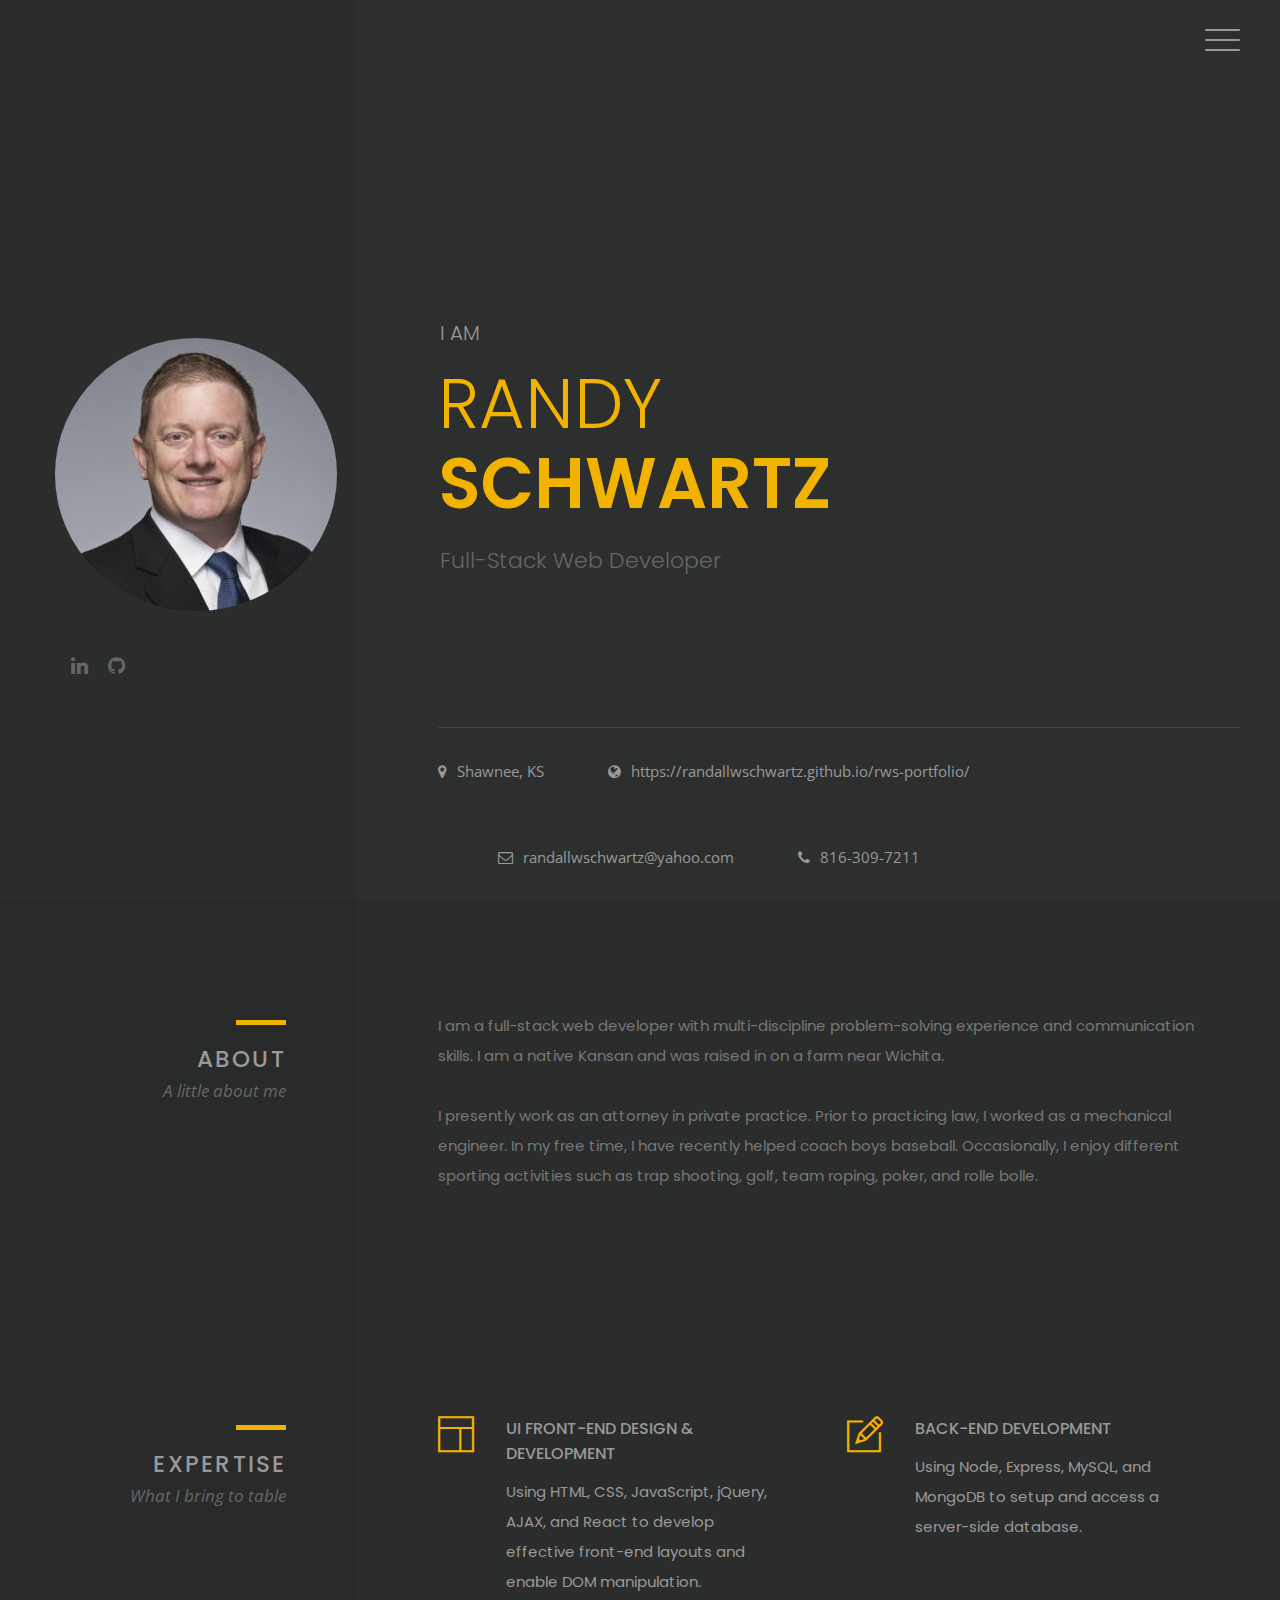
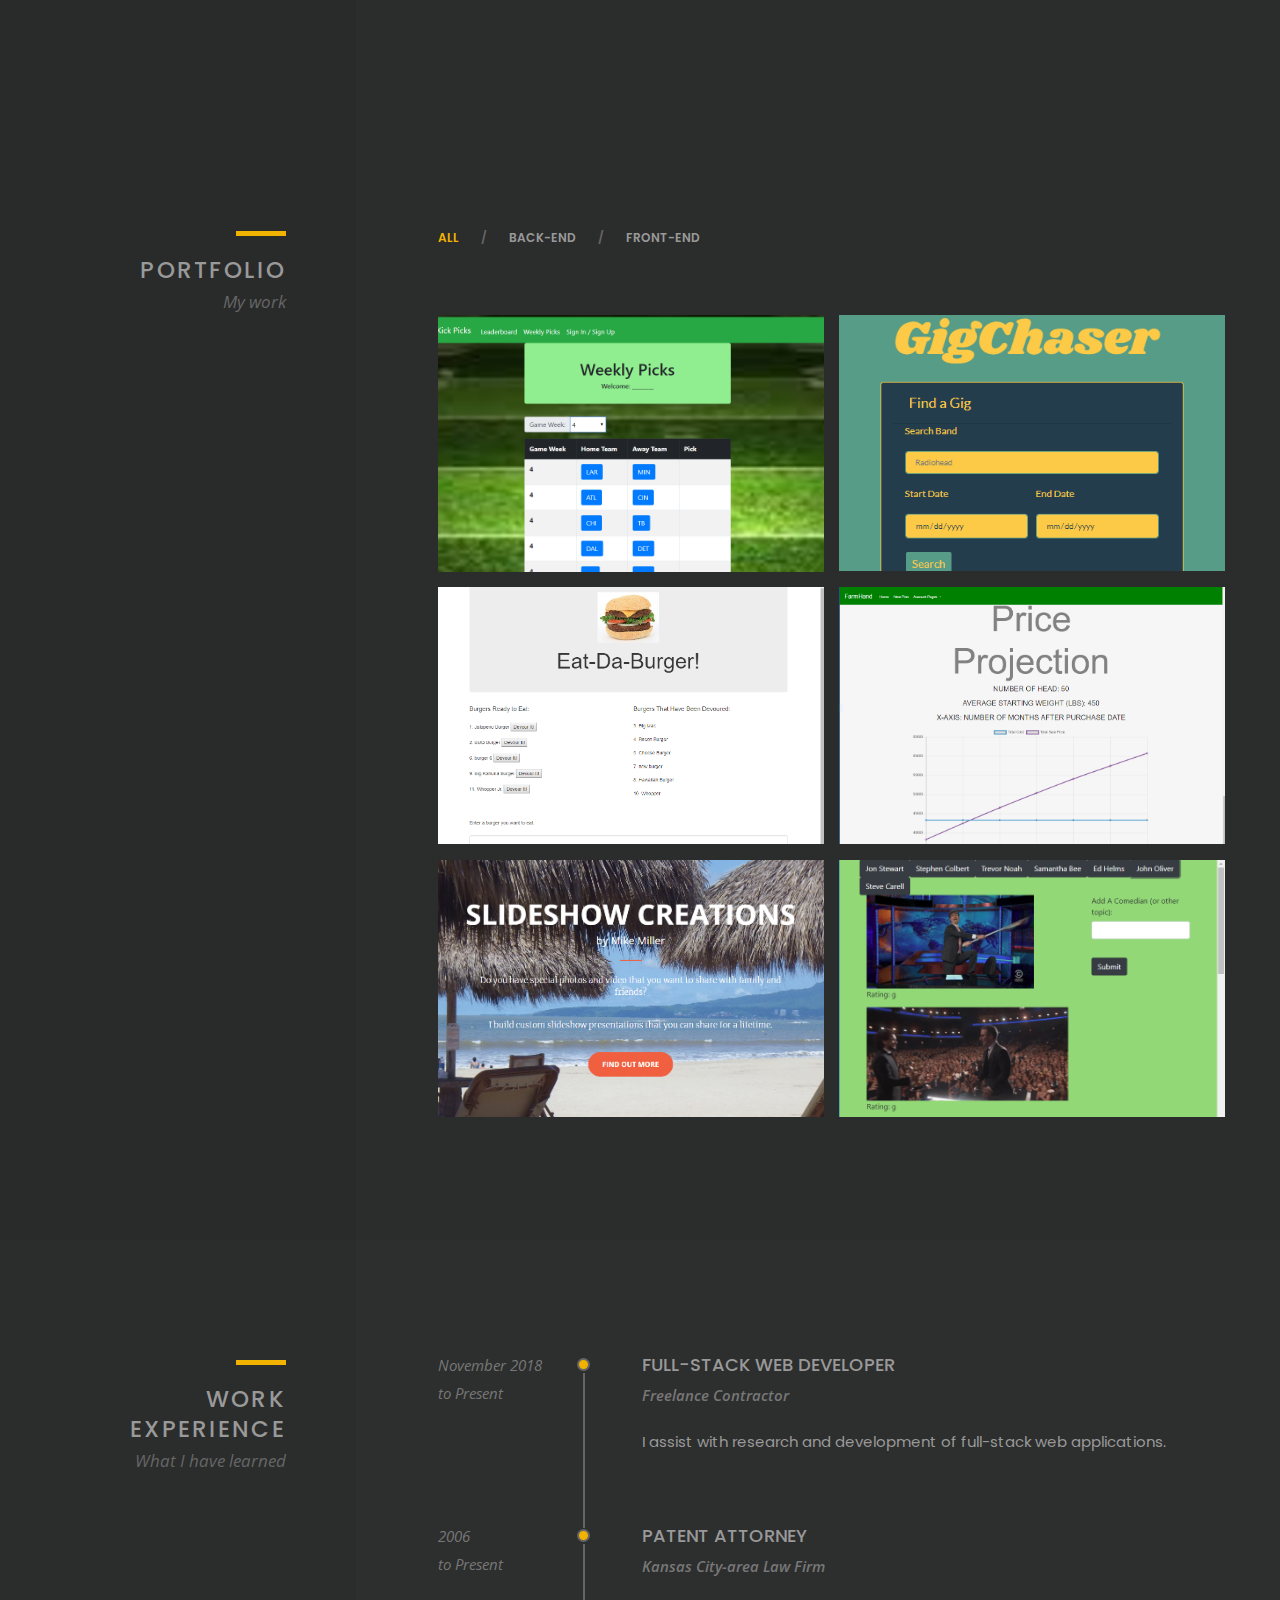
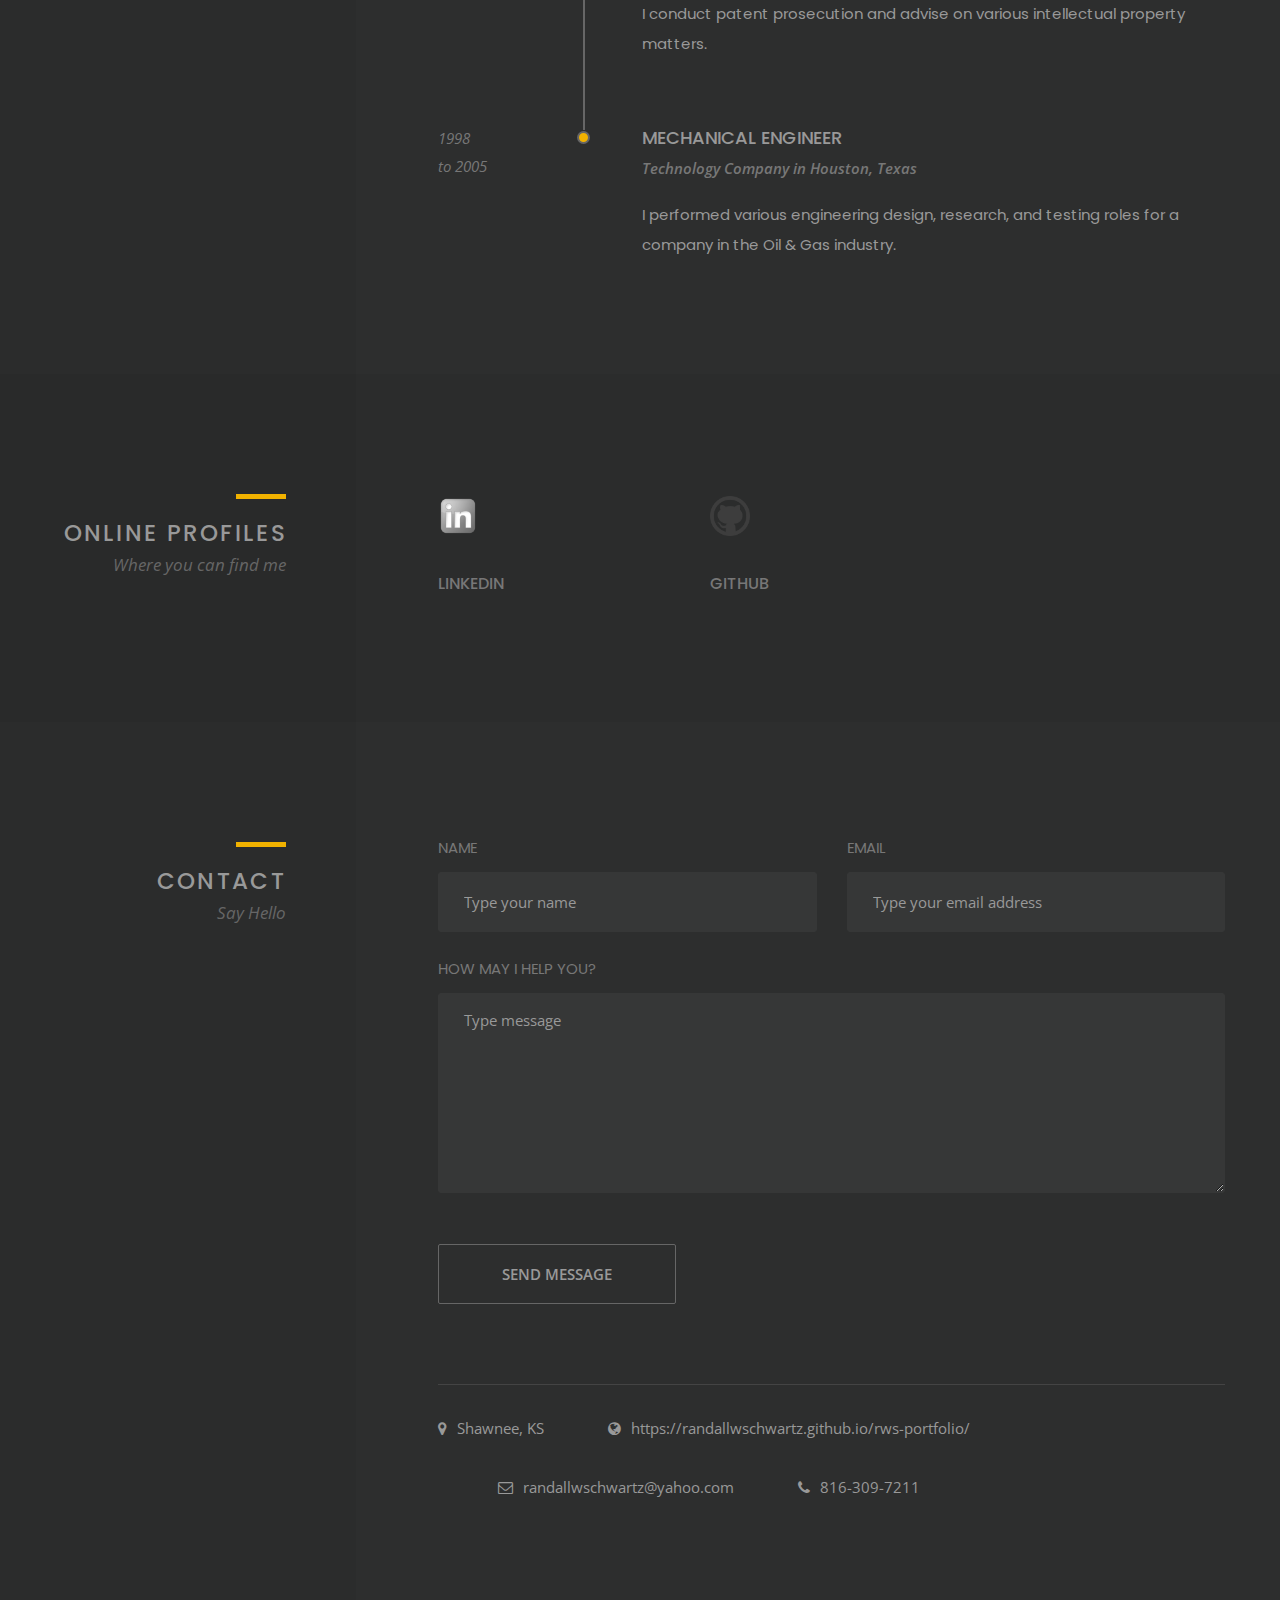
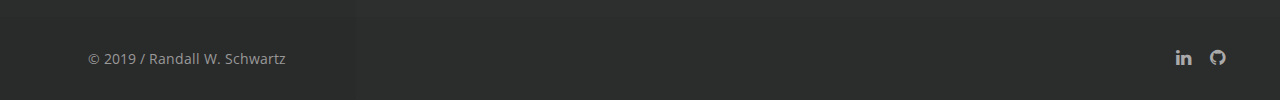
<file: index.html>
<!DOCTYPE html>
<html lang="en">
    <head>
        <meta charset="utf-8">
        <meta http-equiv="X-UA-Compatible" content="IE=edge">
        <meta name="viewport" content="width=device-width, initial-scale=1">
        <!-- The above 3 meta tags *must* come first in the head; any other head content must come *after* these tags -->
        <title>Randy Schwartz Portfolio</title>
        <!--    favicon-->
        <link rel="shortcut icon" href="image/faveicon.png" type="image/x-icon">
        
        <!-- Bootstrap -->
        <link href="css/bootstrap.min.css" rel="stylesheet">
        <link href="css/bootstrap-theme.min.css" rel="stylesheet">
        <link href="css/font-awesome.min.css" rel="stylesheet">
        <link rel="stylesheet" href="css/themify-icons.css">
        <!-- strock-Gap-icon -->
        <link rel="stylesheet" href="vendors/linear-icon/style.css">
        <!-- magnific popup-->
        <link rel="stylesheet" href="vendors/magnific-popup/magnific-popup.css">
        <!--        owl carousel css-->
        <link rel="stylesheet" href="vendors/owl-carousel/owl.carousel.min.css">
        <link rel="stylesheet" href="vendors/owl-carousel/animate.css">
        <!--    css-->
        <link rel="stylesheet" href="css/style.css">
        <link rel="stylesheet" href="css/responsive.css">
        
        <!-- HTML5 shim and Respond.js for IE8 support of HTML5 elements and media queries -->
        <!-- WARNING: Respond.js doesn't work if you view the page via file:// -->
        <!-- [if lt IE 9]> -->
        <!-- <script src="https://oss.maxcdn.com/html5shiv/3.7.2/html5shiv.min.js"></script> -->
        <!-- <script src="https://oss.maxcdn.com/respond/1.4.2/respond.min.js"></script> -->
        <!-- <![endif] -->
    </head>
    <body>
        <!-- Preloader-->
        <div class="loader-container">
			<div class="loader">
				<div id="mask">
                    <svg class="preloader-icon" width="34" height="38" viewbox="0 0 34 38">
                      <path class="preloader-path" stroke-dashoffset="0" d="M29.437 8.114L19.35 2.132c-1.473-.86-3.207-.86-4.68 0L4.153 8.114C2.68 8.974 1.5 10.56 1.5 12.28v11.964c0 1.718 1.22 3.306 2.69 4.165l10.404 5.98c1.47.86 3.362.86 4.834 0l9.97-5.98c1.472-.86 2.102-2.45 2.102-4.168V12.28c0-1.72-.59-3.306-2.063-4.166z"></path>
                    </svg>
              </div>
			</div>
		</div>
        <!-- End Preloader-->
        <nav class="navbar navbar-fixed-top header-dark" data-spy="affix" data-offset-top="80">
            <div class="container-fluid">
                <div class="navbar-header">
                    <button type="button" class="navbar-toggle collapsed" data-toggle="collapse" data-target="#myNavbar">
                        <span class="icon-bar"></span>
                        <span class="icon-bar"></span>
                        <span class="icon-bar"></span>
                    </button>
                    <!-- <a class="navbar-brand" href="#"><img src="image/home-1/logo.png" alt=""></a> -->
                </div>
                <div class="collapse navbar-collapse" id="myNavbar">
                    <ul class="nav navbar-nav navbar-right menu smooth-scroll">
                        <li class="active"><a href="#welcome">Welcome</a></li>
                        <li><a href="#about">About me</a></li>
                        <!-- <li><a href="#skills">Skills</a></li> -->
                        <li><a href="#expertise">Expertise</a></li>
                        <!-- <li><a href="#experiences">Experiences</a></li> -->
                        <li><a href="#portfolio">Portfolio</a></li>
                        <li><a href="#education">Experiences</a></li>
                        <!-- <li><a href="#testimonials">Testimonials</a></li> -->
                        <!-- <li><a href="#awards">Awards</a></li> -->
                        <li><a href="#profiles">Profiles</a></li>
                        <!-- <li><a href="#clients">Clients</a></li> -->
                        <!-- <li><a href="#blog">Blog</a></li> -->
                        <li><a href="#contact">Contact</a></li>
                        <!-- <li class="nav-lang">
                        <a class="active" href="#">EN</a>
                        <a href="#">FR</a>
                        <a href="#">GR</a>
                        </li> -->
                    </ul>
                </div>
            </div>
        </nav>
        <!--=============Start welcome section===========-->
        <section class="wel-section" id="welcome">
            <div class="container">
                <div class="row dark-bg">
                    <div class="col-md-3 col-left">
                        <div class="header-photo">
                            <img class="img-circle" src="image/rws3.jpg" alt="Photo">
                        </div>
                        <div class="wel-social">
                            <a href="https://www.linkedin.com/in/randallwschwartz/"><i class="fa fa-linkedin" aria-hidden="true"></i></a>
                            <a href="https://github.com/randallwschwartz"><i class="fa fa-github" aria-hidden="true"></i></a>
                        </div>
                    </div>
                    <div class="col-md-9 col-right wel-content">
                        <h3 class="hello-t">I am</h3>
                        <h1 class="name-t">Randy <br/><span>Schwartz</span></h1>
                        <h2 class="expart-n">Full-Stack Web Developer</h2>
                        <div class="header-contact-infos">
                            <div class="header-contact-info"><i class="fa fa-map-marker" aria-hidden="true"></i>Shawnee, KS</div>
                            <a href="#" class="header-contact-info"><i class="fa fa-globe" aria-hidden="true"></i>https://randallwschwartz.github.io/rws-portfolio/</a>
                            <a href="mailto:randallwschwartz@yahoo.com" class="header-contact-info"><i class="fa fa-envelope-o" aria-hidden="true"></i>randallwschwartz@yahoo.com</a>
                            <div class="header-contact-info"><i class="fa fa-phone" aria-hidden="true"></i>816-309-7211</div>
                        </div>
                    </div>
                </div>
            </div>
        </section>
        <!--=============End welcome section===========-->
        <!--=============Start about section===========-->
        <section id="about" class="about">
            <div class="container">
                <div class="row display-f bg-color dark-bg">
                    <div class="col-md-3 col-left">
                        <div class="sec-title dk">
                            <h2>About</h2>
                            <h6>A little about me</h6>
                        </div>
                    </div>
                    <div class="col-md-9 col-right sec-pad">
                        <div class="about-content">
                            <p>I am a full-stack web developer with multi-discipline problem-solving experience and communication skills.  
                                I am a native Kansan and was raised in on a farm near Wichita.</p>
                            <p>I presently work as an attorney in private practice.  Prior to practicing law, I worked as a mechanical engineer.  
                                In my free time, I have recently helped coach boys baseball.  Occasionally, I enjoy different sporting activities such as trap shooting, 
                                golf, team roping, poker, and rolle bolle. 
                            </p>
                        </div>
                    </div>
                </div>
            </div>
        </section>
        <!--=============End about section===========-->
        <!--=============Start skill section===========-->
        <!-- <section id="skills" class="skills">
            <div class="container">
                <div class="row display-f dark-bg">
                    <div class="col-md-3 col-left">
                        <div class="sec-title dk">
                            <h2>Skills</h2>
                            <h6>What I love to do</h6>
                        </div>
                    </div>
                    <div class="col-md-9 col-right sec-pad">
                        <div class="skill-content">
                            <p>Lorem ipsum dolor sit amet, consectetur adipisicing elit, sed do eiusmod tempor incididunt ut labore dolore magna aliqua. Praesent elementum hendrerit tortor. Sed semper lorem at felis. Vestibulum volutpat, lacus.</p>
                            <div id="bt-ourskill" class="row progress-element">
                               <div class="col-xs-6 pr-item">
                                    <div class="skill-info"><h4 class="skill-name">Adobe Photoshop</h4><div class="skill-val"><span class="counter">80</span>%</div></div>
                                    <div class="bt-skill">
                                        <div class="bt-skillholder" data-percent="88%"><div class="bt-skillbar"></div></div>                            
                                    </div> 
                                </div>
                                <div class="col-xs-6 pr-item">
                                    <div class="skill-info"><h4 class="skill-name">Sketch 3.0</h4><div class="skill-val"><span class="counter">70</span>%</div></div>
                                    <div class="bt-skill">
                                        <div class="bt-skillholder" data-percent="88%"><div class="bt-skillbar"></div></div>                            
                                    </div> 
                                </div>
                                <div class="col-xs-6 pr-item">
                                    <div class="skill-info"><h4 class="skill-name">Adobe Illustrator</h4><div class="skill-val"><span class="counter">60</span>%</div></div>
                                    <div class="bt-skill">
                                        <div class="bt-skillholder" data-percent="88%"><div class="bt-skillbar"></div></div>                            
                                    </div> 
                                </div>
                                <div class="col-xs-6 pr-item">
                                    <div class="skill-info"><h4 class="skill-name">Invisonapp</h4><div class="skill-val"><span class="counter">70</span>%</div></div>
                                    <div class="bt-skill">
                                        <div class="bt-skillholder" data-percent="88%"><div class="bt-skillbar"></div></div>                            
                                    </div> 
                                </div>
                                <div class="col-xs-6 pr-item">
                                    <div class="skill-info"><h4 class="skill-name">Bootstrap</h4><div class="skill-val"><span class="counter">80</span>%</div></div>
                                    <div class="bt-skill">
                                        <div class="bt-skillholder" data-percent="88%"><div class="bt-skillbar"></div></div>                            
                                    </div>  
                                </div>
                                <div class="col-xs-6 pr-item">
                                    <div class="skill-info"><h4 class="skill-name">HTML5, CSS3</h4><span class="skill-val">80%</span></div>
                                    <div class="bt-skill">
                                        <div class="bt-skillholder" data-percent="88%"><div class="bt-skillbar"></div></div>                            
                                    </div> 
                                </div>
                            </div>
                        </div>
                    </div>
                </div>
            </div>
        </section> -->
        <!--=============End skill section===========-->
        <!--=============Start expertise section===========-->
        <section id="expertise" class="expertise">
            <div class="container">
                <div class="row display-f dark-bg bg-color">
                    <div class="col-md-3 col-left">
                        <div class="sec-title dk">
                            <h2>Expertise</h2>
                            <h6>What I bring to table</h6>
                        </div>
                    </div>
                    <div class="col-md-9 col-right sec-pad">
                        <div class="row">
                            <div class="col-xs-6 media expertise-media">
                                <div class="media-left">
                                    <span class="ti-layout"></span>
                                </div>
                                <div class="media-body">
                                    <h4 class="title">UI Front-End Design &amp; Development</h4>
                                    <p class="sec-p">Using HTML, CSS, JavaScript, jQuery, AJAX, and React to develop effective front-end layouts and enable DOM manipulation.</p>
                                </div>
                            </div>
                            <div class="col-xs-6 media expertise-media">
                                <div class="media-left">
                                    <span class="ti-pencil-alt"></span>
                                </div>
                                <div class="media-body">
                                    <h4 class="title">Back-End Development</h4>
                                    <p class="sec-p">Using Node, Express, MySQL, and MongoDB to setup and access a server-side database.</p>
                                </div>
                            </div>
                            <!-- <div class="col-xs-6 media expertise-media">
                                <div class="media-left">
                                    <span class="ti-target"></span>
                                </div>
                                <div class="media-body">
                                    <h4 class="title">Website Design</h4>
                                    <p class="sec-p">Lorem ipsum dolor sit amet, consectetur adipisicing elit, sed do eiusmod tempor incididunt ut labore</p>
                                </div>
                            </div>
                            <div class="col-xs-6 media expertise-media">
                                <div class="media-left">
                                    <span class="ti-settings"></span>
                                </div>
                                <div class="media-body">
                                    <h4 class="title">WP Theme Development</h4>
                                    <p class="sec-p">Lorem ipsum dolor sit amet, consectetur adipisicing elit, sed do eiusmod tempor incididunt ut labore</p>
                                </div>
                            </div> -->
                            <!-- <div class="col-xs-6 media expertise-media">
                                <div class="media-left">
                                    <span class="ti-lock"></span>
                                </div>
                                <div class="media-body">
                                    <h4 class="title">Mobile App Design</h4>
                                    <p class="sec-p">Lorem ipsum dolor sit amet, consectetur adipisicing elit, sed do eiusmod tempor incididunt ut labore</p>
                                </div>
                            </div>
                            <div class="col-xs-6 media expertise-media">
                                <div class="media-left">
                                    <span class="ti-stats-up"></span>
                                </div>
                                <div class="media-body">
                                    <h4 class="title">Wireframing &amp; Prototyping</h4>
                                    <p class="sec-p">Lorem ipsum dolor sit amet, consectetur adipisicing elit, sed do eiusmod tempor incididunt ut labore</p>
                                </div>
                            </div> -->
                        </div>
                    </div>
                </div>
            </div>
        </section>
        <!--=============End expertise section===========-->
        <!--=============Start experiences section===========-->
        <!-- <section id="experiences" class="experiences">
            <div class="container">
                <div class="row display-f dark-bg">
                    <div class="col-md-3 col-left">
                        <div class="sec-title dk">
                            <h2>Experiences</h2>
                            <h6>What I love to do</h6>
                        </div>
                    </div>
                    <div class="col-md-9 col-right sec-pad">
                        <div class="row row-experience">
                            <div class="col-xs-3">
                                <h5 class="experience-date">June 2012<br/>to Present</h5>
                            </div>
                            <div class="col-xs-9 ex-content">
                                <h4 class="title">UI/UX Designer</h4>
                                <h5>New York Times</h5>
                                <p>Lorem ipsum dolor sit amet, consectetur adipisicing elit, sed do eiusmod tempor incididunt ut labore et dolore magna aliqua. Ut enim ad minim veniam.</p>
                            </div>
                        </div>
                        <div class="row row-experience">
                            <div class="col-xs-3">
                                <h5 class="experience-date">Feb 2010<br/>to May 2012</h5>
                            </div>
                            <div class="col-xs-9 ex-content">
                                <h4 class="title">Product Designer</h4>
                                <h5>ABC Incorporated Ltd.</h5>
                                <p>Lorem ipsum dolor sit amet, consectetur adipisicing elit, sed do eiusmod tempor incididunt ut labore et dolore magna aliqua. Ut enim ad minim veniam.</p>
                            </div>
                        </div>
                        <div class="row row-experience">
                            <div class="col-xs-3">
                                <h5 class="experience-date">Jan 2008<br/>to Feb 2010</h5>
                            </div>
                            <div class="col-xs-9 ex-content">
                                <h4 class="title">Graphic Designer</h4>
                                <h5>Adobe Inc.</h5>
                                <p>Lorem ipsum dolor sit amet, consectetur adipisicing elit, sed do eiusmod tempor incididunt ut labore et dolore magna aliqua. Ut enim ad minim veniam.</p>
                            </div>
                        </div>
                    </div>
                </div>
            </div>
        </section> -->
        <!--=============End experiences section===========-->
        <!--=============Start portfolio section===========-->
        <section id="portfolio" class="portfolio">
            <div class="container">
                <div class="row display-f dark-bg bg-color">
                    <div class="col-md-3 col-left">
                        <div class="sec-title dk">
                            <h2>Portfolio</h2>
                            <h6>My work</h6>
                        </div>
                    </div>
                    <div class="col-md-9 col-right sec-pad">
                        <ul class="row m0 portfolio-filter" id="filter">
                            <li class="active" data-filter="*">All</li>
                            <li data-filter=".server">Back-End</li>
                            <li data-filter=".gr">Front-End</li>
                            <!-- <li data-filter=".web">web</li>
                            <li data-filter=".app">App</li> -->
                        </ul>
                        <div id="portfolio-grid" class="row portfolio-grid">
                            <div class="col-sm-6 portfolio-item server gr">
                                <a href="https://powerful-springs-79579.herokuapp.com/" class="popup">
                                    <div class="portfolio-image">
                                        <img src="image/home-1/portfolio/dropkick.png" alt="portfolio">
                                        <div class="texts">
                                            <a href="https://powerful-springs-79579.herokuapp.com/">
                                                <h5>Front-End | Back-End</h5>
                                                <p>Drop-Kick Picks Game Application</p>
                                            </a>
                                        </div>
                                    </div>
                                </a>
                            </div>
                            <div class="col-sm-6 portfolio-item gr">
                                <a href="https://randallwschwartz.github.io/GigChaser/" class="popup">
                                    <div class="portfolio-image">
                                        <img src="image/home-1/portfolio/GigChaser.PNG" alt="portfolio">
                                        <div class="texts">
                                            <a href="https://randallwschwartz.github.io/GigChaser/">
                                                <h5>Front-End | API</h5>
                                                <p>GigChaser Artist Search Website</p>
                                            </a>
                                        </div>
                                    </div>
                                </a>
                            </div>
                            <div class="col-sm-6 portfolio-item server gr">
                                <a href="https://return-false-production.herokuapp.com/" class="popup">
                                    <div class="portfolio-image">
                                        <img src="image/home-1/portfolio/farmhand.png" alt="portfolio">
                                        <div class="texts">
                                            <a href="https://return-false-production.herokuapp.com/">
                                                <h5>Front-End | Back-End</h5>
                                                <p>FarmHand Financial Projection Tool</p>
                                            </a> 
                                        </div>
                                    </div>
                                </a>
                            </div>
                            <div class="col-sm-6 portfolio-item server">
                                <a href="https://eat-da-burger-rws.herokuapp.com/" class="popup">
                                    <div class="portfolio-image">
                                        <img src="image/home-1/portfolio/burger.PNG" alt="portfolio">
                                        <div class="texts">
                                            <a href="https://eat-da-burger-rws.herokuapp.com/">
                                                <h5>Back-End</h5>
                                                <p>Eat-Da-Burger Database App</p>
                                            </a>
                                        </div>
                                    </div>
                                </a>
                            </div>
                            <div class="col-sm-6 portfolio-item gr">
                                <a href="https://randallwschwartz.github.io/Giphy-API/" class="popup">
                                    <div class="portfolio-image">
                                        <img src="image/home-1/portfolio/GiphyAPI.PNG" alt="portfolio">
                                        <div class="texts">
                                            <a href="https://randallwschwartz.github.io/Giphy-API/">
                                                <h5>Front-End</h5>
                                                <p>Website Using AJAX Calls to Pull Data from Giphy API</p>
                                            </a>
                                        </div>
                                    </div>
                                </a>
                            </div>
                            <div class="col-sm-6 portfolio-item gr">
                                <a href="https://slideshow-creations.com/" class="popup">
                                    <div class="portfolio-image">
                                        <img src="image/home-1/portfolio/slideshowcreations.PNG" alt="portfolio">
                                        <div class="texts">
                                            <a href="https://slideshow-creations.com/">
                                                <h5>Front-End</h5>
                                                <p>Mobile-responsive Website Using Bootstrap And Custom Domain</p>
                                            </a>
                                        </div>
                                    </div>
                                </a>
                            </div>
                        </div>
                    </div>
                </div>
            </div>
        </section>
        <!--=============End portfolio section===========-->
        
        <!--=============Start education section===========-->
        <section id="education" class="experiences">
            <div class="container">
                <div class="row display-f dark-bg">
                    <div class="col-md-3 col-left">
                        <div class="sec-title dk">
                            <h2>Work Experience</h2>
                            <h6>What I have learned</h6>
                        </div>
                    </div>
                    <div class="col-md-9 col-right sec-pad">
                        <div class="row row-experience">
                            <div class="col-xs-3">
                                <h5 class="experience-date">November 2018<br/>to Present</h5>
                            </div>
                            <div class="col-xs-9 ex-content">
                                <h4 class="title">Full-Stack Web Developer</h4>
                                <h5>Freelance Contractor</h5>
                                <p>I assist with research and development of full-stack web applications.</p>
                            </div>
                        </div>
                        <div class="row row-experience">
                            <div class="col-xs-3">
                                <h5 class="experience-date">2006<br/>to Present</h5>
                            </div>
                            <div class="col-xs-9 ex-content">
                                <h4 class="title">Patent Attorney</h4>
                                <h5>Kansas City-area Law Firm</h5>
                                <p>I conduct patent prosecution and advise on various intellectual property matters.</p>
                            </div>
                        </div>
                        <div class="row row-experience">
                            <div class="col-xs-3">
                                <h5 class="experience-date">1998<br/>to 2005</h5>
                            </div>
                            <div class="col-xs-9 ex-content">
                                <h4 class="title">Mechanical Engineer</h4>
                                <h5>Technology Company in Houston, Texas</h5>
                                <p>I performed various engineering design, research, and testing roles for a company in the Oil & Gas industry.</p>
                            </div>
                        </div>
                    </div>
                </div>
            </div>
        </section>
        <!--=============End education section===========-->
        
        <!--=============start testimonials section===========-->
        <!-- <section id="testimonials" class="testimonials">
            <div class="container">
                <div class="row display-f dark-bg bg-color">
                    <div class="col-md-3 col-left">
                        <div class="sec-title dk">
                            <h2>Testimonials</h2>
                            <h6>What clients say about me</h6>
                        </div>
                    </div>
                    <div class="col-md-9 col-right testimonial-slider sec-pad">
                        <span class="testimonial-quotes">‘’</span>
                        <div class="testimonial-carousel owl-carousel">
                            <div class="testimonial-item">
                                <p>Praesent elementum hendrerit tortor. Sed semper lorem at felis. Vestibulum volutpat, lacus a ultrices sagittis, mi neque euismod dui, eu pulvinar nunc sapien ornare nisl. Phasellus pede arcu,dapibus eu, fermentum et, dapibus sed, urna. Fusce lacinia arcu et nulla. Nulla vitae mauris non felis mollis. In nisi neque, aliquet vel, dapibus id, mattis vel, nisi. Sed egestas, ante et vulputate volutpat, eros pede semper est, vitae luctus metus</p>
                                <h4 class="title">John Smith</h4>
                                <h5 class="testimonial-subheading">ABC Incorporation Ltd.</h5>
                            </div>
                            <div class="testimonial-item">
                                <p class="testimonial-p">In nisi neque, aliquet vel, dapibus id, mattis vel, nisi. Praesent elementum hendrerit tortor. Sed semper lorem at felis. Vestibulum volutpat, lacus a ultrices sagittis, mi neque euismod dui, eu pulvinar nunc sapien ornare nisl. Phasellus pede arcu, dapibus eu, fermentum et, dapibus sed, urna. Fusce lacinia arcu et nulla. Nulla vitae mauris non felis mollis. Sed egestas, ante et vulputate volutpat, eros pede semper est, vitae luctus metus</p>
                                <h4 class="title">Jane Doe</h4>
                                <h5 class="testimonial-subheading">Adobe Inc.</h5>
                            </div>
                            <div class="testimonial-item">
                                <p>Sed egestas, ante et vulputate volutpat, eros pede semper est, vitae luctus metus. Praesent elementum hendrerit tortor. Sed semper lorem at felis. Vestibulum volutpat, lacus a ultrices sagittis, mi neque euismod dui, eu pulvinar nunc sapien ornare nisl. Phasellus pede arcu, dapibus eu, fermentum et, dapibus sed, urna. Fusce lacinia arcu et nulla. Nulla vitae mauris non felis mollis. In nisi neque, aliquet vel, dapibus id, mattis vel, nisi.</p>
                                <h4 class="title">Jonathan Quebbeman</h4>
                                <h5 class="testimonial-subheading">New York Times</h5>
                            </div>
                        </div>
                    </div>
                </div>
            </div>
        </section> -->
        <!--=============End testimonials section===========-->
        
        <!--=============start awards-area section===========-->
        <!-- <section id="awards" class="awards-area">
            <div class="container">
                <div class="row display-f dark-bg">
                    <div class="col-md-3 col-left">
                        <div class="sec-title dk">
                            <h2>Awards</h2>
                            <h6>Achievements of a lifetime</h6>
                        </div>
                    </div>
                    <div class="col-md-9 col-right awards">
                        <div class="row">
                            <div class="col-xs-6 award-item">
                                <img src="image/awards/a.png" alt="Award">
                                <h4 class="title">Best UI/UX Design</h4>
                                <h5>Adobe Yearly Awards</h5>
                                <p class="sec-p">Lorem ipsum dolor sit amet, consectetur adipisicing elit, sed do eiusmod tempor incididunt ut labore et dolore magna.</p>
                            </div>
                            <div class="col-xs-6 award-item">
                                <img src="image/awards/b.png" alt="Award">
                                <h4 class="title">Web Design Ninja</h4>
                                <h5>ABC Incorporation Awards</h5>
                                <p class="sec-p">Ut enim ad minim veniam, quis nostrud exercitation ullamco laboris nisi ut aliquip ex ea commodo consequat.</p>
                            </div>
                            <div class="col-xs-6 award-item">
                                <img src="image/awards/c.png" alt="Award">
                                <h4 class="title">Silver Star</h4>
                                <h5>Forbes Magazine</h5>
                                <p class="sec-p">Duis aute irure dolor in reprehenderit in voluptate velit esse cillum dolore eu fugiat nulla pariatur.</p>
                            </div>
                            <div class="col-xs-6 award-item">
                                <img src="image/awards/d.png" alt="Award">
                                <h4 class="title">Site of the Day</h4>
                                <h5>Awwwards.com</h5>
                                <p class="sec-p">Lorem ipsum dolor sit amet, consectetur adipisicing elit, sed do eiusmod tempor incididunt ut labore et dolore magna.</p>
                            </div>
                        </div>
                    </div>
                </div>
            </div>
        </section> -->
        <!--=============End awards-area section===========-->
        
        <!--=============start profiles-area section===========-->
        <section id="profiles" class="profiles-area">
            <div class="container">
                <div class="row display-f dark-bg bg-color">
                    <div class="col-md-3 col-left">
                        <div class="sec-title dk">
                            <h2>Online Profiles</h2>
                            <h6>Where you can find me</h6>
                        </div>
                    </div>
                    <div class="col-md-9 col-right profiles">
                        <div class="row">
                            <div class="col-sm-4 col-xs-6 col-profile">
                                <a href="https://www.linkedin.com/in/randallwschwartz/"><img src="image/profiles/social-linkedin-box-blue-icon.png" alt="Profile"></a>
                                <a href="https://www.linkedin.com/in/randallwschwartz/"><h4 class="title">LinkedIn</h4></a>
                                <!-- <p class="sec-p">Duis aute irure dolor in reprehenderit in voluptate velit esse cillum dolore eu</p> -->
                            </div>
                            <div class="col-sm-4 col-xs-6 col-profile">
                                <a href="https://github.com/randallwschwartz"><img src="image/profiles/github-512.png" alt="Profile"></a>
                                <a href="https://github.com/randallwschwartz"><h4 class="title">Github</h4></a>
                                <!-- <p class="sec-p">Duis aute irure dolor in reprehenderit in voluptate velit esse cillum dolore eu</p> -->
                            </div>
                            <!-- <div class="col-sm-4 col-xs-6 col-profile">
                                <a href="#"><img src="image/profiles/c.png" alt="Profile"></a>
                                <a href="#"><h4 class="title">Envato</h4></a>
                                <p class="sec-p">Duis aute irure dolor in reprehenderit in voluptate velit esse cillum dolore eu</p>
                            </div> -->
                            <!-- <div class="col-sm-4 col-xs-6 col-profile">
                                <a href="#"><img src="image/profiles/a.png" alt="Profile"></a>
                                <a href="#"><h4 class="title">Behance</h4></a>
                                <p class="sec-p">Duis aute irure dolor in reprehenderit in voluptate velit esse cillum dolore eu</p>
                            </div>
                            <div class="col-sm-4 col-xs-6 col-profile">
                                <a href="#"><img src="image/profiles/b.png" alt="Profile"></a>
                                <a href="#"><h4 class="title">Dribbble</h4></a>
                                <p class="sec-p">Duis aute irure dolor in reprehenderit in voluptate velit esse cillum dolore eu</p>
                            </div>
                            <div class="col-sm-4 col-xs-6 col-profile">
                                <a href="#"><img src="image/profiles/c.png" alt="Profile"></a>
                                <a href="#"><h4 class="title">Envato</h4></a>
                                <p class="sec-p">Duis aute irure dolor in reprehenderit in voluptate velit esse cillum dolore eu</p>
                            </div> -->
                        </div>
                    </div>
                </div>
            </div>
        </section>
        <!--=============End profiles-area section===========-->
        
        <!--=============start clients section===========-->
        <!-- <section id="clients" class="clients">
            <div class="container">
                <div class="row display-f dark-bg">
                    <div class="col-md-3 col-left">
                        <div class="sec-title dk">
                            <h2>Clients</h2>
                            <h6>Companies I have worked with</h6>
                        </div>
                    </div>
                    <div class="col-md-9 col-right sec-pad">
                        <div class="clients-slider row">
                            <div class="col-sm-4 col-xs-6 client-logo">
                                <a href="#"><img src="image/clients/cl-1.png" alt="Client"></a>
                            </div>
                            <div class="col-sm-4 col-xs-6 client-logo">
                                <a href="#"><img src="image/clients/cl-2.png" alt="Client"></a>
                            </div>
                            <div class="col-sm-4 col-xs-6 client-logo">
                                <a href="#"><img src="image/clients/cl-3.png" alt="Client"></a>
                            </div>
                            <div class="col-sm-4 col-xs-6 client-logo">
                                <a href="#"><img src="image/clients/cl-5.png" alt="Client"></a>
                            </div>
                            <div class="col-sm-4 col-xs-6 client-logo">
                                <a href="#"><img src="image/clients/cl-1.png" alt="Client"></a>
                            </div>
                            <div class="col-sm-4 col-xs-6 client-logo">
                                <a href="#"><img src="image/clients/cl-2.png" alt="Client"></a>
                            </div>
                        </div>
                    </div>
                </div>
            </div>
        </section> -->
        <!--=============End clients section===========-->
        
        <!--=============start blog section===========-->
        <!-- <section id="blog" class="blog">
            <div class="container">
            <div class="row display-f dark-bg bg-color">
                <div class="col-md-3 col-left">
                    <div class="sec-title dk">
                        <h2>Blog</h2>
                        <h6>What's happening out there</h6>
                    </div>
                </div>
                <div class="col-md-9 col-right sec-pad">
                    <div class="blog-carousel owl-carousel">
                        <div class="blog-item">
                            <a class="blog-thumb img-fill-container" href="#"><img src="image/blog/a.jpg" alt="Blog"></a>
                            <div class="text">
                                <h5 class="blog-date">13 December 2016</h5>
                                <a href="#"><h4 class="title">Lorem ipsum dolor sit amet. Too much lorem ipsum this time</h4></a>
                                <p class="sec-p">Duis aute irure dolor in reprehenderit in voluptate velit esse cillum dolore eu fugiat nulla pariatur occaecat cupidatat.</p>
                            </div>
                        </div>
                        <div class="blog-item">
                            <a class="blog-thumb img-fill-container" href="#"><img src="image/blog/b.jpg" alt="Blog"></a>
                            <div class="text">
                                <h5 class="blog-date">14 December 2016</h5>
                                <a href="#"><h4 class="title">Digital Art is the only serious thing in the world</h4></a>
                                <p class="sec-p">Duis aute irure dolor in reprehenderit in voluptate velit esse cillum dolore eu fugiat nulla pariatur occaecat cupidatat.</p>
                            </div>
                        </div>
                        <div class="blog-item">
                            <a class="blog-thumb img-fill-container" href="#"><img src="image/blog/c.jpg" alt="Blog"></a>
                            <div class="text">
                                <h5 class="blog-date">13 December 2016</h5>
                                <a href="#"><h4 class="title">Lorem ipsum dolor sit amet. Too much lorem ipsum this time</h4></a>
                                <p class="sec-p">Duis aute irure dolor in reprehenderit in voluptate velit esse cillum dolore eu fugiat nulla pariatur occaecat cupidatat.</p>
                            </div>
                        </div>
                        <div class="blog-item">
                            <a class="blog-thumb img-fill-container" href="#"><img src="image/blog/d.jpg" alt="Blog"></a>
                            <div class="text">
                                <h5 class="blog-date">14 December 2016</h5>
                                <a href="#"><h4 class="title">Digital Art is the only serious thing in the world</h4></a>
                                <p class="sec-p">Duis aute irure dolor in reprehenderit in voluptate velit esse cillum dolore eu fugiat nulla pariatur occaecat cupidatat.</p>
                            </div>
                        </div>
                        <div class="blog-item">
                            <a class="blog-thumb img-fill-container" href="#"><img src="image/blog/e.jpg" alt="Blog"></a>
                            <div class="text">
                                <h5 class="blog-date">13 December 2016</h5>
                                <a href="#"><h4 class="title">Lorem ipsum dolor sit amet. Too much lorem ipsum this time</h4></a>
                                <p class="sec-p">Duis aute irure dolor in reprehenderit in voluptate velit esse cillum dolore eu fugiat nulla pariatur occaecat cupidatat.</p>
                            </div>
                        </div>
                        <div class="blog-item">
                            <a class="blog-thumb img-fill-container" href="#"><img src="image/blog/f.jpg" alt="Blog"></a>
                            <div class="text">
                                <h5 class="blog-date">14 December 2016</h5>
                                <a href="#"><h4 class="title">Digital Art is the only serious thing in the world</h4></a>
                                <p class="sec-p">Duis aute irure dolor in reprehenderit in voluptate velit esse cillum dolore eu fugiat nulla pariatur occaecat cupidatat.</p>
                            </div>
                        </div>
                    </div>
                </div>
                </div>
            </div>
        </section> -->
        <!--=============End blog section===========-->
        <!--=============Start contact section===========-->
        <section id="contact" class="contact">
            <div class="container">
                <div class="row display-f dark-bg">
                    <div class="col-md-3 col-left">
                        <div class="sec-title dk">
                            <h2>Contact</h2>
                            <h6>Say Hello</h6>
                        </div>
                    </div>
                    <div class="col-md-9 col-right sec-pad">
                        <form id="contact-form" class="contact-form" action="contact/contact.php" method="post" enctype="multipart/form-data">
                            <div class="row">
                                <div class="col-md-6">
                                    <div class="form-group">
                                        <label for="form-name">Name</label>
                                        <input id="form-name" name="contactName" type="text" class="form-control contact-name" placeholder="Type your name">
                                    </div>
                                </div>
                                <div class="col-md-6">
                                    <div class="form-group">
                                        <label for="form-email">Email</label>
                                        <input id="form-email" name="contactMail" type="email" class="form-control contact-mail" placeholder="Type your email address">
                                    </div>
                                </div>
                            </div>
                            <div class="form-group">
                                <label for="form-message">How may I help you?</label>
                                <textarea id="form-message" name="contactMessage" class="form-control contact-message" placeholder="Type message"></textarea>
                            </div>
                            <button type="submit">Send message</button>
                            <span class="contact-submit-progress"></span>
                            <p class="contact-submit-message"></p>
                        </form>
                        <div class="contact-infos">
                            <div class="header-contact-info"><i class="fa fa-map-marker" aria-hidden="true"></i>Shawnee, KS</div>
                            <a href="https://randallwschwartz.github.io/rws-portfolio/" class="header-contact-info"><i class="fa fa-globe" aria-hidden="true"></i>https://randallwschwartz.github.io/rws-portfolio/</a>
                            <a href="mailto:randallwschwartz@yahoo.com" class="header-contact-info"><i class="fa fa-envelope-o" aria-hidden="true"></i>randallwschwartz@yahoo.com</a>
                            <div class="header-contact-info"><i class="fa fa-phone" aria-hidden="true"></i>816-309-7211</div>
                        </div>
                    </div>
                </div>
            </div>
        </section>
        <!--=============End contact section===========-->
        <!--=============Start footer-area ===========-->
        <footer class="footer-area">
            <div class="container">
                <div class="row display-f dark-bg bg-color">
                    <div class="col-md-3 col-sm-4 col-left">
                        <div class="sec-title">
                            <h6>&copy; 2019 / Randall W. Schwartz</h6>
                        </div>
                    </div>
                    <div class="col-md-9 col-sm-8 col-right f-right">
                        <div class="footer-links">
                            <!-- <a href="#">Terms of Us</a> -->
                            <!-- <a href="#">Privacy Policy</a> -->
                        </div>
                        <div class="footer-social">
                            <a href="https://www.linkedin.com/in/randallwschwartz/"><i class="fa fa-linkedin" aria-hidden="true"></i></a>
                            <a href="https://github.com/randallwschwartz"><i class="fa fa-github" aria-hidden="true"></i></a>
                        </div>
                    </div>
                </div>
            </div>
        </footer>
        <!--=============End footer-area ===========-->
        <!-- js -->
        <script type="text/javascript" src="js/jquery-2.2.4.js"></script>
        <script type="text/javascript" src="js/bootstrap.min.js"></script>
        <script src="vendors/waypoint/waypoints.min.js"></script>
        <script type="text/javascript" src="js/apear.js"></script>
        <script type="text/javascript" src="js/jquery.stellar.js"></script>
        <script src="vendors/countdown/jquery.counterup.min.js"></script>
        <script type="text/javascript" src="vendors/imagesloaded/imagesloaded.pkgd.min.js"></script>
        <script type="text/javascript" src="vendors/isotope/isotope-min.js"></script>
        <script type="text/javascript" src="vendors/magnific-popup/jquery.magnific-popup.min.js"></script>
        <script type="text/javascript" src="vendors/owl-carousel/owl.carousel.min.js"></script>
        <script type="text/javascript" src="js/jquery-imagefill.js"></script>
        <script type="text/javascript" src="js/jquery-nav.js"></script>
        <script type="text/javascript" src="js/nicescroll.js"></script>
        <!-- custom js -->
        <script type="text/javascript" src="js/custom.js"></script>
    </body>
</html>
</file>
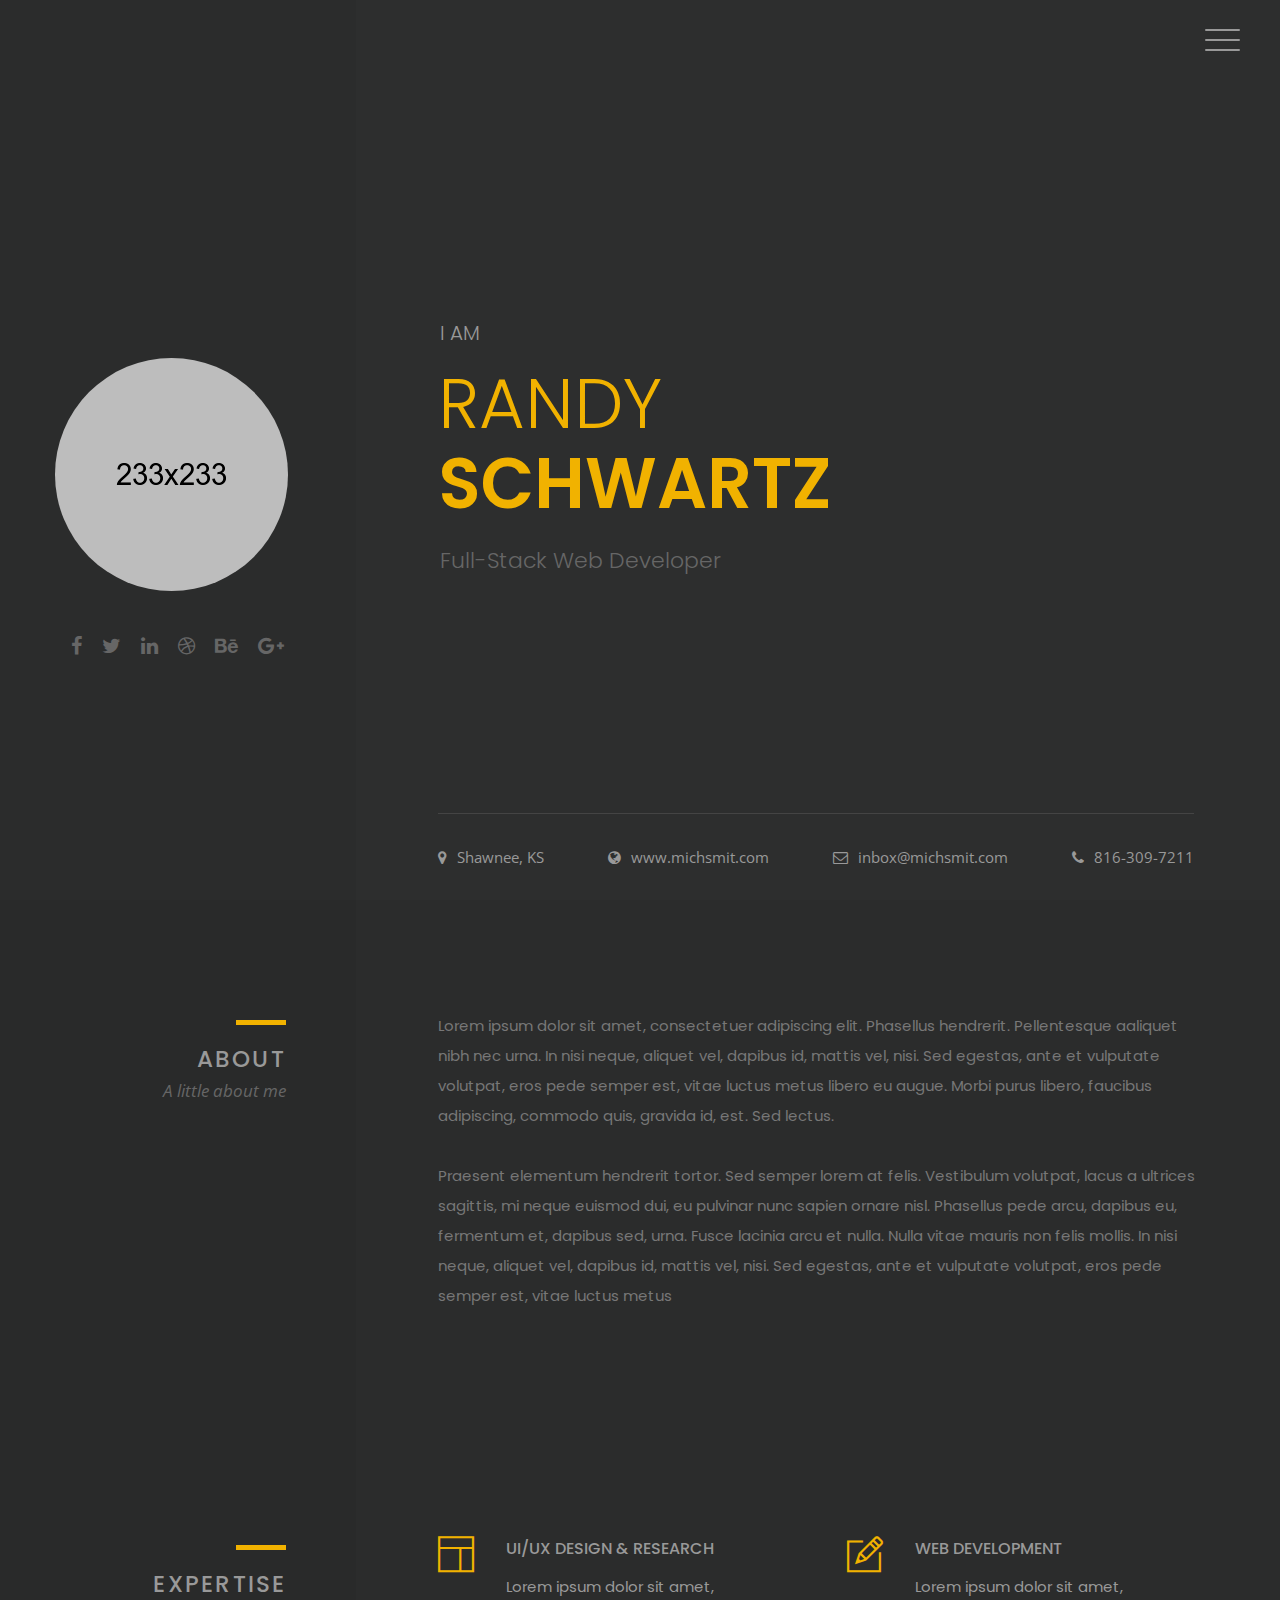
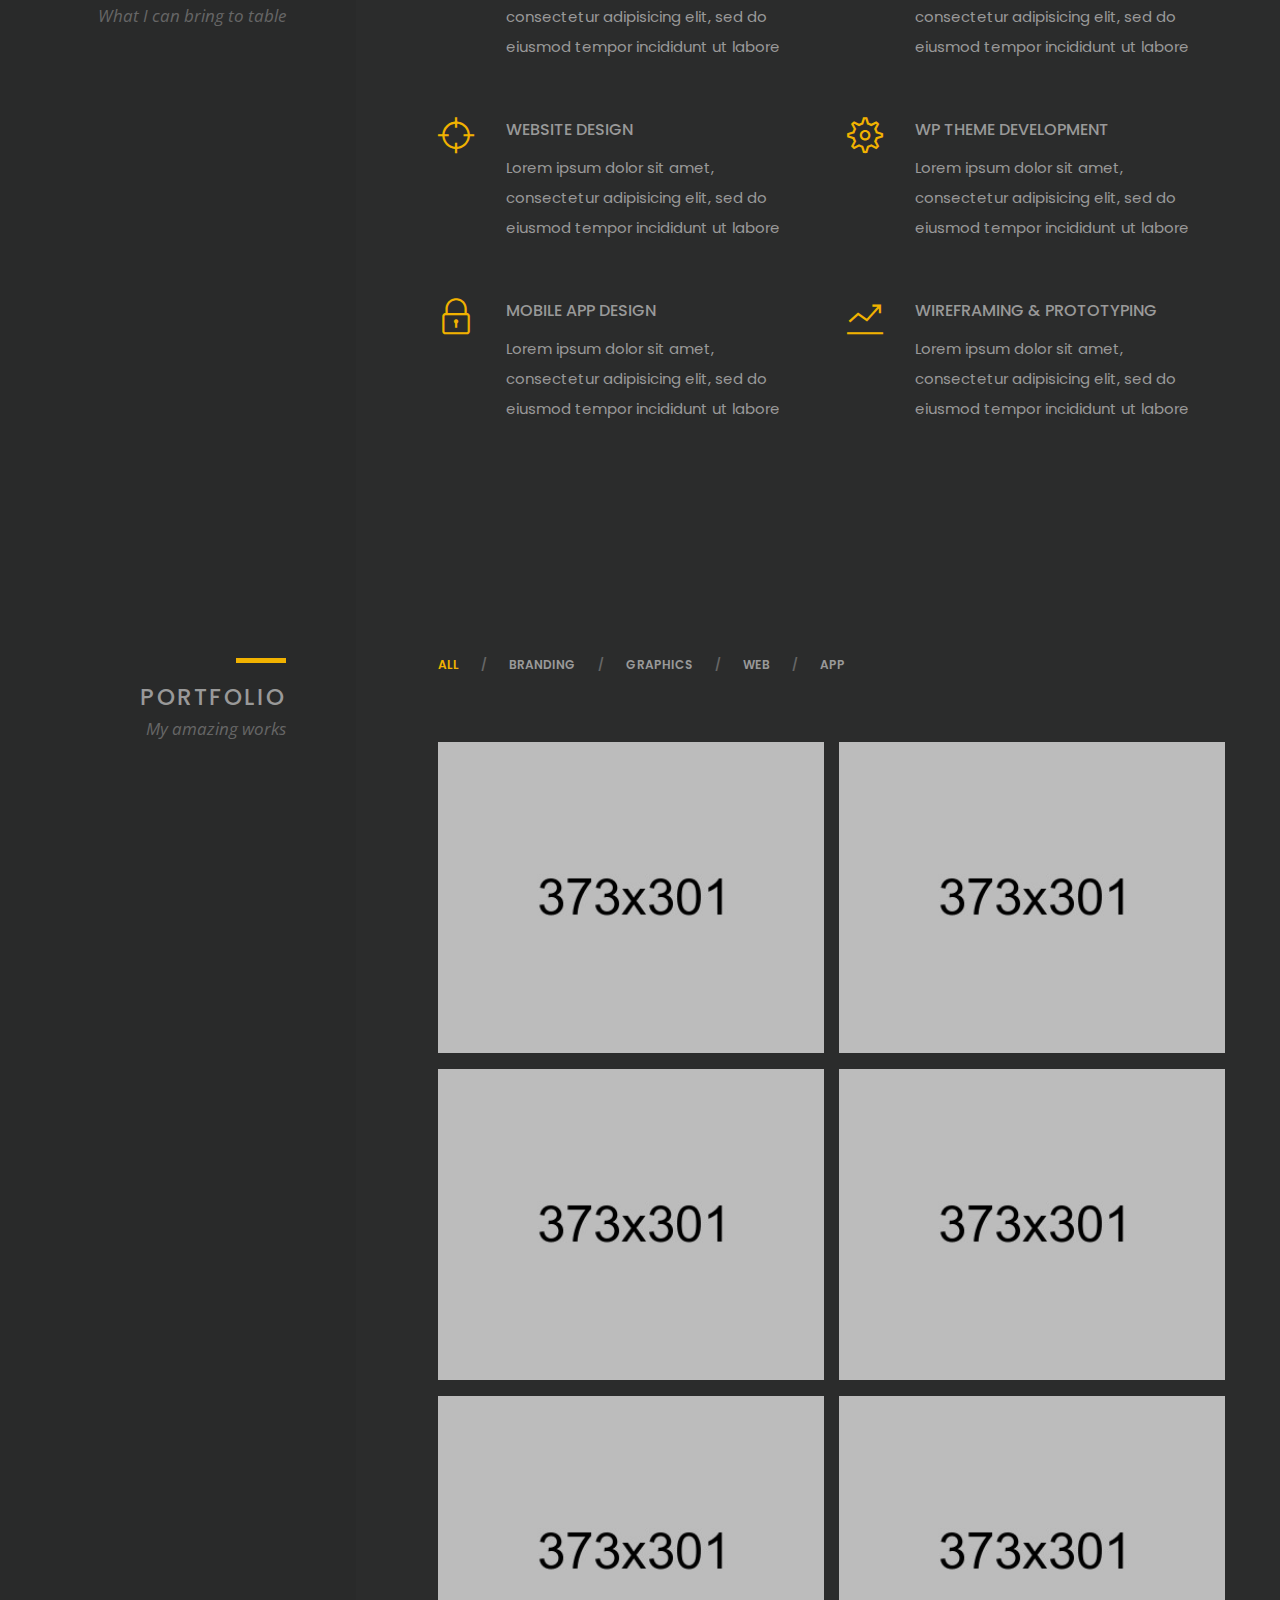
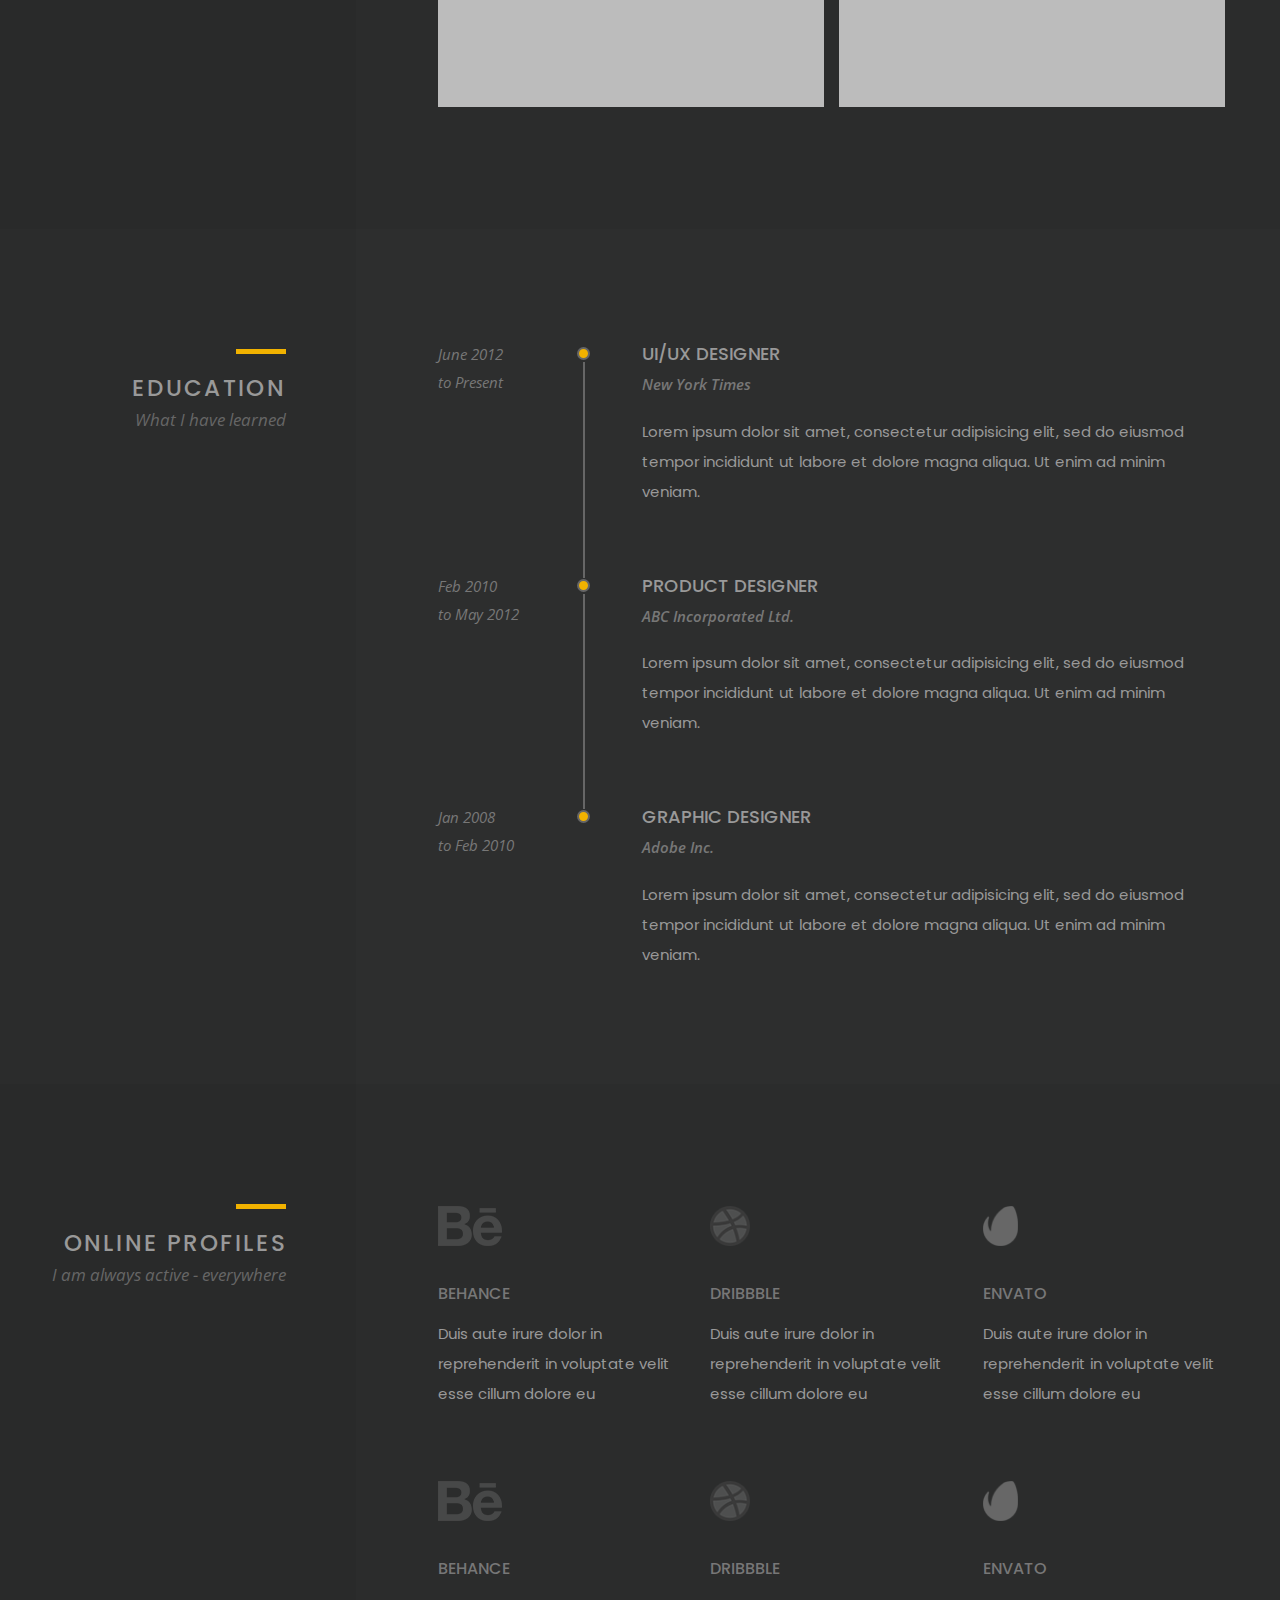
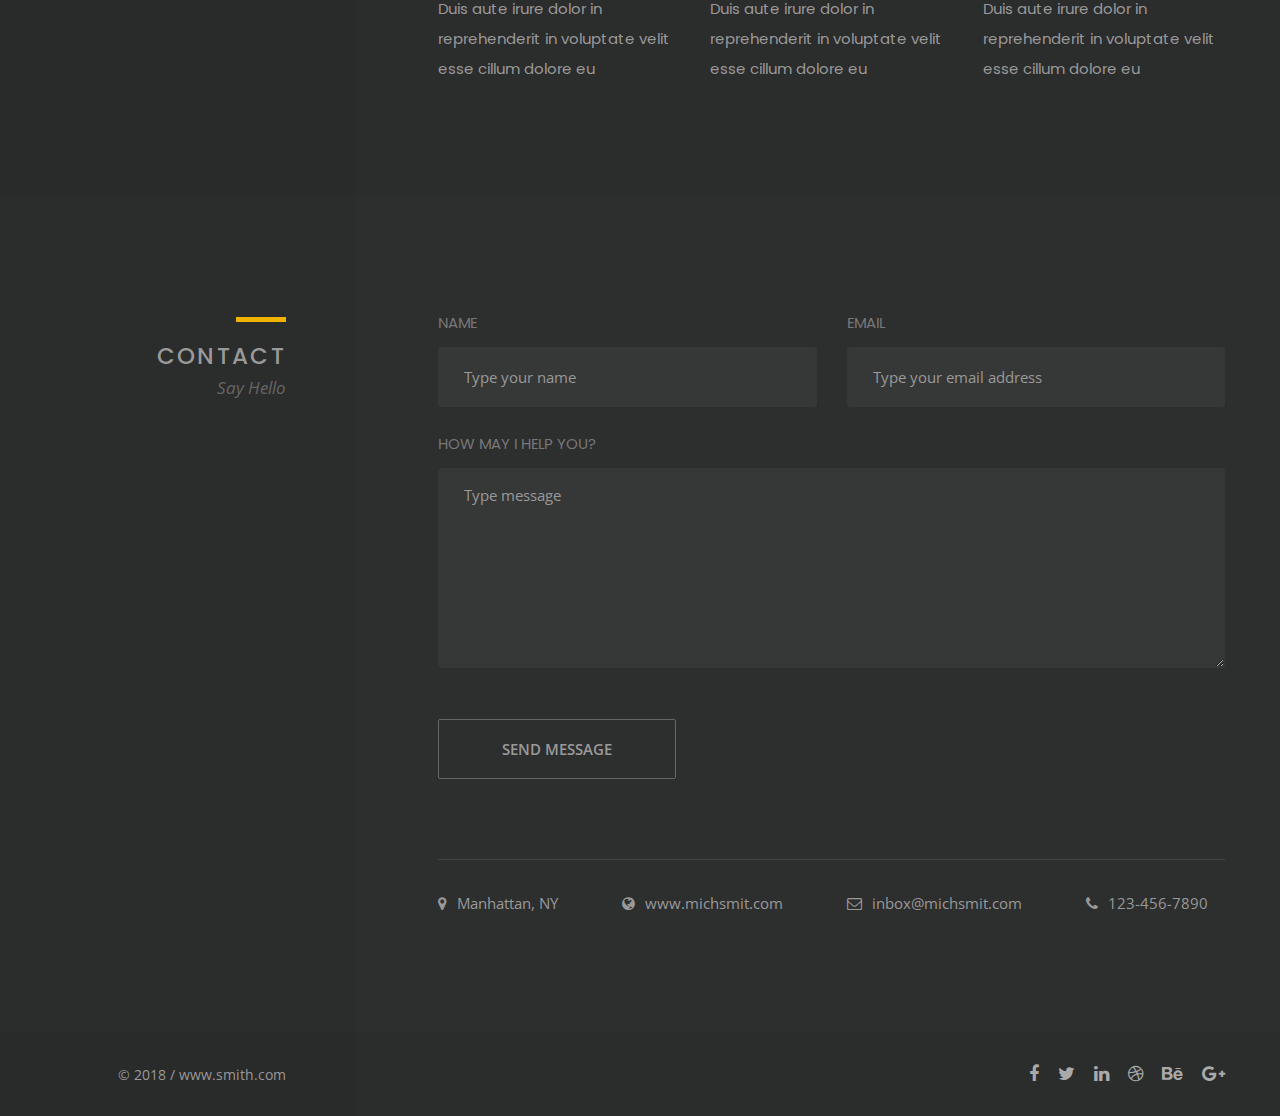
<file: index-1-dark.html>
<!DOCTYPE html>
<html lang="en">
    <head>
        <meta charset="utf-8">
        <meta http-equiv="X-UA-Compatible" content="IE=edge">
        <meta name="viewport" content="width=device-width, initial-scale=1">
        <!-- The above 3 meta tags *must* come first in the head; any other head content must come *after* these tags -->
        <title>Randy Schwartz Portfolio</title>
        <!--    favicon-->
        <link rel="shortcut icon" href="image/faveicon.png" type="image/x-icon">
        
        <!-- Bootstrap -->
        <link href="css/bootstrap.min.css" rel="stylesheet">
        <link href="css/bootstrap-theme.min.css" rel="stylesheet">
        <link href="css/font-awesome.min.css" rel="stylesheet">
        <link rel="stylesheet" href="css/themify-icons.css">
        <!-- strock-Gap-icon -->
        <link rel="stylesheet" href="vendors/linear-icon/style.css">
        <!-- magnific popup-->
        <link rel="stylesheet" href="vendors/magnific-popup/magnific-popup.css">
        <!--        owl carousel css-->
        <link rel="stylesheet" href="vendors/owl-carousel/owl.carousel.min.css">
        <link rel="stylesheet" href="vendors/owl-carousel/animate.css">
        <!--    css-->
        <link rel="stylesheet" href="css/style.css">
        <link rel="stylesheet" href="css/responsive.css">
        
        <!-- HTML5 shim and Respond.js for IE8 support of HTML5 elements and media queries -->
        <!-- WARNING: Respond.js doesn't work if you view the page via file:// -->
        <!--[if lt IE 9]>
        <script src="https://oss.maxcdn.com/html5shiv/3.7.2/html5shiv.min.js"></script>
        <script src="https://oss.maxcdn.com/respond/1.4.2/respond.min.js"></script>
        <![endif]-->
    </head>
    <body>
        <!-- Preloader-->
        <div class="loader-container">
			<div class="loader">
				<div id="mask">
                    <svg class="preloader-icon" width="34" height="38" viewbox="0 0 34 38">
                      <path class="preloader-path" stroke-dashoffset="0" d="M29.437 8.114L19.35 2.132c-1.473-.86-3.207-.86-4.68 0L4.153 8.114C2.68 8.974 1.5 10.56 1.5 12.28v11.964c0 1.718 1.22 3.306 2.69 4.165l10.404 5.98c1.47.86 3.362.86 4.834 0l9.97-5.98c1.472-.86 2.102-2.45 2.102-4.168V12.28c0-1.72-.59-3.306-2.063-4.166z"></path>
                    </svg>
              </div>
			</div>
		</div>
        <!-- End Preloader-->
        <nav class="navbar navbar-fixed-top header-dark" data-spy="affix" data-offset-top="80">
            <div class="container-fluid">
                <div class="navbar-header">
                    <button type="button" class="navbar-toggle collapsed" data-toggle="collapse" data-target="#myNavbar">
                        <span class="icon-bar"></span>
                        <span class="icon-bar"></span>
                        <span class="icon-bar"></span>
                    </button>
                    <!-- <a class="navbar-brand" href="#"><img src="image/home-1/logo.png" alt=""></a> -->
                </div>
                <div class="collapse navbar-collapse" id="myNavbar">
                    <ul class="nav navbar-nav navbar-right menu smooth-scroll">
                        <li class="active"><a href="#welcome">Welcome</a></li>
                        <li><a href="#about">About me</a></li>
                        <!-- <li><a href="#skills">Skills</a></li> -->
                        <li><a href="#expertise">Expertise</a></li>
                        <!-- <li><a href="#experiences">Experiences</a></li> -->
                        <li><a href="#portfolio">Portfolio</a></li>
                        <li><a href="#education">Education</a></li>
                        <!-- <li><a href="#testimonials">Testimonials</a></li> -->
                        <!-- <li><a href="#awards">Awards</a></li> -->
                        <li><a href="#profiles">Profiles</a></li>
                        <!-- <li><a href="#clients">Clients</a></li> -->
                        <!-- <li><a href="#blog">Blog</a></li> -->
                        <li><a href="#contact">Contact</a></li>
                        <!-- <li class="nav-lang">
                        <a class="active" href="#">EN</a>
                        <a href="#">FR</a>
                        <a href="#">GR</a>
                        </li> -->
                    </ul>
                </div>
            </div>
        </nav>
        <!--=============Start welcome section===========-->
        <section class="wel-section" id="welcome">
            <div class="container">
                <div class="row dark-bg">
                    <div class="col-md-3 col-left">
                        <div class="header-photo">
                            <img class="img-circle" src="image/home-1/1.png" alt="Photo">
                        </div>
                        <div class="wel-social">
                            <a href="#"><i class="fa fa-facebook" aria-hidden="true"></i></a>
                            <a href="#"><i class="fa fa-twitter" aria-hidden="true"></i></a>
                            <a href="#"><i class="fa fa-linkedin" aria-hidden="true"></i></a>
                            <a href="#"><i class="fa fa-dribbble" aria-hidden="true"></i></a>
                            <a href="#"><i class="fa fa-behance" aria-hidden="true"></i></a>
                            <a href="#"><i class="fa fa-google-plus" aria-hidden="true"></i></a>
                        </div>
                    </div>
                    <div class="col-md-9 col-right wel-content">
                        <h3 class="hello-t">I am</h3>
                        <h1 class="name-t">Randy <br/><span>Schwartz</span></h1>
                        <h2 class="expart-n">Full-Stack Web Developer</h2>
                        <div class="header-contact-infos">
                            <div class="header-contact-info"><i class="fa fa-map-marker" aria-hidden="true"></i>Shawnee, KS</div>
                            <a href="#" class="header-contact-info"><i class="fa fa-globe" aria-hidden="true"></i>www.michsmit.com</a>
                            <a href="mailto:smith.droit@gmail" class="header-contact-info"><i class="fa fa-envelope-o" aria-hidden="true"></i>inbox@michsmit.com</a>
                            <div class="header-contact-info"><i class="fa fa-phone" aria-hidden="true"></i>816-309-7211</div>
                        </div>
                    </div>
                </div>
            </div>
        </section>
        <!--=============End welcome section===========-->
        <!--=============Start about section===========-->
        <section id="about" class="about">
            <div class="container">
                <div class="row display-f bg-color dark-bg">
                    <div class="col-md-3 col-left">
                        <div class="sec-title dk">
                            <h2>About</h2>
                            <h6>A little about me</h6>
                        </div>
                    </div>
                    <div class="col-md-9 col-right sec-pad">
                        <div class="about-content">
                            <p>Lorem ipsum dolor sit amet, consectetuer adipiscing elit. Phasellus hendrerit. Pellentesque aaliquet nibh nec urna. In nisi neque, aliquet vel, dapibus id, mattis vel, nisi. Sed egestas, ante et vulputate volutpat, eros pede semper est, vitae luctus metus libero eu augue. Morbi purus libero, faucibus adipiscing, commodo quis, gravida id, est. Sed lectus.</p>
                            <p>Praesent elementum hendrerit tortor. Sed semper lorem at felis. Vestibulum volutpat, lacus a ultrices sagittis, mi neque euismod dui, eu pulvinar nunc sapien ornare nisl. Phasellus pede arcu, dapibus eu, fermentum et, dapibus sed, urna. Fusce lacinia arcu et nulla. Nulla vitae mauris non felis mollis. In nisi neque, aliquet vel, dapibus id, mattis vel, nisi. Sed egestas, ante et vulputate volutpat, eros pede semper est, vitae luctus metus</p>
                        </div>
                    </div>
                </div>
            </div>
        </section>
        <!--=============End about section===========-->
        <!--=============Start skill section===========-->
        <!-- <section id="skills" class="skills">
            <div class="container">
                <div class="row display-f dark-bg">
                    <div class="col-md-3 col-left">
                        <div class="sec-title dk">
                            <h2>Skills</h2>
                            <h6>What I love to do</h6>
                        </div>
                    </div>
                    <div class="col-md-9 col-right sec-pad">
                        <div class="skill-content">
                            <p>Lorem ipsum dolor sit amet, consectetur adipisicing elit, sed do eiusmod tempor incididunt ut labore dolore magna aliqua. Praesent elementum hendrerit tortor. Sed semper lorem at felis. Vestibulum volutpat, lacus.</p>
                            <div id="bt-ourskill" class="row progress-element">
                               <div class="col-xs-6 pr-item">
                                    <div class="skill-info"><h4 class="skill-name">Adobe Photoshop</h4><div class="skill-val"><span class="counter">80</span>%</div></div>
                                    <div class="bt-skill">
                                        <div class="bt-skillholder" data-percent="88%"><div class="bt-skillbar"></div></div>                            
                                    </div> 
                                </div>
                                <div class="col-xs-6 pr-item">
                                    <div class="skill-info"><h4 class="skill-name">Sketch 3.0</h4><div class="skill-val"><span class="counter">70</span>%</div></div>
                                    <div class="bt-skill">
                                        <div class="bt-skillholder" data-percent="88%"><div class="bt-skillbar"></div></div>                            
                                    </div> 
                                </div>
                                <div class="col-xs-6 pr-item">
                                    <div class="skill-info"><h4 class="skill-name">Adobe Illustrator</h4><div class="skill-val"><span class="counter">60</span>%</div></div>
                                    <div class="bt-skill">
                                        <div class="bt-skillholder" data-percent="88%"><div class="bt-skillbar"></div></div>                            
                                    </div> 
                                </div>
                                <div class="col-xs-6 pr-item">
                                    <div class="skill-info"><h4 class="skill-name">Invisonapp</h4><div class="skill-val"><span class="counter">70</span>%</div></div>
                                    <div class="bt-skill">
                                        <div class="bt-skillholder" data-percent="88%"><div class="bt-skillbar"></div></div>                            
                                    </div> 
                                </div>
                                <div class="col-xs-6 pr-item">
                                    <div class="skill-info"><h4 class="skill-name">Bootstrap</h4><div class="skill-val"><span class="counter">80</span>%</div></div>
                                    <div class="bt-skill">
                                        <div class="bt-skillholder" data-percent="88%"><div class="bt-skillbar"></div></div>                            
                                    </div>  
                                </div>
                                <div class="col-xs-6 pr-item">
                                    <div class="skill-info"><h4 class="skill-name">HTML5, CSS3</h4><span class="skill-val">80%</span></div>
                                    <div class="bt-skill">
                                        <div class="bt-skillholder" data-percent="88%"><div class="bt-skillbar"></div></div>                            
                                    </div> 
                                </div>
                            </div>
                        </div>
                    </div>
                </div>
            </div>
        </section> -->
        <!--=============End skill section===========-->
        <!--=============Start expertise section===========-->
        <section id="expertise" class="expertise">
            <div class="container">
                <div class="row display-f dark-bg bg-color">
                    <div class="col-md-3 col-left">
                        <div class="sec-title dk">
                            <h2>Expertise</h2>
                            <h6>What I can bring to table</h6>
                        </div>
                    </div>
                    <div class="col-md-9 col-right sec-pad">
                        <div class="row">
                            <div class="col-xs-6 media expertise-media">
                                <div class="media-left">
                                    <span class="ti-layout"></span>
                                </div>
                                <div class="media-body">
                                    <h4 class="title">UI/UX Design &amp; Research</h4>
                                    <p class="sec-p">Lorem ipsum dolor sit amet, consectetur adipisicing elit, sed do eiusmod tempor incididunt ut labore</p>
                                </div>
                            </div>
                            <div class="col-xs-6 media expertise-media">
                                <div class="media-left">
                                    <span class="ti-pencil-alt"></span>
                                </div>
                                <div class="media-body">
                                    <h4 class="title">Web Development</h4>
                                    <p class="sec-p">Lorem ipsum dolor sit amet, consectetur adipisicing elit, sed do eiusmod tempor incididunt ut labore</p>
                                </div>
                            </div>
                            <div class="col-xs-6 media expertise-media">
                                <div class="media-left">
                                    <span class="ti-target"></span>
                                </div>
                                <div class="media-body">
                                    <h4 class="title">Website Design</h4>
                                    <p class="sec-p">Lorem ipsum dolor sit amet, consectetur adipisicing elit, sed do eiusmod tempor incididunt ut labore</p>
                                </div>
                            </div>
                            <div class="col-xs-6 media expertise-media">
                                <div class="media-left">
                                    <span class="ti-settings"></span>
                                </div>
                                <div class="media-body">
                                    <h4 class="title">WP Theme Development</h4>
                                    <p class="sec-p">Lorem ipsum dolor sit amet, consectetur adipisicing elit, sed do eiusmod tempor incididunt ut labore</p>
                                </div>
                            </div>
                            <div class="col-xs-6 media expertise-media">
                                <div class="media-left">
                                    <span class="ti-lock"></span>
                                </div>
                                <div class="media-body">
                                    <h4 class="title">Mobile App Design</h4>
                                    <p class="sec-p">Lorem ipsum dolor sit amet, consectetur adipisicing elit, sed do eiusmod tempor incididunt ut labore</p>
                                </div>
                            </div>
                            <div class="col-xs-6 media expertise-media">
                                <div class="media-left">
                                    <span class="ti-stats-up"></span>
                                </div>
                                <div class="media-body">
                                    <h4 class="title">Wireframing &amp; Prototyping</h4>
                                    <p class="sec-p">Lorem ipsum dolor sit amet, consectetur adipisicing elit, sed do eiusmod tempor incididunt ut labore</p>
                                </div>
                            </div>
                        </div>
                    </div>
                </div>
            </div>
        </section>
        <!--=============End expertise section===========-->
        <!--=============Start experiences section===========-->
        <!-- <section id="experiences" class="experiences">
            <div class="container">
                <div class="row display-f dark-bg">
                    <div class="col-md-3 col-left">
                        <div class="sec-title dk">
                            <h2>Experiences</h2>
                            <h6>What I love to do</h6>
                        </div>
                    </div>
                    <div class="col-md-9 col-right sec-pad">
                        <div class="row row-experience">
                            <div class="col-xs-3">
                                <h5 class="experience-date">June 2012<br/>to Present</h5>
                            </div>
                            <div class="col-xs-9 ex-content">
                                <h4 class="title">UI/UX Designer</h4>
                                <h5>New York Times</h5>
                                <p>Lorem ipsum dolor sit amet, consectetur adipisicing elit, sed do eiusmod tempor incididunt ut labore et dolore magna aliqua. Ut enim ad minim veniam.</p>
                            </div>
                        </div>
                        <div class="row row-experience">
                            <div class="col-xs-3">
                                <h5 class="experience-date">Feb 2010<br/>to May 2012</h5>
                            </div>
                            <div class="col-xs-9 ex-content">
                                <h4 class="title">Product Designer</h4>
                                <h5>ABC Incorporated Ltd.</h5>
                                <p>Lorem ipsum dolor sit amet, consectetur adipisicing elit, sed do eiusmod tempor incididunt ut labore et dolore magna aliqua. Ut enim ad minim veniam.</p>
                            </div>
                        </div>
                        <div class="row row-experience">
                            <div class="col-xs-3">
                                <h5 class="experience-date">Jan 2008<br/>to Feb 2010</h5>
                            </div>
                            <div class="col-xs-9 ex-content">
                                <h4 class="title">Graphic Designer</h4>
                                <h5>Adobe Inc.</h5>
                                <p>Lorem ipsum dolor sit amet, consectetur adipisicing elit, sed do eiusmod tempor incididunt ut labore et dolore magna aliqua. Ut enim ad minim veniam.</p>
                            </div>
                        </div>
                    </div>
                </div>
            </div>
        </section> -->
        <!--=============End experiences section===========-->
        <!--=============Start portfolio section===========-->
        <section id="portfolio" class="portfolio">
            <div class="container">
                <div class="row display-f dark-bg bg-color">
                    <div class="col-md-3 col-left">
                        <div class="sec-title dk">
                            <h2>Portfolio</h2>
                            <h6>My amazing works</h6>
                        </div>
                    </div>
                    <div class="col-md-9 col-right sec-pad">
                        <ul class="row m0 portfolio-filter" id="filter">
                            <li class="active" data-filter="*">All</li>
                            <li data-filter=".brand">Branding</li>
                            <li data-filter=".gr">Graphics</li>
                            <li data-filter=".web">web</li>
                            <li data-filter=".app">App</li>
                        </ul>
                        <div id="portfolio-grid" class="row portfolio-grid">
                            <div class="col-sm-6 portfolio-item brand">
                                <a href="image/home-1/portfolio/2.jpg" class="popup">
                                    <div class="portfolio-image">
                                        <img src="image/home-1/portfolio/2.jpg" alt="portfolio">
                                        <div class="texts">
                                            <h5>Branding</h5>
                                            <p>Website design project for ABC furnitures</p>
                                        </div>
                                    </div>
                                </a>
                            </div>
                            <div class="col-sm-6 portfolio-item gr app">
                                <a href="image/home-1/portfolio/2.jpg" class="popup">
                                    <div class="portfolio-image">
                                        <img src="image/home-1/portfolio/2.jpg" alt="portfolio">
                                        <div class="texts">
                                            <h5>Branding</h5>
                                            <p>Website design project for ABC furnitures</p>
                                        </div>
                                    </div>
                                </a>
                            </div>
                            <div class="col-sm-6 portfolio-item web brand">
                                <a href="image/home-1/portfolio/3.jpg" class="popup">
                                    <div class="portfolio-image">
                                        <img src="image/home-1/portfolio/3.jpg" alt="portfolio">
                                        <div class="texts">
                                            <h5>Branding</h5>
                                            <p>Website design project for ABC furnitures</p>
                                        </div>
                                    </div>
                                </a>
                            </div>
                            <div class="col-sm-6 portfolio-item app brand gr">
                                <a href="image/home-1/portfolio/4.jpg" class="popup">
                                    <div class="portfolio-image">
                                        <img src="image/home-1/portfolio/4.jpg" alt="portfolio">
                                        <div class="texts">
                                            <h5>Branding</h5>
                                            <p>Website design project for ABC furnitures</p>
                                        </div>
                                    </div>
                                </a>
                            </div>
                            <div class="col-sm-6 portfolio-item gr">
                                <a href="image/home-1/portfolio/5.jpg" class="popup">
                                    <div class="portfolio-image">
                                        <img src="image/home-1/portfolio/5.jpg" alt="portfolio">
                                        <div class="texts">
                                            <h5>Branding</h5>
                                            <p>Website design project for ABC furnitures</p>
                                        </div>
                                    </div>
                                </a>
                            </div>
                            <div class="col-sm-6 portfolio-item brand">
                                <a href="image/home-1/portfolio/6.jpg" class="popup">
                                    <div class="portfolio-image">
                                        <img src="image/home-1/portfolio/6.jpg" alt="portfolio">
                                        <div class="texts">
                                            <h5>Branding</h5>
                                            <p>Website design project for ABC furnitures</p>
                                        </div>
                                    </div>
                                </a>
                            </div>
                        </div>
                    </div>
                </div>
            </div>
        </section>
        <!--=============End portfolio section===========-->
        
        <!--=============Start education section===========-->
        <section id="education" class="experiences">
            <div class="container">
                <div class="row display-f dark-bg">
                    <div class="col-md-3 col-left">
                        <div class="sec-title dk">
                            <h2>Education</h2>
                            <h6>What I have learned</h6>
                        </div>
                    </div>
                    <div class="col-md-9 col-right sec-pad">
                        <div class="row row-experience">
                            <div class="col-xs-3">
                                <h5 class="experience-date">June 2012<br/>to Present</h5>
                            </div>
                            <div class="col-xs-9 ex-content">
                                <h4 class="title">UI/UX Designer</h4>
                                <h5>New York Times</h5>
                                <p>Lorem ipsum dolor sit amet, consectetur adipisicing elit, sed do eiusmod tempor incididunt ut labore et dolore magna aliqua. Ut enim ad minim veniam.</p>
                            </div>
                        </div>
                        <div class="row row-experience">
                            <div class="col-xs-3">
                                <h5 class="experience-date">Feb 2010<br/>to May 2012</h5>
                            </div>
                            <div class="col-xs-9 ex-content">
                                <h4 class="title">Product Designer</h4>
                                <h5>ABC Incorporated Ltd.</h5>
                                <p>Lorem ipsum dolor sit amet, consectetur adipisicing elit, sed do eiusmod tempor incididunt ut labore et dolore magna aliqua. Ut enim ad minim veniam.</p>
                            </div>
                        </div>
                        <div class="row row-experience">
                            <div class="col-xs-3">
                                <h5 class="experience-date">Jan 2008<br/>to Feb 2010</h5>
                            </div>
                            <div class="col-xs-9 ex-content">
                                <h4 class="title">Graphic Designer</h4>
                                <h5>Adobe Inc.</h5>
                                <p>Lorem ipsum dolor sit amet, consectetur adipisicing elit, sed do eiusmod tempor incididunt ut labore et dolore magna aliqua. Ut enim ad minim veniam.</p>
                            </div>
                        </div>
                    </div>
                </div>
            </div>
        </section>
        <!--=============End education section===========-->
        
        <!--=============start testimonials section===========-->
        <!-- <section id="testimonials" class="testimonials">
            <div class="container">
                <div class="row display-f dark-bg bg-color">
                    <div class="col-md-3 col-left">
                        <div class="sec-title dk">
                            <h2>Testimonials</h2>
                            <h6>What clients say about me</h6>
                        </div>
                    </div>
                    <div class="col-md-9 col-right testimonial-slider sec-pad">
                        <span class="testimonial-quotes">‘’</span>
                        <div class="testimonial-carousel owl-carousel">
                            <div class="testimonial-item">
                                <p>Praesent elementum hendrerit tortor. Sed semper lorem at felis. Vestibulum volutpat, lacus a ultrices sagittis, mi neque euismod dui, eu pulvinar nunc sapien ornare nisl. Phasellus pede arcu,dapibus eu, fermentum et, dapibus sed, urna. Fusce lacinia arcu et nulla. Nulla vitae mauris non felis mollis. In nisi neque, aliquet vel, dapibus id, mattis vel, nisi. Sed egestas, ante et vulputate volutpat, eros pede semper est, vitae luctus metus</p>
                                <h4 class="title">John Smith</h4>
                                <h5 class="testimonial-subheading">ABC Incorporation Ltd.</h5>
                            </div>
                            <div class="testimonial-item">
                                <p class="testimonial-p">In nisi neque, aliquet vel, dapibus id, mattis vel, nisi. Praesent elementum hendrerit tortor. Sed semper lorem at felis. Vestibulum volutpat, lacus a ultrices sagittis, mi neque euismod dui, eu pulvinar nunc sapien ornare nisl. Phasellus pede arcu, dapibus eu, fermentum et, dapibus sed, urna. Fusce lacinia arcu et nulla. Nulla vitae mauris non felis mollis. Sed egestas, ante et vulputate volutpat, eros pede semper est, vitae luctus metus</p>
                                <h4 class="title">Jane Doe</h4>
                                <h5 class="testimonial-subheading">Adobe Inc.</h5>
                            </div>
                            <div class="testimonial-item">
                                <p>Sed egestas, ante et vulputate volutpat, eros pede semper est, vitae luctus metus. Praesent elementum hendrerit tortor. Sed semper lorem at felis. Vestibulum volutpat, lacus a ultrices sagittis, mi neque euismod dui, eu pulvinar nunc sapien ornare nisl. Phasellus pede arcu, dapibus eu, fermentum et, dapibus sed, urna. Fusce lacinia arcu et nulla. Nulla vitae mauris non felis mollis. In nisi neque, aliquet vel, dapibus id, mattis vel, nisi.</p>
                                <h4 class="title">Jonathan Quebbeman</h4>
                                <h5 class="testimonial-subheading">New York Times</h5>
                            </div>
                        </div>
                    </div>
                </div>
            </div>
        </section> -->
        <!--=============End testimonials section===========-->
        
        <!--=============start awards-area section===========-->
        <!-- <section id="awards" class="awards-area">
            <div class="container">
                <div class="row display-f dark-bg">
                    <div class="col-md-3 col-left">
                        <div class="sec-title dk">
                            <h2>Awards</h2>
                            <h6>Achievements of a lifetime</h6>
                        </div>
                    </div>
                    <div class="col-md-9 col-right awards">
                        <div class="row">
                            <div class="col-xs-6 award-item">
                                <img src="image/awards/a.png" alt="Award">
                                <h4 class="title">Best UI/UX Design</h4>
                                <h5>Adobe Yearly Awards</h5>
                                <p class="sec-p">Lorem ipsum dolor sit amet, consectetur adipisicing elit, sed do eiusmod tempor incididunt ut labore et dolore magna.</p>
                            </div>
                            <div class="col-xs-6 award-item">
                                <img src="image/awards/b.png" alt="Award">
                                <h4 class="title">Web Design Ninja</h4>
                                <h5>ABC Incorporation Awards</h5>
                                <p class="sec-p">Ut enim ad minim veniam, quis nostrud exercitation ullamco laboris nisi ut aliquip ex ea commodo consequat.</p>
                            </div>
                            <div class="col-xs-6 award-item">
                                <img src="image/awards/c.png" alt="Award">
                                <h4 class="title">Silver Star</h4>
                                <h5>Forbes Magazine</h5>
                                <p class="sec-p">Duis aute irure dolor in reprehenderit in voluptate velit esse cillum dolore eu fugiat nulla pariatur.</p>
                            </div>
                            <div class="col-xs-6 award-item">
                                <img src="image/awards/d.png" alt="Award">
                                <h4 class="title">Site of the Day</h4>
                                <h5>Awwwards.com</h5>
                                <p class="sec-p">Lorem ipsum dolor sit amet, consectetur adipisicing elit, sed do eiusmod tempor incididunt ut labore et dolore magna.</p>
                            </div>
                        </div>
                    </div>
                </div>
            </div>
        </section> -->
        <!--=============End awards-area section===========-->
        
        <!--=============start profiles-area section===========-->
        <section id="profiles" class="profiles-area">
            <div class="container">
                <div class="row display-f dark-bg bg-color">
                    <div class="col-md-3 col-left">
                        <div class="sec-title dk">
                            <h2>Online Profiles</h2>
                            <h6>I am always active - everywhere</h6>
                        </div>
                    </div>
                    <div class="col-md-9 col-right profiles">
                        <div class="row">
                            <div class="col-sm-4 col-xs-6 col-profile">
                                <a href="#"><img src="image/profiles/a.png" alt="Profile"></a>
                                <a href="#"><h4 class="title">Behance</h4></a>
                                <p class="sec-p">Duis aute irure dolor in reprehenderit in voluptate velit esse cillum dolore eu</p>
                            </div>
                            <div class="col-sm-4 col-xs-6 col-profile">
                                <a href="#"><img src="image/profiles/b.png" alt="Profile"></a>
                                <a href="#"><h4 class="title">Dribbble</h4></a>
                                <p class="sec-p">Duis aute irure dolor in reprehenderit in voluptate velit esse cillum dolore eu</p>
                            </div>
                            <div class="col-sm-4 col-xs-6 col-profile">
                                <a href="#"><img src="image/profiles/c.png" alt="Profile"></a>
                                <a href="#"><h4 class="title">Envato</h4></a>
                                <p class="sec-p">Duis aute irure dolor in reprehenderit in voluptate velit esse cillum dolore eu</p>
                            </div>
                            <div class="col-sm-4 col-xs-6 col-profile">
                                <a href="#"><img src="image/profiles/a.png" alt="Profile"></a>
                                <a href="#"><h4 class="title">Behance</h4></a>
                                <p class="sec-p">Duis aute irure dolor in reprehenderit in voluptate velit esse cillum dolore eu</p>
                            </div>
                            <div class="col-sm-4 col-xs-6 col-profile">
                                <a href="#"><img src="image/profiles/b.png" alt="Profile"></a>
                                <a href="#"><h4 class="title">Dribbble</h4></a>
                                <p class="sec-p">Duis aute irure dolor in reprehenderit in voluptate velit esse cillum dolore eu</p>
                            </div>
                            <div class="col-sm-4 col-xs-6 col-profile">
                                <a href="#"><img src="image/profiles/c.png" alt="Profile"></a>
                                <a href="#"><h4 class="title">Envato</h4></a>
                                <p class="sec-p">Duis aute irure dolor in reprehenderit in voluptate velit esse cillum dolore eu</p>
                            </div>
                        </div>
                    </div>
                </div>
            </div>
        </section>
        <!--=============End profiles-area section===========-->
        
        <!--=============start clients section===========-->
        <!-- <section id="clients" class="clients">
            <div class="container">
                <div class="row display-f dark-bg">
                    <div class="col-md-3 col-left">
                        <div class="sec-title dk">
                            <h2>Clients</h2>
                            <h6>Companies I have worked with</h6>
                        </div>
                    </div>
                    <div class="col-md-9 col-right sec-pad">
                        <div class="clients-slider row">
                            <div class="col-sm-4 col-xs-6 client-logo">
                                <a href="#"><img src="image/clients/cl-1.png" alt="Client"></a>
                            </div>
                            <div class="col-sm-4 col-xs-6 client-logo">
                                <a href="#"><img src="image/clients/cl-2.png" alt="Client"></a>
                            </div>
                            <div class="col-sm-4 col-xs-6 client-logo">
                                <a href="#"><img src="image/clients/cl-3.png" alt="Client"></a>
                            </div>
                            <div class="col-sm-4 col-xs-6 client-logo">
                                <a href="#"><img src="image/clients/cl-5.png" alt="Client"></a>
                            </div>
                            <div class="col-sm-4 col-xs-6 client-logo">
                                <a href="#"><img src="image/clients/cl-1.png" alt="Client"></a>
                            </div>
                            <div class="col-sm-4 col-xs-6 client-logo">
                                <a href="#"><img src="image/clients/cl-2.png" alt="Client"></a>
                            </div>
                        </div>
                    </div>
                </div>
            </div>
        </section> -->
        <!--=============End clients section===========-->
        
        <!--=============start blog section===========-->
        <!-- <section id="blog" class="blog">
            <div class="container">
            <div class="row display-f dark-bg bg-color">
                <div class="col-md-3 col-left">
                    <div class="sec-title dk">
                        <h2>Blog</h2>
                        <h6>What's happening out there</h6>
                    </div>
                </div>
                <div class="col-md-9 col-right sec-pad">
                    <div class="blog-carousel owl-carousel">
                        <div class="blog-item">
                            <a class="blog-thumb img-fill-container" href="#"><img src="image/blog/a.jpg" alt="Blog"></a>
                            <div class="text">
                                <h5 class="blog-date">13 December 2016</h5>
                                <a href="#"><h4 class="title">Lorem ipsum dolor sit amet. Too much lorem ipsum this time</h4></a>
                                <p class="sec-p">Duis aute irure dolor in reprehenderit in voluptate velit esse cillum dolore eu fugiat nulla pariatur occaecat cupidatat.</p>
                            </div>
                        </div>
                        <div class="blog-item">
                            <a class="blog-thumb img-fill-container" href="#"><img src="image/blog/b.jpg" alt="Blog"></a>
                            <div class="text">
                                <h5 class="blog-date">14 December 2016</h5>
                                <a href="#"><h4 class="title">Digital Art is the only serious thing in the world</h4></a>
                                <p class="sec-p">Duis aute irure dolor in reprehenderit in voluptate velit esse cillum dolore eu fugiat nulla pariatur occaecat cupidatat.</p>
                            </div>
                        </div>
                        <div class="blog-item">
                            <a class="blog-thumb img-fill-container" href="#"><img src="image/blog/c.jpg" alt="Blog"></a>
                            <div class="text">
                                <h5 class="blog-date">13 December 2016</h5>
                                <a href="#"><h4 class="title">Lorem ipsum dolor sit amet. Too much lorem ipsum this time</h4></a>
                                <p class="sec-p">Duis aute irure dolor in reprehenderit in voluptate velit esse cillum dolore eu fugiat nulla pariatur occaecat cupidatat.</p>
                            </div>
                        </div>
                        <div class="blog-item">
                            <a class="blog-thumb img-fill-container" href="#"><img src="image/blog/d.jpg" alt="Blog"></a>
                            <div class="text">
                                <h5 class="blog-date">14 December 2016</h5>
                                <a href="#"><h4 class="title">Digital Art is the only serious thing in the world</h4></a>
                                <p class="sec-p">Duis aute irure dolor in reprehenderit in voluptate velit esse cillum dolore eu fugiat nulla pariatur occaecat cupidatat.</p>
                            </div>
                        </div>
                        <div class="blog-item">
                            <a class="blog-thumb img-fill-container" href="#"><img src="image/blog/e.jpg" alt="Blog"></a>
                            <div class="text">
                                <h5 class="blog-date">13 December 2016</h5>
                                <a href="#"><h4 class="title">Lorem ipsum dolor sit amet. Too much lorem ipsum this time</h4></a>
                                <p class="sec-p">Duis aute irure dolor in reprehenderit in voluptate velit esse cillum dolore eu fugiat nulla pariatur occaecat cupidatat.</p>
                            </div>
                        </div>
                        <div class="blog-item">
                            <a class="blog-thumb img-fill-container" href="#"><img src="image/blog/f.jpg" alt="Blog"></a>
                            <div class="text">
                                <h5 class="blog-date">14 December 2016</h5>
                                <a href="#"><h4 class="title">Digital Art is the only serious thing in the world</h4></a>
                                <p class="sec-p">Duis aute irure dolor in reprehenderit in voluptate velit esse cillum dolore eu fugiat nulla pariatur occaecat cupidatat.</p>
                            </div>
                        </div>
                    </div>
                </div>
                </div>
            </div>
        </section> -->
        <!--=============End blog section===========-->
        <!--=============Start contact section===========-->
        <section id="contact" class="contact">
            <div class="container">
                <div class="row display-f dark-bg">
                    <div class="col-md-3 col-left">
                        <div class="sec-title dk">
                            <h2>Contact</h2>
                            <h6>Say Hello</h6>
                        </div>
                    </div>
                    <div class="col-md-9 col-right sec-pad">
                        <form id="contact-form" class="contact-form" action="contact/contact.php" method="post" enctype="multipart/form-data">
                            <div class="row">
                                <div class="col-md-6">
                                    <div class="form-group">
                                        <label for="form-name">Name</label>
                                        <input id="form-name" name="contactName" type="text" class="form-control contact-name" placeholder="Type your name">
                                    </div>
                                </div>
                                <div class="col-md-6">
                                    <div class="form-group">
                                        <label for="form-email">Email</label>
                                        <input id="form-email" name="contactMail" type="email" class="form-control contact-mail" placeholder="Type your email address">
                                    </div>
                                </div>
                            </div>
                            <div class="form-group">
                                <label for="form-message">How may I help you?</label>
                                <textarea id="form-message" name="contactMessage" class="form-control contact-message" placeholder="Type message"></textarea>
                            </div>
                            <button type="submit">Send message</button>
                            <span class="contact-submit-progress"></span>
                            <p class="contact-submit-message"></p>
                        </form>
                        <div class="contact-infos">
                            <div class="header-contact-info"><i class="fa fa-map-marker" aria-hidden="true"></i>Manhattan, NY</div>
                            <a href="#" class="header-contact-info"><i class="fa fa-globe" aria-hidden="true"></i>www.michsmit.com</a>
                            <a href="mailto:smith.droit@gmail" class="header-contact-info"><i class="fa fa-envelope-o" aria-hidden="true"></i>inbox@michsmit.com</a>
                            <div class="header-contact-info"><i class="fa fa-phone" aria-hidden="true"></i>123-456-7890</div>
                        </div>
                    </div>
                </div>
            </div>
        </section>
        <!--=============End contact section===========-->
        <!--=============Start footer-area ===========-->
        <footer class="footer-area">
            <div class="container">
                <div class="row display-f dark-bg bg-color">
                    <div class="col-md-3 col-sm-4 col-left">
                        <div class="sec-title">
                            <h6>&copy; 2018 / www.smith.com</h6>
                        </div>
                    </div>
                    <div class="col-md-9 col-sm-8 col-right f-right">
                        <div class="footer-links">
                            <!-- <a href="#">Terms of Us</a> -->
                            <!-- <a href="#">Privacy Policy</a> -->
                        </div>
                        <div class="footer-social">
                            <a href="#"><i class="fa fa-facebook" aria-hidden="true"></i></a>
                            <a href="#"><i class="fa fa-twitter" aria-hidden="true"></i></a>
                            <a href="#"><i class="fa fa-linkedin" aria-hidden="true"></i></a>
                            <a href="#"><i class="fa fa-dribbble" aria-hidden="true"></i></a>
                            <a href="#"><i class="fa fa-behance" aria-hidden="true"></i></a>
                            <a href="#"><i class="fa fa-google-plus" aria-hidden="true"></i></a>
                        </div>
                    </div>
                </div>
            </div>
        </footer>
        <!--=============End footer-area ===========-->
        <!-- js -->
        <script type="text/javascript" src="js/jquery-2.2.4.js"></script>
        <script type="text/javascript" src="js/bootstrap.min.js"></script>
        <script src="vendors/waypoint/waypoints.min.js"></script>
        <script type="text/javascript" src="js/apear.js"></script>
        <script type="text/javascript" src="js/jquery.stellar.js"></script>
        <script src="vendors/countdown/jquery.counterup.min.js"></script>
        <script type="text/javascript" src="vendors/imagesloaded/imagesloaded.pkgd.min.js"></script>
        <script type="text/javascript" src="vendors/isotope/isotope-min.js"></script>
        <script type="text/javascript" src="vendors/magnific-popup/jquery.magnific-popup.min.js"></script>
        <script type="text/javascript" src="vendors/owl-carousel/owl.carousel.min.js"></script>
        <script type="text/javascript" src="js/jquery-imagefill.js"></script>
        <script type="text/javascript" src="js/jquery-nav.js"></script>
        <script type="text/javascript" src="js/nicescroll.js"></script>
        <!-- custom js -->
        <script type="text/javascript" src="js/custom.js"></script>
    </body>
</html>
</file>
<file: css/themify-icons.css>
@font-face {
  font-family: 'themify';
  src: url('../fonts/themify.eot?-fvbane');
  src: url('../fonts/themify.eot?#iefix-fvbane') format('embedded-opentype'),
		url('../fonts/themify.woff?-fvbane') format('woff'),
		url('../fonts/themify.ttf?-fvbane') format('truetype'),
		url('../fonts/themify.svg?-fvbane#themify') format('svg');
  font-weight: normal;
  font-style: normal;
}

[class^="ti-"],
[class*=" ti-"] {
  font-family: 'themify';
  speak: none;
  font-style: normal;
  font-weight: normal;
  font-variant: normal;
  text-transform: none;
  line-height: 1;
  /* Better Font Rendering =========== */
  -webkit-font-smoothing: antialiased;
  -moz-osx-font-smoothing: grayscale;
}

.ti-wand:before {
  content: "\e600";
}

.ti-volume:before {
  content: "\e601";
}

.ti-user:before {
  content: "\e602";
}

.ti-unlock:before {
  content: "\e603";
}

.ti-unlink:before {
  content: "\e604";
}

.ti-trash:before {
  content: "\e605";
}

.ti-thought:before {
  content: "\e606";
}

.ti-target:before {
  content: "\e607";
}

.ti-tag:before {
  content: "\e608";
}

.ti-tablet:before {
  content: "\e609";
}

.ti-star:before {
  content: "\e60a";
}

.ti-spray:before {
  content: "\e60b";
}

.ti-signal:before {
  content: "\e60c";
}

.ti-shopping-cart:before {
  content: "\e60d";
}

.ti-shopping-cart-full:before {
  content: "\e60e";
}

.ti-settings:before {
  content: "\e60f";
}

.ti-search:before {
  content: "\e610";
}

.ti-zoom-in:before {
  content: "\e611";
}

.ti-zoom-out:before {
  content: "\e612";
}

.ti-cut:before {
  content: "\e613";
}

.ti-ruler:before {
  content: "\e614";
}

.ti-ruler-pencil:before {
  content: "\e615";
}

.ti-ruler-alt:before {
  content: "\e616";
}

.ti-bookmark:before {
  content: "\e617";
}

.ti-bookmark-alt:before {
  content: "\e618";
}

.ti-reload:before {
  content: "\e619";
}

.ti-plus:before {
  content: "\e61a";
}

.ti-pin:before {
  content: "\e61b";
}

.ti-pencil:before {
  content: "\e61c";
}

.ti-pencil-alt:before {
  content: "\e61d";
}

.ti-paint-roller:before {
  content: "\e61e";
}

.ti-paint-bucket:before {
  content: "\e61f";
}

.ti-na:before {
  content: "\e620";
}

.ti-mobile:before {
  content: "\e621";
}

.ti-minus:before {
  content: "\e622";
}

.ti-medall:before {
  content: "\e623";
}

.ti-medall-alt:before {
  content: "\e624";
}

.ti-marker:before {
  content: "\e625";
}

.ti-marker-alt:before {
  content: "\e626";
}

.ti-arrow-up:before {
  content: "\e627";
}

.ti-arrow-right:before {
  content: "\e628";
}

.ti-arrow-left:before {
  content: "\e629";
}

.ti-arrow-down:before {
  content: "\e62a";
}

.ti-lock:before {
  content: "\e62b";
}

.ti-location-arrow:before {
  content: "\e62c";
}

.ti-link:before {
  content: "\e62d";
}

.ti-layout:before {
  content: "\e62e";
}

.ti-layers:before {
  content: "\e62f";
}

.ti-layers-alt:before {
  content: "\e630";
}

.ti-key:before {
  content: "\e631";
}

.ti-import:before {
  content: "\e632";
}

.ti-image:before {
  content: "\e633";
}

.ti-heart:before {
  content: "\e634";
}

.ti-heart-broken:before {
  content: "\e635";
}

.ti-hand-stop:before {
  content: "\e636";
}

.ti-hand-open:before {
  content: "\e637";
}

.ti-hand-drag:before {
  content: "\e638";
}

.ti-folder:before {
  content: "\e639";
}

.ti-flag:before {
  content: "\e63a";
}

.ti-flag-alt:before {
  content: "\e63b";
}

.ti-flag-alt-2:before {
  content: "\e63c";
}

.ti-eye:before {
  content: "\e63d";
}

.ti-export:before {
  content: "\e63e";
}

.ti-exchange-vertical:before {
  content: "\e63f";
}

.ti-desktop:before {
  content: "\e640";
}

.ti-cup:before {
  content: "\e641";
}

.ti-crown:before {
  content: "\e642";
}

.ti-comments:before {
  content: "\e643";
}

.ti-comment:before {
  content: "\e644";
}

.ti-comment-alt:before {
  content: "\e645";
}

.ti-close:before {
  content: "\e646";
}

.ti-clip:before {
  content: "\e647";
}

.ti-angle-up:before {
  content: "\e648";
}

.ti-angle-right:before {
  content: "\e649";
}

.ti-angle-left:before {
  content: "\e64a";
}

.ti-angle-down:before {
  content: "\e64b";
}

.ti-check:before {
  content: "\e64c";
}

.ti-check-box:before {
  content: "\e64d";
}

.ti-camera:before {
  content: "\e64e";
}

.ti-announcement:before {
  content: "\e64f";
}

.ti-brush:before {
  content: "\e650";
}

.ti-briefcase:before {
  content: "\e651";
}

.ti-bolt:before {
  content: "\e652";
}

.ti-bolt-alt:before {
  content: "\e653";
}

.ti-blackboard:before {
  content: "\e654";
}

.ti-bag:before {
  content: "\e655";
}

.ti-move:before {
  content: "\e656";
}

.ti-arrows-vertical:before {
  content: "\e657";
}

.ti-arrows-horizontal:before {
  content: "\e658";
}

.ti-fullscreen:before {
  content: "\e659";
}

.ti-arrow-top-right:before {
  content: "\e65a";
}

.ti-arrow-top-left:before {
  content: "\e65b";
}

.ti-arrow-circle-up:before {
  content: "\e65c";
}

.ti-arrow-circle-right:before {
  content: "\e65d";
}

.ti-arrow-circle-left:before {
  content: "\e65e";
}

.ti-arrow-circle-down:before {
  content: "\e65f";
}

.ti-angle-double-up:before {
  content: "\e660";
}

.ti-angle-double-right:before {
  content: "\e661";
}

.ti-angle-double-left:before {
  content: "\e662";
}

.ti-angle-double-down:before {
  content: "\e663";
}

.ti-zip:before {
  content: "\e664";
}

.ti-world:before {
  content: "\e665";
}

.ti-wheelchair:before {
  content: "\e666";
}

.ti-view-list:before {
  content: "\e667";
}

.ti-view-list-alt:before {
  content: "\e668";
}

.ti-view-grid:before {
  content: "\e669";
}

.ti-uppercase:before {
  content: "\e66a";
}

.ti-upload:before {
  content: "\e66b";
}

.ti-underline:before {
  content: "\e66c";
}

.ti-truck:before {
  content: "\e66d";
}

.ti-timer:before {
  content: "\e66e";
}

.ti-ticket:before {
  content: "\e66f";
}

.ti-thumb-up:before {
  content: "\e670";
}

.ti-thumb-down:before {
  content: "\e671";
}

.ti-text:before {
  content: "\e672";
}

.ti-stats-up:before {
  content: "\e673";
}

.ti-stats-down:before {
  content: "\e674";
}

.ti-split-v:before {
  content: "\e675";
}

.ti-split-h:before {
  content: "\e676";
}

.ti-smallcap:before {
  content: "\e677";
}

.ti-shine:before {
  content: "\e678";
}

.ti-shift-right:before {
  content: "\e679";
}

.ti-shift-left:before {
  content: "\e67a";
}

.ti-shield:before {
  content: "\e67b";
}

.ti-notepad:before {
  content: "\e67c";
}

.ti-server:before {
  content: "\e67d";
}

.ti-quote-right:before {
  content: "\e67e";
}

.ti-quote-left:before {
  content: "\e67f";
}

.ti-pulse:before {
  content: "\e680";
}

.ti-printer:before {
  content: "\e681";
}

.ti-power-off:before {
  content: "\e682";
}

.ti-plug:before {
  content: "\e683";
}

.ti-pie-chart:before {
  content: "\e684";
}

.ti-paragraph:before {
  content: "\e685";
}

.ti-panel:before {
  content: "\e686";
}

.ti-package:before {
  content: "\e687";
}

.ti-music:before {
  content: "\e688";
}

.ti-music-alt:before {
  content: "\e689";
}

.ti-mouse:before {
  content: "\e68a";
}

.ti-mouse-alt:before {
  content: "\e68b";
}

.ti-money:before {
  content: "\e68c";
}

.ti-microphone:before {
  content: "\e68d";
}

.ti-menu:before {
  content: "\e68e";
}

.ti-menu-alt:before {
  content: "\e68f";
}

.ti-map:before {
  content: "\e690";
}

.ti-map-alt:before {
  content: "\e691";
}

.ti-loop:before {
  content: "\e692";
}

.ti-location-pin:before {
  content: "\e693";
}

.ti-list:before {
  content: "\e694";
}

.ti-light-bulb:before {
  content: "\e695";
}

.ti-Italic:before {
  content: "\e696";
}

.ti-info:before {
  content: "\e697";
}

.ti-infinite:before {
  content: "\e698";
}

.ti-id-badge:before {
  content: "\e699";
}

.ti-hummer:before {
  content: "\e69a";
}

.ti-home:before {
  content: "\e69b";
}

.ti-help:before {
  content: "\e69c";
}

.ti-headphone:before {
  content: "\e69d";
}

.ti-harddrives:before {
  content: "\e69e";
}

.ti-harddrive:before {
  content: "\e69f";
}

.ti-gift:before {
  content: "\e6a0";
}

.ti-game:before {
  content: "\e6a1";
}

.ti-filter:before {
  content: "\e6a2";
}

.ti-files:before {
  content: "\e6a3";
}

.ti-file:before {
  content: "\e6a4";
}

.ti-eraser:before {
  content: "\e6a5";
}

.ti-envelope:before {
  content: "\e6a6";
}

.ti-download:before {
  content: "\e6a7";
}

.ti-direction:before {
  content: "\e6a8";
}

.ti-direction-alt:before {
  content: "\e6a9";
}

.ti-dashboard:before {
  content: "\e6aa";
}

.ti-control-stop:before {
  content: "\e6ab";
}

.ti-control-shuffle:before {
  content: "\e6ac";
}

.ti-control-play:before {
  content: "\e6ad";
}

.ti-control-pause:before {
  content: "\e6ae";
}

.ti-control-forward:before {
  content: "\e6af";
}

.ti-control-backward:before {
  content: "\e6b0";
}

.ti-cloud:before {
  content: "\e6b1";
}

.ti-cloud-up:before {
  content: "\e6b2";
}

.ti-cloud-down:before {
  content: "\e6b3";
}

.ti-clipboard:before {
  content: "\e6b4";
}

.ti-car:before {
  content: "\e6b5";
}

.ti-calendar:before {
  content: "\e6b6";
}

.ti-book:before {
  content: "\e6b7";
}

.ti-bell:before {
  content: "\e6b8";
}

.ti-basketball:before {
  content: "\e6b9";
}

.ti-bar-chart:before {
  content: "\e6ba";
}

.ti-bar-chart-alt:before {
  content: "\e6bb";
}

.ti-back-right:before {
  content: "\e6bc";
}

.ti-back-left:before {
  content: "\e6bd";
}

.ti-arrows-corner:before {
  content: "\e6be";
}

.ti-archive:before {
  content: "\e6bf";
}

.ti-anchor:before {
  content: "\e6c0";
}

.ti-align-right:before {
  content: "\e6c1";
}

.ti-align-left:before {
  content: "\e6c2";
}

.ti-align-justify:before {
  content: "\e6c3";
}

.ti-align-center:before {
  content: "\e6c4";
}

.ti-alert:before {
  content: "\e6c5";
}

.ti-alarm-clock:before {
  content: "\e6c6";
}

.ti-agenda:before {
  content: "\e6c7";
}

.ti-write:before {
  content: "\e6c8";
}

.ti-window:before {
  content: "\e6c9";
}

.ti-widgetized:before {
  content: "\e6ca";
}

.ti-widget:before {
  content: "\e6cb";
}

.ti-widget-alt:before {
  content: "\e6cc";
}

.ti-wallet:before {
  content: "\e6cd";
}

.ti-video-clapper:before {
  content: "\e6ce";
}

.ti-video-camera:before {
  content: "\e6cf";
}

.ti-vector:before {
  content: "\e6d0";
}

.ti-themify-logo:before {
  content: "\e6d1";
}

.ti-themify-favicon:before {
  content: "\e6d2";
}

.ti-themify-favicon-alt:before {
  content: "\e6d3";
}

.ti-support:before {
  content: "\e6d4";
}

.ti-stamp:before {
  content: "\e6d5";
}

.ti-split-v-alt:before {
  content: "\e6d6";
}

.ti-slice:before {
  content: "\e6d7";
}

.ti-shortcode:before {
  content: "\e6d8";
}

.ti-shift-right-alt:before {
  content: "\e6d9";
}

.ti-shift-left-alt:before {
  content: "\e6da";
}

.ti-ruler-alt-2:before {
  content: "\e6db";
}

.ti-receipt:before {
  content: "\e6dc";
}

.ti-pin2:before {
  content: "\e6dd";
}

.ti-pin-alt:before {
  content: "\e6de";
}

.ti-pencil-alt2:before {
  content: "\e6df";
}

.ti-palette:before {
  content: "\e6e0";
}

.ti-more:before {
  content: "\e6e1";
}

.ti-more-alt:before {
  content: "\e6e2";
}

.ti-microphone-alt:before {
  content: "\e6e3";
}

.ti-magnet:before {
  content: "\e6e4";
}

.ti-line-double:before {
  content: "\e6e5";
}

.ti-line-dotted:before {
  content: "\e6e6";
}

.ti-line-dashed:before {
  content: "\e6e7";
}

.ti-layout-width-full:before {
  content: "\e6e8";
}

.ti-layout-width-default:before {
  content: "\e6e9";
}

.ti-layout-width-default-alt:before {
  content: "\e6ea";
}

.ti-layout-tab:before {
  content: "\e6eb";
}

.ti-layout-tab-window:before {
  content: "\e6ec";
}

.ti-layout-tab-v:before {
  content: "\e6ed";
}

.ti-layout-tab-min:before {
  content: "\e6ee";
}

.ti-layout-slider:before {
  content: "\e6ef";
}

.ti-layout-slider-alt:before {
  content: "\e6f0";
}

.ti-layout-sidebar-right:before {
  content: "\e6f1";
}

.ti-layout-sidebar-none:before {
  content: "\e6f2";
}

.ti-layout-sidebar-left:before {
  content: "\e6f3";
}

.ti-layout-placeholder:before {
  content: "\e6f4";
}

.ti-layout-menu:before {
  content: "\e6f5";
}

.ti-layout-menu-v:before {
  content: "\e6f6";
}

.ti-layout-menu-separated:before {
  content: "\e6f7";
}

.ti-layout-menu-full:before {
  content: "\e6f8";
}

.ti-layout-media-right-alt:before {
  content: "\e6f9";
}

.ti-layout-media-right:before {
  content: "\e6fa";
}

.ti-layout-media-overlay:before {
  content: "\e6fb";
}

.ti-layout-media-overlay-alt:before {
  content: "\e6fc";
}

.ti-layout-media-overlay-alt-2:before {
  content: "\e6fd";
}

.ti-layout-media-left-alt:before {
  content: "\e6fe";
}

.ti-layout-media-left:before {
  content: "\e6ff";
}

.ti-layout-media-center-alt:before {
  content: "\e700";
}

.ti-layout-media-center:before {
  content: "\e701";
}

.ti-layout-list-thumb:before {
  content: "\e702";
}

.ti-layout-list-thumb-alt:before {
  content: "\e703";
}

.ti-layout-list-post:before {
  content: "\e704";
}

.ti-layout-list-large-image:before {
  content: "\e705";
}

.ti-layout-line-solid:before {
  content: "\e706";
}

.ti-layout-grid4:before {
  content: "\e707";
}

.ti-layout-grid3:before {
  content: "\e708";
}

.ti-layout-grid2:before {
  content: "\e709";
}

.ti-layout-grid2-thumb:before {
  content: "\e70a";
}

.ti-layout-cta-right:before {
  content: "\e70b";
}

.ti-layout-cta-left:before {
  content: "\e70c";
}

.ti-layout-cta-center:before {
  content: "\e70d";
}

.ti-layout-cta-btn-right:before {
  content: "\e70e";
}

.ti-layout-cta-btn-left:before {
  content: "\e70f";
}

.ti-layout-column4:before {
  content: "\e710";
}

.ti-layout-column3:before {
  content: "\e711";
}

.ti-layout-column2:before {
  content: "\e712";
}

.ti-layout-accordion-separated:before {
  content: "\e713";
}

.ti-layout-accordion-merged:before {
  content: "\e714";
}

.ti-layout-accordion-list:before {
  content: "\e715";
}

.ti-ink-pen:before {
  content: "\e716";
}

.ti-info-alt:before {
  content: "\e717";
}

.ti-help-alt:before {
  content: "\e718";
}

.ti-headphone-alt:before {
  content: "\e719";
}

.ti-hand-point-up:before {
  content: "\e71a";
}

.ti-hand-point-right:before {
  content: "\e71b";
}

.ti-hand-point-left:before {
  content: "\e71c";
}

.ti-hand-point-down:before {
  content: "\e71d";
}

.ti-gallery:before {
  content: "\e71e";
}

.ti-face-smile:before {
  content: "\e71f";
}

.ti-face-sad:before {
  content: "\e720";
}

.ti-credit-card:before {
  content: "\e721";
}

.ti-control-skip-forward:before {
  content: "\e722";
}

.ti-control-skip-backward:before {
  content: "\e723";
}

.ti-control-record:before {
  content: "\e724";
}

.ti-control-eject:before {
  content: "\e725";
}

.ti-comments-smiley:before {
  content: "\e726";
}

.ti-brush-alt:before {
  content: "\e727";
}

.ti-youtube:before {
  content: "\e728";
}

.ti-vimeo:before {
  content: "\e729";
}

.ti-twitter:before {
  content: "\e72a";
}

.ti-time:before {
  content: "\e72b";
}

.ti-tumblr:before {
  content: "\e72c";
}

.ti-skype:before {
  content: "\e72d";
}

.ti-share:before {
  content: "\e72e";
}

.ti-share-alt:before {
  content: "\e72f";
}

.ti-rocket:before {
  content: "\e730";
}

.ti-pinterest:before {
  content: "\e731";
}

.ti-new-window:before {
  content: "\e732";
}

.ti-microsoft:before {
  content: "\e733";
}

.ti-list-ol:before {
  content: "\e734";
}

.ti-linkedin:before {
  content: "\e735";
}

.ti-layout-sidebar-2:before {
  content: "\e736";
}

.ti-layout-grid4-alt:before {
  content: "\e737";
}

.ti-layout-grid3-alt:before {
  content: "\e738";
}

.ti-layout-grid2-alt:before {
  content: "\e739";
}

.ti-layout-column4-alt:before {
  content: "\e73a";
}

.ti-layout-column3-alt:before {
  content: "\e73b";
}

.ti-layout-column2-alt:before {
  content: "\e73c";
}

.ti-instagram:before {
  content: "\e73d";
}

.ti-google:before {
  content: "\e73e";
}

.ti-github:before {
  content: "\e73f";
}

.ti-flickr:before {
  content: "\e740";
}

.ti-facebook:before {
  content: "\e741";
}

.ti-dropbox:before {
  content: "\e742";
}

.ti-dribbble:before {
  content: "\e743";
}

.ti-apple:before {
  content: "\e744";
}

.ti-android:before {
  content: "\e745";
}

.ti-save:before {
  content: "\e746";
}

.ti-save-alt:before {
  content: "\e747";
}

.ti-yahoo:before {
  content: "\e748";
}

.ti-wordpress:before {
  content: "\e749";
}

.ti-vimeo-alt:before {
  content: "\e74a";
}

.ti-twitter-alt:before {
  content: "\e74b";
}

.ti-tumblr-alt:before {
  content: "\e74c";
}

.ti-trello:before {
  content: "\e74d";
}

.ti-stack-overflow:before {
  content: "\e74e";
}

.ti-soundcloud:before {
  content: "\e74f";
}

.ti-sharethis:before {
  content: "\e750";
}

.ti-sharethis-alt:before {
  content: "\e751";
}

.ti-reddit:before {
  content: "\e752";
}

.ti-pinterest-alt:before {
  content: "\e753";
}

.ti-microsoft-alt:before {
  content: "\e754";
}

.ti-linux:before {
  content: "\e755";
}

.ti-jsfiddle:before {
  content: "\e756";
}

.ti-joomla:before {
  content: "\e757";
}

.ti-html5:before {
  content: "\e758";
}

.ti-flickr-alt:before {
  content: "\e759";
}

.ti-email:before {
  content: "\e75a";
}

.ti-drupal:before {
  content: "\e75b";
}

.ti-dropbox-alt:before {
  content: "\e75c";
}

.ti-css3:before {
  content: "\e75d";
}

.ti-rss:before {
  content: "\e75e";
}

.ti-rss-alt:before {
  content: "\e75f";
}
</file>
<file: vendors/linear-icon/style.css>
@font-face {
	font-family: 'Linearicons-Free';
	src:url('fonts/Linearicons-Free.eot?w118d');
	src:url('fonts/Linearicons-Free.eot?#iefixw118d') format('embedded-opentype'),
		url('fonts/Linearicons-Free.woff2?w118d') format('woff2'),
		url('fonts/Linearicons-Free.woff?w118d') format('woff'),
		url('fonts/Linearicons-Free.ttf?w118d') format('truetype'),
		url('fonts/Linearicons-Free.svg?w118d#Linearicons-Free') format('svg');
	font-weight: normal;
	font-style: normal;
}

.lnr {
	font-family: 'Linearicons-Free';
	speak: none;
	font-style: normal;
	font-weight: normal;
	font-variant: normal;
	text-transform: none;
	line-height: 1;

	/* Better Font Rendering =========== */
	-webkit-font-smoothing: antialiased;
	-moz-osx-font-smoothing: grayscale;
}

.lnr-home:before {
	content: "\e800";
}
.lnr-apartment:before {
	content: "\e801";
}
.lnr-pencil:before {
	content: "\e802";
}
.lnr-magic-wand:before {
	content: "\e803";
}
.lnr-drop:before {
	content: "\e804";
}
.lnr-lighter:before {
	content: "\e805";
}
.lnr-poop:before {
	content: "\e806";
}
.lnr-sun:before {
	content: "\e807";
}
.lnr-moon:before {
	content: "\e808";
}
.lnr-cloud:before {
	content: "\e809";
}
.lnr-cloud-upload:before {
	content: "\e80a";
}
.lnr-cloud-download:before {
	content: "\e80b";
}
.lnr-cloud-sync:before {
	content: "\e80c";
}
.lnr-cloud-check:before {
	content: "\e80d";
}
.lnr-database:before {
	content: "\e80e";
}
.lnr-lock:before {
	content: "\e80f";
}
.lnr-cog:before {
	content: "\e810";
}
.lnr-trash:before {
	content: "\e811";
}
.lnr-dice:before {
	content: "\e812";
}
.lnr-heart:before {
	content: "\e813";
}
.lnr-star:before {
	content: "\e814";
}
.lnr-star-half:before {
	content: "\e815";
}
.lnr-star-empty:before {
	content: "\e816";
}
.lnr-flag:before {
	content: "\e817";
}
.lnr-envelope:before {
	content: "\e818";
}
.lnr-paperclip:before {
	content: "\e819";
}
.lnr-inbox:before {
	content: "\e81a";
}
.lnr-eye:before {
	content: "\e81b";
}
.lnr-printer:before {
	content: "\e81c";
}
.lnr-file-empty:before {
	content: "\e81d";
}
.lnr-file-add:before {
	content: "\e81e";
}
.lnr-enter:before {
	content: "\e81f";
}
.lnr-exit:before {
	content: "\e820";
}
.lnr-graduation-hat:before {
	content: "\e821";
}
.lnr-license:before {
	content: "\e822";
}
.lnr-music-note:before {
	content: "\e823";
}
.lnr-film-play:before {
	content: "\e824";
}
.lnr-camera-video:before {
	content: "\e825";
}
.lnr-camera:before {
	content: "\e826";
}
.lnr-picture:before {
	content: "\e827";
}
.lnr-book:before {
	content: "\e828";
}
.lnr-bookmark:before {
	content: "\e829";
}
.lnr-user:before {
	content: "\e82a";
}
.lnr-users:before {
	content: "\e82b";
}
.lnr-shirt:before {
	content: "\e82c";
}
.lnr-store:before {
	content: "\e82d";
}
.lnr-cart:before {
	content: "\e82e";
}
.lnr-tag:before {
	content: "\e82f";
}
.lnr-phone-handset:before {
	content: "\e830";
}
.lnr-phone:before {
	content: "\e831";
}
.lnr-pushpin:before {
	content: "\e832";
}
.lnr-map-marker:before {
	content: "\e833";
}
.lnr-map:before {
	content: "\e834";
}
.lnr-location:before {
	content: "\e835";
}
.lnr-calendar-full:before {
	content: "\e836";
}
.lnr-keyboard:before {
	content: "\e837";
}
.lnr-spell-check:before {
	content: "\e838";
}
.lnr-screen:before {
	content: "\e839";
}
.lnr-smartphone:before {
	content: "\e83a";
}
.lnr-tablet:before {
	content: "\e83b";
}
.lnr-laptop:before {
	content: "\e83c";
}
.lnr-laptop-phone:before {
	content: "\e83d";
}
.lnr-power-switch:before {
	content: "\e83e";
}
.lnr-bubble:before {
	content: "\e83f";
}
.lnr-heart-pulse:before {
	content: "\e840";
}
.lnr-construction:before {
	content: "\e841";
}
.lnr-pie-chart:before {
	content: "\e842";
}
.lnr-chart-bars:before {
	content: "\e843";
}
.lnr-gift:before {
	content: "\e844";
}
.lnr-diamond:before {
	content: "\e845";
}
.lnr-linearicons:before {
	content: "\e846";
}
.lnr-dinner:before {
	content: "\e847";
}
.lnr-coffee-cup:before {
	content: "\e848";
}
.lnr-leaf:before {
	content: "\e849";
}
.lnr-paw:before {
	content: "\e84a";
}
.lnr-rocket:before {
	content: "\e84b";
}
.lnr-briefcase:before {
	content: "\e84c";
}
.lnr-bus:before {
	content: "\e84d";
}
.lnr-car:before {
	content: "\e84e";
}
.lnr-train:before {
	content: "\e84f";
}
.lnr-bicycle:before {
	content: "\e850";
}
.lnr-wheelchair:before {
	content: "\e851";
}
.lnr-select:before {
	content: "\e852";
}
.lnr-earth:before {
	content: "\e853";
}
.lnr-smile:before {
	content: "\e854";
}
.lnr-sad:before {
	content: "\e855";
}
.lnr-neutral:before {
	content: "\e856";
}
.lnr-mustache:before {
	content: "\e857";
}
.lnr-alarm:before {
	content: "\e858";
}
.lnr-bullhorn:before {
	content: "\e859";
}
.lnr-volume-high:before {
	content: "\e85a";
}
.lnr-volume-medium:before {
	content: "\e85b";
}
.lnr-volume-low:before {
	content: "\e85c";
}
.lnr-volume:before {
	content: "\e85d";
}
.lnr-mic:before {
	content: "\e85e";
}
.lnr-hourglass:before {
	content: "\e85f";
}
.lnr-undo:before {
	content: "\e860";
}
.lnr-redo:before {
	content: "\e861";
}
.lnr-sync:before {
	content: "\e862";
}
.lnr-history:before {
	content: "\e863";
}
.lnr-clock:before {
	content: "\e864";
}
.lnr-download:before {
	content: "\e865";
}
.lnr-upload:before {
	content: "\e866";
}
.lnr-enter-down:before {
	content: "\e867";
}
.lnr-exit-up:before {
	content: "\e868";
}
.lnr-bug:before {
	content: "\e869";
}
.lnr-code:before {
	content: "\e86a";
}
.lnr-link:before {
	content: "\e86b";
}
.lnr-unlink:before {
	content: "\e86c";
}
.lnr-thumbs-up:before {
	content: "\e86d";
}
.lnr-thumbs-down:before {
	content: "\e86e";
}
.lnr-magnifier:before {
	content: "\e86f";
}
.lnr-cross:before {
	content: "\e870";
}
.lnr-menu:before {
	content: "\e871";
}
.lnr-list:before {
	content: "\e872";
}
.lnr-chevron-up:before {
	content: "\e873";
}
.lnr-chevron-down:before {
	content: "\e874";
}
.lnr-chevron-left:before {
	content: "\e875";
}
.lnr-chevron-right:before {
	content: "\e876";
}
.lnr-arrow-up:before {
	content: "\e877";
}
.lnr-arrow-down:before {
	content: "\e878";
}
.lnr-arrow-left:before {
	content: "\e879";
}
.lnr-arrow-right:before {
	content: "\e87a";
}
.lnr-move:before {
	content: "\e87b";
}
.lnr-warning:before {
	content: "\e87c";
}
.lnr-question-circle:before {
	content: "\e87d";
}
.lnr-menu-circle:before {
	content: "\e87e";
}
.lnr-checkmark-circle:before {
	content: "\e87f";
}
.lnr-cross-circle:before {
	content: "\e880";
}
.lnr-plus-circle:before {
	content: "\e881";
}
.lnr-circle-minus:before {
	content: "\e882";
}
.lnr-arrow-up-circle:before {
	content: "\e883";
}
.lnr-arrow-down-circle:before {
	content: "\e884";
}
.lnr-arrow-left-circle:before {
	content: "\e885";
}
.lnr-arrow-right-circle:before {
	content: "\e886";
}
.lnr-chevron-up-circle:before {
	content: "\e887";
}
.lnr-chevron-down-circle:before {
	content: "\e888";
}
.lnr-chevron-left-circle:before {
	content: "\e889";
}
.lnr-chevron-right-circle:before {
	content: "\e88a";
}
.lnr-crop:before {
	content: "\e88b";
}
.lnr-frame-expand:before {
	content: "\e88c";
}
.lnr-frame-contract:before {
	content: "\e88d";
}
.lnr-layers:before {
	content: "\e88e";
}
.lnr-funnel:before {
	content: "\e88f";
}
.lnr-text-format:before {
	content: "\e890";
}
.lnr-text-format-remove:before {
	content: "\e891";
}
.lnr-text-size:before {
	content: "\e892";
}
.lnr-bold:before {
	content: "\e893";
}
.lnr-italic:before {
	content: "\e894";
}
.lnr-underline:before {
	content: "\e895";
}
.lnr-strikethrough:before {
	content: "\e896";
}
.lnr-highlight:before {
	content: "\e897";
}
.lnr-text-align-left:before {
	content: "\e898";
}
.lnr-text-align-center:before {
	content: "\e899";
}
.lnr-text-align-right:before {
	content: "\e89a";
}
.lnr-text-align-justify:before {
	content: "\e89b";
}
.lnr-line-spacing:before {
	content: "\e89c";
}
.lnr-indent-increase:before {
	content: "\e89d";
}
.lnr-indent-decrease:before {
	content: "\e89e";
}
.lnr-pilcrow:before {
	content: "\e89f";
}
.lnr-direction-ltr:before {
	content: "\e8a0";
}
.lnr-direction-rtl:before {
	content: "\e8a1";
}
.lnr-page-break:before {
	content: "\e8a2";
}
.lnr-sort-alpha-asc:before {
	content: "\e8a3";
}
.lnr-sort-amount-asc:before {
	content: "\e8a4";
}
.lnr-hand:before {
	content: "\e8a5";
}
.lnr-pointer-up:before {
	content: "\e8a6";
}
.lnr-pointer-right:before {
	content: "\e8a7";
}
.lnr-pointer-down:before {
	content: "\e8a8";
}
.lnr-pointer-left:before {
	content: "\e8a9";
}
</file>
<file: css/style.css>
/*====================================================*/
/*----------------------------------------------------
@File: Default Styles
@Author: Md. Shahadat Hussain
@URL: https://themeforest.net/user/droitthemes

This file contains the styling for the actual theme, this
is the file you need to edit to change the look of the
theme.
---------------------------------------------------- */
/*=====================================================================
@Template Name: Smith
@Author: Md. Shahadat Hussain
@Developed By: Rony
@Developer URL: https://themeforest.net/user/droitthemes

@Default Styles

Table of Content:
01/ variables
02/ predefine
03/ header
04/ slider
05/ about
06/ scroll
07/ portfolio
08/ services
09/ blog
10/ contact
11/ footer 
=====================================================================*/
/*-------- fonts --------*/
@import url("https://fonts.googleapis.com/css?family=Open+Sans:300,400,600,700|Poppins:300,400,500,600,700");
@import url("https://fonts.googleapis.com/css?family=Dancing+Script:400,700");
/*========== color variables ==========*/
/*====================================================*/
/*====================================================*/
.p0 {
  padding: 0px;
}

ul {
  list-style: none;
  margin: 0px;
  padding: 0px;
}

a {
  text-decoration: none;
}
a:hover, a:focus {
  text-decoration: none;
}

.row.m0 {
  margin: 0px;
}

body, p, h1, h2, h3, h4, h5, h6 {
  margin: 0px;
  padding: 0px;
  font-family: "Poppins", sans-serif;
}

body {
  font: 400 15px/30px "Poppins", sans-serif;
  letter-spacing: 0px;
  color: #777777;
}

a, .btn, button {
  text-decoration: none;
  outline: none;
}
a:hover, a:focus, .btn:hover, .btn:focus, button:hover, button:focus {
  text-decoration: none;
  outline: none;
}

.btn:focus, .btn:active:focus, .btn.active:focus, .btn.focus, .btn:active.focus, .btn.active.focus {
  outline: none;
  box-shadow: none;
}

section, footer {
  overflow: hidden;
}
section.row, footer.row {
  margin: 0;
}

section.active {
  height: 100% !important;
  max-height: 100%;
  overflow-y: scroll;
}

.sec-pad {
  padding-top: 111px;
  padding-bottom: 114px;
}

.sec-title {
  text-align: right;
  padding-right: 39px;
}
.sec-title h2 {
  font: 500 23px "Poppins", sans-serif;
  letter-spacing: 2.3px;
  text-transform: uppercase;
  color: #666666;
  position: relative;
  padding-top: 24px;
  line-height: 30px;
  padding-bottom: 5px;
}
.sec-title h2:before {
  content: "";
  width: 50px;
  height: 5px;
  position: absolute;
  top: 0;
  right: 0;
  background: #f1b200;
}
.sec-title h6 {
  font: 400 17px "Open Sans", sans-serif;
  font-style: italic;
  color: #999;
}
@media (min-width: 1200px) {
  .sec-title h6 {
    margin-left: -300px;
  }
}

.sec-title2 {
  padding-bottom: 49px;
}
.sec-title2 h2 {
  font: 500 25px "Poppins", sans-serif;
  color: #454646;
  letter-spacing: 1px;
  position: relative;
  text-transform: uppercase;
  padding-bottom: 5px;
}
.sec-title2 h2:before {
  content: '';
  width: 60px;
  height: 2px;
  background: #f1b200;
  position: absolute;
  bottom: 0;
  left: 0;
}
.sec-title2 h6 {
  font: 400 17px "Open Sans", sans-serif;
  font-style: italic;
  color: #999;
  padding-top: 15px;
}

.title {
  font: 500 16px "Poppins", sans-serif;
  color: #555;
  text-transform: uppercase;
  transition: all 0.4s linear;
  cursor: pointer;
}
.title:hover {
  color: #f1b200;
}

.section-title {
  max-width: 610px;
  margin: 0 auto 60px;
  text-align: center;
}
.section-title h2 {
  font: 600 30px/45px "Poppins", sans-serif;
  color: #191b1d;
  letter-spacing: 0.40px;
  text-transform: uppercase;
  position: relative;
  padding-bottom: 17px;
}
.section-title h2:before {
  content: "";
  width: 60px;
  height: 2px;
  position: absolute;
  bottom: 0;
  left: 50%;
  transform: translateX(-50%);
  background: #f1b200;
}
.section-title p {
  font: 400 15px/28px "Poppins", sans-serif;
  color: #706b6b;
  padding-top: 22px;
}

.sec-title.dk h2 {
  color: #999;
}
.sec-title.dk h6 {
  color: #666;
}

.sec-title3 {
  margin-bottom: 63px;
  text-align: center;
}
.sec-title3 h2 {
  font: 500 24px "Poppins", sans-serif;
  color: #666666;
  letter-spacing: 2.3px;
  text-transform: uppercase;
  position: relative;
  padding-bottom: 12px;
  margin-bottom: 15px;
  z-index: 1;
}
.sec-title3 h2:before {
  content: "";
  width: 60px;
  height: 2px;
  position: absolute;
  bottom: 0;
  left: 50%;
  transform: translateX(-50%);
  background: #f1b200;
}
.sec-title3 h2:after {
  content: attr(data-line);
  width: 100%;
  font-size: 330px;
  top: -7px;
  color: rgba(102, 102, 102, 0.025);
  font-weight: 700;
  position: absolute;
  left: 0px;
  font-family: "Poppins", sans-serif;
  line-height: 0px;
  z-index: -1;
}
.sec-title3 p {
  font: 400 18px "Open Sans", sans-serif;
  color: #999999;
}
.sec-title3.sec-left {
  text-align: left;
}
.sec-title3.sec-left h2:before {
  left: 0;
  transform: translateX(0);
}
.sec-title3.sec-left h2:after {
  left: -11px;
}
.sec-title3.sec-right {
  text-align: right;
}
.sec-title3.sec-right h2:before {
  right: 0;
  transform: translateX(0);
  left: auto;
}
.sec-title3.sec-right h2:after {
  left: auto;
  right: -20px;
}
.sec-title3.sec-right p {
  color: #999999;
}
.sec-title3.sec-right.white-color h2 {
  color: #fff;
}
.sec-title3.sec-right.white-color h2:before {
  background: #fff;
}
.sec-title3.sec-right.white-color h2:after {
  color: rgba(255, 255, 255, 0.05);
}
.sec-title3.sec-right.white-color p {
  color: #fff;
}

.bg-c {
  background: #fdfdfd;
}

.sec-title3.dk-color h2 {
  color: #999;
}
.sec-title3.dk-color h2:after {
  color: rgba(102, 102, 102, 0.07);
}
.sec-title3.dk-color p {
  color: #666;
}

/*====================================================*/
/*====================================================*/
/*=========== pre-loader css =============*/
.loader-container {
  position: fixed;
  float: left;
  top: 0;
  width: 100%;
  height: 100%;
  bottom: 0;
  background: #2d2e2e;
  z-index: 999999;
}

.loader-container .loader {
  position: absolute;
  top: 50%;
  left: 50%;
  transform: translate(-50%, -50%);
  margin: auto;
}

#mask {
  width: 200px;
  height: 200px;
  line-height: 200px;
  margin: 0 auto;
  text-align: center;
}
#mask svg {
  width: 64px;
  height: 76px;
}
#mask svg .preloader-path {
  stroke-linejoin: round;
  fill: none;
  stroke: #f1b200;
  stroke-width: 1;
  stroke-dasharray: 70 32;
  -webkit-animation: preloader 1s infinite ease;
  animation: preloader 1s infinite ease;
}

@-webkit-keyframes preloader {
  from {
    stroke-width: 0;
    stroke-dashoffset: 0;
  }

  to {
    stroke-width: 1;
    stroke-dashoffset: 102px;
  }
}
@keyframes preloader {
  from {
    stroke-width: 0;
    stroke-dashoffset: 0;
  }

  to {
    stroke-width: 1;
    stroke-dashoffset: 102px;
  }
}
/*============ Start header area css ===============*/
@media (min-width: 768px) {
  .navbar-toggle {
    display: block;
  }

  .navbar-header {
    float: none;
  }

  .header-logo {
    float: left;
  }
}
.navbar {
  margin: 0px;
  box-shadow: none;
  border: 0px;
  background: transparent;
  border-radius: 0px;
  padding: 0px 25px;
  transition: all 0.2s ease;
  z-index: 99;
}

.navbar-header .navbar-toggle {
  position: relative;
  z-index: 0;
  margin-top: 0px;
  margin-right: 0px;
  transition: all 0.25s ease;
  padding: 29px 0px;
  border: 0px;
  margin-bottom: 0px;
  z-index: 2;
}
.navbar-header .navbar-toggle .icon-bar {
  background-color: #999999;
  width: 35px;
  transition: all 0.25s ease;
}
.navbar-header .navbar-toggle .icon-bar + .icon-bar {
  margin-top: 8px;
}
.navbar-header .navbar-toggle .icon-bar:nth-child(1) {
  transform: rotate(45deg);
  transform-origin: 10% 10%;
}
.navbar-header .navbar-toggle .icon-bar:nth-child(2) {
  opacity: 0;
}
.navbar-header .navbar-toggle .icon-bar:nth-child(3) {
  transform: rotate(-45deg);
  transform-origin: 10% 90%;
}
.navbar-header .navbar-toggle.collapsed .icon-bar:nth-child(1) {
  transform: none;
}
.navbar-header .navbar-toggle.collapsed .icon-bar:nth-child(2) {
  opacity: 1;
}
.navbar-header .navbar-toggle.collapsed .icon-bar:nth-child(3) {
  transform: none;
}
.navbar-header .navbar-toggle:hover, .navbar-header .navbar-toggle:focus {
  background: transparent;
}
.navbar-header .navbar-brand {
  height: auto;
  line-height: 80px;
  display: block;
  padding-top: 0px;
  padding-bottom: 0px;
  transition: all 0.25s ease;
}
.navbar-header .navbar-brand img {
  display: inline-block;
}

.navbar-collapse {
  float: right;
  position: fixed;
  z-index: 0;
  top: 0;
  right: 0;
  bottom: 0;
  background-color: #fafbfb;
  max-height: none !important;
  height: auto !important;
  overflow-x: hidden;
  transform: translateX(100%);
  transition: all 0.35s ease;
}
.navbar-collapse .menu {
  transition: padding-top 0.25s ease;
  margin-top: 0;
  margin-bottom: 0;
  overflow-y: scroll;
  height: 100%;
  padding-top: 50px;
  width: 321px;
}
.navbar-collapse .menu li {
  display: block;
  float: none;
}
.navbar-collapse .menu li a {
  font-family: 'Poppins', sans-serif;
  font-weight: 400;
  text-transform: uppercase;
  font-size: 14px;
  color: #666666;
  padding-left: 55px;
  transition: all 0.3s linear;
}
.navbar-collapse .menu li a:hover, .navbar-collapse .menu li a:focus {
  background: none;
  color: #f1b200;
}
.navbar-collapse .menu li.nav-lang {
  margin-top: 66px;
  padding-left: 40px;
  padding-bottom: 40px;
}
.navbar-collapse .menu li.nav-lang a {
  display: inline-block;
  font-size: 15px;
  font-weight: 400;
  padding-left: 15px;
  color: #999999;
  transition: all 0.3s linear;
}
.navbar-collapse .menu li.nav-lang a:hover {
  background: none;
  color: #f1b200;
}
.navbar-collapse .menu li.nav-lang a + a {
  margin-left: 15px;
}
.navbar-collapse .menu li.nav-lang a.active {
  color: #777777;
  transition: all 0.3s linear;
}
.navbar-collapse .menu li.nav-lang a.active:hover {
  background: none;
  color: #f1b200;
}
.navbar-collapse .menu li.active a {
  background: transparent;
  box-shadow: none;
}
.navbar-collapse .menu li.active a:hover, .navbar-collapse .menu li.active a:focus {
  background: transparent;
  color: #f1b200;
}
.navbar-collapse.in {
  transform: none;
  box-shadow: 0px 0px 10px 0px rgba(5, 5, 5, 0.1);
}

.header-dark .navbar-collapse .menu {
  background: rgba(0, 0, 0, 0.9);
}
.header-dark .navbar-collapse .menu li a {
  color: #999;
}
.header-dark .navbar-collapse .menu li a:hover {
  color: #f1b200;
}

/*============ End header area css ===============*/
/*=============Start header-blue css ============*/
.header-full .burger-icon .icon-bar {
  background: #999;
}

.header-social {
  margin: 0px;
}
.header-social li a {
  font-size: 20px;
  color: #c3c1c1;
  text-shadow: none;
  padding: 0px 0px 0px 20px;
  line-height: 80px;
}
.header-social li a:hover, .header-social li a:focus {
  background: none;
  color: #f1b200;
}

/*=========== header3 area css ===========*/
.header3 {
  padding: 0px 45px;
  transition: all 300ms linear;
  border: none !important;
}
.header3 .social-icon {
  float: left;
}
.header3 .social-icon ul li {
  display: inline-block;
}
.header3 .social-icon ul li a {
  font-size: 18px;
  color: #fff;
  line-height: 80px;
  display: inline-block;
  transition: all 0.20s linear;
}
.header3 .social-icon ul li + li {
  padding-left: 16px;
}

.burger-icon {
  float: right;
  text-align: right;
  width: 35px;
  height: 80px;
  cursor: pointer;
  padding-top: 18px;
  transition: all 0.20s linear;
}
.burger-icon .icon-bar {
  width: 35px;
  height: 2px;
  background: #fff;
  display: block;
  margin-top: 8px;
  float: right;
  right: 0;
  transition: all 300ms linear;
}

.canvas-menu {
  height: 100%;
  width: 100%;
  position: fixed;
  z-index: 99999;
  top: 0;
  background-color: rgba(0, 0, 0, 0.9);
  overflow-x: hidden;
  transition: all 0.5s linear;
  opacity: 0;
  visibility: hidden;
  padding: 50px;
}
.canvas-menu.mySideBar {
  opacity: 1;
  visibility: visible;
}
.canvas-menu.mySideBar .menu li {
  opacity: 1;
  animation: fadeInLeft 0.4s cubic-bezier(0.175, 0.885, 0.32, 1) both;
}
.canvas-menu .menu {
  position: absolute;
  top: 50%;
  transform: translateY(-50%);
  text-align: center;
  width: 100%;
  left: 0;
}
.canvas-menu .menu li {
  display: block;
  opacity: 0;
}
.canvas-menu .menu li a {
  font-family: 'Poppins', sans-serif;
  font-weight: 600;
  text-transform: uppercase;
  font-size: 15px;
  color: #999;
  padding-left: 55px;
  transition: all 0.3s linear;
  padding: 6px 15px;
  display: inline-block;
}
.canvas-menu .menu li a:hover, .canvas-menu .menu li a:focus {
  background: none;
  color: #f1b200;
}
.canvas-menu .menu li .current {
  color: #f1b200;
}
.canvas-menu .header-inner .nav-logo {
  display: inline-block;
}
.canvas-menu .header-inner .close {
  color: #666;
  opacity: 1;
  text-shadow: 0 1px 0 #666;
}

/*============ main_header area css ===========*/
.main_header {
  position: fixed;
  width: 80px;
  height: 100%;
  background: #383838;
  z-index: 20;
  top: 0;
  left: 0;
  -webkit-transform: translate3d(0, 0, 0);
}
.main_header .nav-button {
  width: 32px;
  height: 32px;
  margin-top: 30px;
  position: relative;
  z-index: 10;
  cursor: pointer;
  margin-left: auto;
  margin-right: auto;
}
.main_header .nav-button .menu-global {
  backface-visibility: hidden;
  position: absolute;
  left: 0;
  border-top: 2px solid #999999;
  width: 100%;
  transition: 0.55s;
}
.main_header .nav-button .menu-global.menu-top {
  top: 0;
}
.main_header .nav-button .menu-global.menu-middle {
  top: 10px;
}
.main_header .nav-button .menu-global.menu-bottom {
  top: 20px;
}
.main_header .nav-button.actives .menu-top {
  backface-visibility: hidden;
  top: 10px;
  transform: rotate(45deg);
  transition: 0.55s 0.2s;
}
.main_header .nav-button.actives .menu-middle {
  opacity: 0;
}
.main_header .nav-button.actives .menu-bottom {
  backface-visibility: hidden;
  top: 10px;
  transform: rotate(-405deg);
  transition: 0.55s 0.2s;
}
.main_header .social_icon {
  position: absolute;
  top: 50%;
  transform: translateY(-50%);
  text-align: center;
}
.main_header .social_icon a {
  font-size: 20px;
  color: #aaaaaa;
  float: left;
  width: 100%;
  line-height: 37px;
}
.main_header .social_icon a:hover {
  color: #f1b200;
}

/*============ main_header area css ===========*/
/*============= left_offcanvas_menu  ===========*/
.left_offcanvas_menu {
  position: fixed;
  left: 0px;
  top: 0px;
  z-index: 9;
  max-width: 370px;
  width: 100%;
  min-height: 100vh;
  text-align: center;
  background: rgba(56, 56, 56, 0.95);
  opacity: 0;
  visibility: hidden;
  transform: translate3d(-370px, 0, 0);
  transition: 0.45s 0.2s;
}
.left_offcanvas_menu .menu-logo {
  margin-top: 100px;
  display: block;
}
.left_offcanvas_menu .left_inner {
  min-height: 100vh;
  width: 100%;
  position: absolute;
  text-align: center;
}
.left_offcanvas_menu .left_inner .menu {
  margin-top: 100px;
}
.left_offcanvas_menu .left_inner .menu li a {
  font-family: 'Poppins', sans-serif;
  font-weight: 600;
  text-transform: uppercase;
  font-size: 14px;
  color: #999;
  padding: 5px;
  display: block;
}
.left_offcanvas_menu .left_inner .menu li a:hover {
  background: transparent;
  color: #f1b200;
}
.left_offcanvas_menu .left_inner .menu li a.current {
  color: #f1b200;
}
.left_offcanvas_menu .lng {
  position: absolute;
  bottom: 80px;
  width: 100%;
}
.left_offcanvas_menu .lng a {
  display: inline-block;
  font-size: 15px;
  font-weight: 400;
  padding-left: 15px;
  color: #999999;
  transition: all 0.3s linear;
}
.left_offcanvas_menu.mySideBar {
  opacity: 1;
  transform: translate3d(80px, 0, 0);
  visibility: visible;
}
.left_offcanvas_menu.mySideBar .menu li {
  opacity: 1;
  animation: fadeInLeft 0.4s cubic-bezier(0.175, 0.885, 0.32, 1) both;
}

.offcanvas_closer {
  position: fixed;
  display: block;
  right: 0;
  top: 0;
  left: 0;
  bottom: 0;
  z-index: -10;
  transition: all 300ms linear 0s;
}
.offcanvas_closer.mySideBar {
  z-index: 6;
  opacity: 1;
}

/*============= left_offcanvas_menu  ===========*/
/*============ sticky menu css ==============*/
.navbar.affix {
  background: #fff;
  left: 0;
  z-index: 1040;
  top: 0;
  box-shadow: 0px 1px 5px 0px rgba(21, 47, 95, 0.2);
}
.navbar.affix.header-dark {
  background: #252525;
  box-shadow: 0px 1px 5px 0px rgba(0, 0, 0, 0.5);
}
.navbar.affix .navbar-header .navbar-brand {
  line-height: 60px;
}
.navbar.affix .navbar-header .navbar-toggle {
  padding: 19px 0px;
}
.navbar.affix .burger-icon {
  height: 60px;
  padding-top: 10px;
}
.navbar.affix .burger-icon .icon-bar {
  background: #999;
}
.navbar.header3.affix {
  padding: 0px 45px;
}
.navbar.header3.affix .social-icon ul li a {
  color: #666666;
  line-height: 60px;
}

/*====================================================*/
/*====================================================*/
/*============ Start light color css ==============*/
.wel-section .col-left, .wel-section .col-right {
  justify-content: center;
}
@media (min-width: 992px) {
  .wel-section .col-left, .wel-section .col-right {
    height: 100vh;
  }
}

.col-left, .col-right {
  display: flex;
  flex-direction: column;
}

.col-left {
  position: relative;
  padding-top: 120px;
}
.col-left:before {
  content: '';
  display: block;
  position: absolute;
  z-index: -1;
  top: 0;
  bottom: 0;
  right: 50%;
  transform: translateX(50%);
  height: 100%;
  width: 2000px;
  border-top: 1px solid #ececec;
  border-bottom: 1px solid #ececec;
  background-color: #fafbfb;
}

.bg-color .col-left:before {
  background: #f6f7f7;
}
.bg-color .col-right {
  position: relative;
}
.bg-color .col-right:before {
  content: '';
  display: block;
  position: absolute;
  z-index: -1;
  left: 16px;
  top: 0;
  bottom: 0;
  height: 100%;
  width: 100vw;
  background-color: #fdfdfd;
}

@media (min-width: 992px) {
  .col-left::before {
    right: -16px;
    border: none;
    transform: none;
  }

  .display-f {
    display: flex;
  }
}
.col-right {
  padding-left: 98px;
  position: relative;
}

/*============ End light color css ==============*/
/*========= Start wel-section css ============*/
.wel-social {
  margin-top: 40px;
}
.wel-social a {
  color: #aaaaaa;
  transition: color 0.25s ease;
  font-size: 20px;
  margin-left: 16px;
}
.wel-social a:hover {
  color: #f1b200;
}

.wel-content {
  font-family: "Poppins", sans-serif;
}

.hello-t {
  font-size: 20px;
  font-weight: 300;
  color: #999;
  text-transform: uppercase;
  padding-bottom: 20px;
  padding-left: 2px;
}

.name-t {
  font-size: 70px;
  line-height: 80px;
  color: #f1b200;
  text-transform: uppercase;
  font-weight: 300;
}
.name-t span {
  font-weight: 600;
}

.expart-n {
  padding-top: 20px;
  font-weight: 300;
  font-size: 22px;
  line-height: 34px;
  color: #666666;
  padding-left: 2px;
}

.header-contact-infos {
  border-top: 1px solid #eeeeee;
  position: absolute;
  bottom: 0;
  left: 98px;
}

.header-contact-info {
  font: 400 15px "Open Sans", sans-serif;
  color: #999;
  text-decoration: none;
  display: inline-block;
  padding: 33px 0px;
  transition: all 0.4s linear;
}
.header-contact-info i {
  padding-right: 10px;
}
.header-contact-info:hover, .header-contact-info:focus {
  color: #f1b200;
}
.header-contact-info + .header-contact-info {
  padding-left: 60px;
}

/*========= End wel-section css ============*/
/*--------------- Start dark-bg color css --------------*/
.dark-bg .col-left:before {
  background: #2b2c2c;
  border-color: #2b2c2c;
}
.dark-bg .col-right {
  position: relative;
}
.dark-bg .col-right:before {
  content: '';
  display: block;
  position: absolute;
  z-index: -1;
  left: 16px;
  top: 0;
  bottom: 0;
  height: 100%;
  width: 100vw;
  background-color: #2d2e2e;
}
.dark-bg.bg-color .col-left:before {
  background: #292a2a;
}
.dark-bg.bg-color .col-right:before {
  background-color: #2b2c2c;
}

/*============ End dark-bg color css ==============*/
/*========= Start dark wel-section css ============*/
.dark-bg .wel-social a {
  color: #666666;
}
.dark-bg .wel-social a:hover {
  color: #f1b200;
}
.dark-bg .wel-content .header-contact-infos {
  border-color: #444;
}

/*========= End dark wel-section css ============*/
/*=================== Start hero-section css ================*/
.hero-section {
  position: relative;
  padding-top: 75px;
}
.hero-section .static {
  position: static;
}

.hero-content {
  position: absolute;
  top: 50%;
  transform: translateY(-50%);
  width: 33%;
}
.hero-content .hello-t {
  color: #666666;
  padding-bottom: 8px;
}
.hero-content .name-t {
  color: #f1b200;
  font-size: 60px;
  line-height: 70px;
}
.hero-content .expart-n {
  font-weight: 500;
  padding-top: 9px;
  color: #555;
}
.hero-content p {
  color: #555;
  font: 400 15px/32px "Poppins", sans-serif;
  padding-left: 2px;
  padding-top: 50px;
  padding-bottom: 44px;
}
.hero-content .downlod-btn {
  font: 600 16px/28px "Open Sans", sans-serif;
  color: #f1b200;
  text-transform: uppercase;
  padding: 0px;
}
.hero-content .downlod-btn i {
  padding-left: 10px;
  transition: all 0.9s linear;
}
.hero-content .downlod-btn span {
  position: relative;
}
.hero-content .downlod-btn span:before {
  content: attr(data-letters);
  position: absolute;
  color: #555;
  left: 0;
  overflow: hidden;
  white-space: nowrap;
  width: 0%;
  -webkit-transition: width 0.6s;
  transition: width 0.6s;
  -webkit-transition-timing-function: cubic-bezier(0.7, 0, 0.3, 1);
  transition-timing-function: cubic-bezier(0.7, 0, 0.3, 1);
}
.hero-content .downlod-btn:hover i {
  color: #555;
}
.hero-content .downlod-btn:hover span:before {
  width: 100%;
}

/*=================== End hero-section css ================*/
.dk-bg {
  background: #2d2e2e;
}
.dk-bg .hero-content .hello-t {
  color: #999;
}
.dk-bg .hero-content .expart-n {
  color: #666666;
}
.dk-bg .hero-content p {
  color: #666666;
}
.dk-bg .hero-content .downlod-btn {
  color: #999;
}
.dk-bg .hero-content .downlod-btn span:before {
  color: #f1b200;
}
.dk-bg .hero-content .downlod-btn:hover i {
  color: #f1b200;
}

.section-title.dk-gray-sec h2 {
  color: #999;
}
.section-title.dk-gray-sec p {
  color: #666;
}

.hero-wrap {
  padding-left: 80px;
  width: 100%;
  height: 100vh;
  overflow: hidden;
  background-image: -webkit-linear-gradient(left, #fafbfb 36%, white 36%);
  position: relative;
  z-index: 5;
}
.hero-wrap .hero_content {
  position: absolute;
  top: 50%;
  transform: translateY(-50%);
}
.hero-wrap .hero_content .header-contact-infos {
  position: relative;
  padding-top: 40px;
  left: 0;
  border: 0px;
}
.hero-wrap .hero_content .header-contact-infos .header-contact-info {
  display: block;
  padding: 12px 0px;
}
.hero-wrap .bg_img {
  position: absolute;
  bottom: 0;
  right: 0px;
}
.hero-wrap .bg_img img {
  vertical-align: bottom;
}

.example {
  padding-left: 80px;
  width: 100%;
  overflow: hidden;
  background-image: -webkit-linear-gradient(left, #fafbfb 36%, white 36%);
  position: relative;
  z-index: 5;
}

.fixed-column {
  position: fixed;
  top: 0;
  left: 0;
  width: 36%;
  height: 100%;
  padding-left: 80px;
  z-index: 4;
  -webkit-transform: translate3d(0, 0, 0);
  overflow: hidden;
}
.fixed-column .fl-wrap {
  float: left;
  width: 100%;
  position: relative;
  height: 100%;
}
.fixed-column .fl-wrap .bg {
  position: absolute;
  top: 0;
  left: 0;
  width: 100%;
  height: 100%;
  background-size: cover;
  background-attachment: scroll;
  background-position: center;
  background-repeat: repeat;
  background-origin: content-box;
  transition: all 0.5s linear;
}
.fixed-column .fl-wrap .overlay {
  position: absolute;
  top: 0;
  left: 0;
  width: 100%;
  height: 100%;
  background: #000;
  opacity: 0.2;
}
.fixed-column .bg-title {
  position: absolute;
  bottom: -17%;
  left: 45%;
  font-size: 80px;
  width: 100%;
  min-height: 300px;
  text-transform: uppercase;
  font-weight: 600;
  font-family: "Poppins", sans-serif;
  transform: rotate(-90deg);
  transform-origin: left top;
  color: #fff;
  line-height: 140px;
}
.fixed-column .bg-title span {
  position: absolute;
  left: 50%;
  transform: translateX(-50%);
}

/*====================================================*/
/*====================================================*/
/*============ Start about css =============*/
.about-content {
  padding-right: 25px;
}
.about-content p + p {
  margin-top: 30px;
}

/*============ End about css =============*/
/*============ Start skill css =============*/
.progress-element {
  padding-top: 13px;
}
.progress-element .skill-info {
  display: block;
}
.progress-element .skill-info .skill-name {
  display: inline-block;
  font: 500 15px "Poppins", sans-serif;
  color: #666666;
  text-transform: uppercase;
}
.progress-element .skill-info .skill-val {
  display: inline-block;
  float: right;
  font: 600 15px "Poppins", sans-serif;
  color: #f1b200;
}
.progress-element .progress {
  margin-top: 10px;
  height: 5px;
  background-color: #cfcfcf;
  border-radius: 2px;
  overflow: hidden;
  margin-bottom: 38px;
}
.progress-element .progress .progress-bar {
  display: block;
  height: 100%;
  border-radius: 2px;
  background: #f1b200;
  transition: width 0.9s ease;
  box-shadow: none;
}

/*============ End skill css =============*/
/*========== Start dark skill css ============*/
.dark-bg .skill-content p {
  color: #999;
}
.dark-bg .progress-element .progress {
  background: #666666;
}
.dark-bg .progress-element .skill-info .skill-name {
  color: #999;
}
.dark-bg .title {
  color: #999;
}
.dark-bg .title:hover {
  color: #f1b200;
}
.dark-bg .ex-content p {
  color: #999;
}
.dark-bg .ex-content:before {
  background: #666666;
}
.dark-bg .ex-content:after {
  border: 2px solid #666666;
}

.dk-bg-light .ex-content:before {
  background: #666666;
}

.dk-bg .ex-content:before {
  background: #666666;
}

/*========== End dark skill css ============*/
/*=============Start expertise css ================*/
.expertise .sec-pad {
  padding-bottom: 59px;
}

.expertise-media {
  margin-top: 0px;
  margin-bottom: 55px;
}
.expertise-media .media-left {
  padding-right: 32px;
}
.expertise-media .media-left span {
  font-size: 36px;
  color: #f1b200;
}
.expertise-media .media-body {
  padding-right: 35px;
}
.expertise-media .media-body p {
  padding-top: 11px;
}

/*=========== End expertise css ===========*/
/*=========== Start experiences css ===========*/
.experience-date {
  margin-top: 0;
  font-family: 'Open Sans', sans-serif;
  font-weight: 400;
  font-style: italic;
  line-height: 28px;
  font-size: 15px;
  color: #777777;
}

.row-experience + .row-experience {
  margin-top: 65px;
}
.row-experience:last-child .ex-content:before {
  display: none;
}

.ex-content {
  position: relative;
}
.ex-content:before {
  content: '';
  position: absolute;
  top: 22px;
  width: 2px;
  background-color: #eeeeee;
  height: calc(100% + 49px);
  left: calc(-50px + 6px);
}
.ex-content:after {
  content: '';
  position: absolute;
  top: 7px;
  width: 13px;
  height: 13px;
  border-radius: 50%;
  background-color: #f1b200;
  left: -50px;
}
.ex-content .title {
  font-size: 18px;
}
.ex-content h5 {
  margin-bottom: 24px;
  padding-top: 9px;
  font-family: 'Open Sans', sans-serif;
  font-weight: 600;
  font-style: italic;
  font-size: 15px;
  color: #777777;
}

/*=========== End experiences css ===========*/
/*============ Start home3 about area css ===========*/
.about-area {
  background: #f1b200;
  padding: 130px 0px 155px;
}

.about-title {
  color: #fff;
}
.about-title h2 {
  font: 600 30px/50px "Poppins", sans-serif;
  letter-spacing: 0.40px;
  text-transform: uppercase;
}
.about-title h4 {
  font-size: 28px;
  font-weight: 400;
  font-style: italic;
  font-family: 'Dancing Script', cursive;
  opacity: 0.70;
}

.about-text p {
  font-size: 16px;
  line-height: 32px;
  color: #fff;
}

/*============ End home3 about area css ===========*/
/*--============ start expertise-2-area css===========--*/
.expertise-2-area {
  padding: 92px 0px 0px;
}

.expertise2 {
  padding-top: 5px;
}
.expertise2 .expertise-media {
  margin-bottom: 96px;
}
.expertise2 .expertise-media .media-left span {
  color: #f1b200;
}
.expertise2 .expertise-media .media-body .title {
  font-size: 16px;
  color: #191b1d;
}
.expertise2 .expertise-media .media-body .title:hover {
  color: #f1b200;
}

/*--============ End expertise-2-area css===========--*/
/*============ Start expreence-area css ==============*/
.exprence-items {
  font-family: "Open Sans", sans-serif;
  padding: 0px 17px 0px 20px;
}
.exprence-items h4 {
  font-size: 15px;
  line-height: 28px;
  color: #677077;
  text-transform: uppercase;
  font-weight: 400;
  position: relative;
  z-index: 1;
}
.exprence-items h4:before {
  content: attr(data-line);
  width: 100%;
  top: -12px;
  left: 0;
  font-size: 72px;
  color: #f9f9f9;
  position: absolute;
  font-weight: 700;
  z-index: -1;
}
.exprence-items .title {
  font: 600 18px "Open Sans", sans-serif;
  color: #191b1d;
  text-transform: capitalize;
  padding: 5px 0px;
}
.exprence-items h5 {
  font-size: 15px;
  line-height: 28px;
  color: #677077;
  font-weight: 600;
  font-style: italic;
}
.exprence-items p {
  color: #677077;
  padding-top: 13px;
}

/*============ End expreence-area css ==============*/
/*==============Start about-two-area css =================*/
.about-two-area {
  padding: 135px 0px 126px;
}
.about-two-area .sec-title3 {
  margin-bottom: 0px;
}

.about-two-content {
  position: relative;
  max-width: 820px;
  margin: 0 auto;
  text-align: center;
}
.about-two-content .sec-title3 {
  margin-bottom: 40px;
}
.about-two-content h3 {
  font: 300 22px "Poppins", sans-serif;
  color: #ababab;
  padding-bottom: 35px;
}
.about-two-content p {
  color: #666666;
}
.about-two-content .header-contact-infos {
  position: relative;
  left: 0;
  text-align: left;
  margin-top: 35px;
  overflow: hidden;
}

/*==============End about-two-area css =================*/
/*=====Start skill-two-area css =========*/
.skill-two-area {
  padding: 135px 0px 110px;
}
.skill-two-area .skill-text {
  padding-right: 5px;
  position: relative;
  z-index: 1;
}
.skill-two-area .progress-element {
  padding-top: 0px;
  position: relative;
  z-index: 1;
}
.skill-two-area .progress-element .pr-item {
  margin-top: 0px;
  margin-bottom: 40px;
}

.pr-item {
  margin-top: 40px;
}

.bt-skill-item {
  margin-top: 40px;
}

.bt-skill {
  margin-top: 5px;
}
.bt-skill .bt-skillholder {
  background: #cfcfcf;
  display: block;
  height: 5px;
  width: 100%;
  border-radius: 5px;
}
.bt-skill .bt-skillholder .bt-skillbar {
  height: 5px;
  float: left;
  background: #f1b200;
  border-radius: 5px;
}

/*=====End skill-two-area css =========*/
/*=====Start expertise-three-area css =========*/
.expertise-three-area {
  background: #f1b200;
  padding: 134px 0px 103px;
}

.expertise-item {
  color: #fff;
  padding: 17px 60px 40px;
}
.expertise-item span {
  font-size: 36px;
  padding-bottom: 20px;
  display: block;
}
.expertise-item .title {
  color: #fff;
  padding-bottom: 15px;
}
.expertise-item p {
  color: rgba(255, 255, 255, 0.7);
}

.experience-two-area {
  padding: 136px 0px 125px;
}
.experience-two-area .row-experience {
  position: relative;
  z-index: 1;
}
.experience-two-area .row-experience + .row-experience {
  margin-top: 47px;
}
.experience-two-area .ex-content {
  overflow: visible;
}
.experience-two-area .ex-content .media-left {
  width: 260px;
}
.experience-two-area .ex-content .media-body {
  padding-right: 80px;
  width: calc(100% - 260px);
}

/*=========== dark index-5 css ===========*/
.dk-bg-light {
  background: #2b2c2c !important;
}
.dk-bg-light .about-title {
  color: #999;
}
.dk-bg-light .about-title h4 {
  color: #666666;
  opacity: 0.85;
}
.dk-bg-light .about-text p {
  color: #666666;
}

/*================= dk-bg expertise-2-area  css===========*/
.dk-bg .expertise2 .expertise-media .media-body .title {
  color: #999;
}
.dk-bg .expertise2 .expertise-media .media-body .title:hover {
  color: #f1b200;
}
.dk-bg .expertise2 .expertise-media .media-body p {
  color: #666666;
}

/*============= expreence-area dk-bg css =============*/
.expreence-area.dk-bg .exprence-items h4:before {
  color: #353636;
}
.expreence-area.dk-bg .exprence-items .title {
  color: #999;
}
.expreence-area.dk-bg .exprence-items p {
  color: #666666;
}

.dk-bg .header-contact-infos {
  border-color: #555;
}

/*====================================================*/
/*====================================================*/
/*---------- portfolio css ----------*/
.portfolio-filter {
  padding-bottom: 55px;
}
.portfolio-filter li {
  display: inline-block;
  font: 600 12px/18px "Poppins", sans-serif;
  color: #677077;
  text-transform: uppercase;
  cursor: pointer;
  transition: all 0.4s linear;
}
.portfolio-filter li:hover {
  color: #f1b200;
}
.portfolio-filter li + li:before {
  content: "/";
  width: 1px;
  height: 100%;
  color: #cccccc;
  margin: 0px 22px 0px 18px;
}
.portfolio-filter li.active {
  color: #f1b200;
}

.portfolio-grid {
  margin-left: -8px;
  margin-right: -8px;
}
.portfolio-grid .portfolio-item {
  padding: 8px;
}
.portfolio-grid .portfolio-item .portfolio-image {
  position: relative;
  overflow: hidden;
  z-index: 1;
  cursor: pointer;
}
.portfolio-grid .portfolio-item .portfolio-image:before {
  content: "";
  width: 100%;
  left: 0;
  right: 0;
  height: 100%;
  position: absolute;
  top: 0;
  background: #d69303;
  opacity: 0;
  transition: all 0.4s linear;
}
.portfolio-grid .portfolio-item .portfolio-image img {
  max-width: 100%;
  width: 100%;
}
.portfolio-grid .portfolio-item .portfolio-image .texts {
  position: absolute;
  bottom: 30px;
  width: 100%;
  color: #fff;
  padding: 0px 35px;
  overflow: hidden;
  opacity: 0;
  transition: all 0.4s linear;
}
.portfolio-grid .portfolio-item .portfolio-image .texts h5 {
  font: 600 15px "Poppins", sans-serif;
  text-transform: uppercase;
  position: relative;
  padding-bottom: 8px;
}
.portfolio-grid .portfolio-item .portfolio-image .texts h5:before {
  content: '';
  width: 35px;
  height: 2px;
  bottom: 0;
  background: #fff;
  position: absolute;
  left: 0;
}
.portfolio-grid .portfolio-item .portfolio-image .texts p {
  font: 600 13px "Open Sans", sans-serif;
  padding-top: 9px;
}
.portfolio-grid .portfolio-item .portfolio-image:hover:before {
  opacity: 0.70;
  z-index: 0;
}
.portfolio-grid .portfolio-item .portfolio-image:hover .texts {
  opacity: 1;
}

/*------------Start dark portfolio css ----------*/
.dark-bg .portfolio-filter li {
  color: #999;
}
.dark-bg .portfolio-filter li:hover {
  color: #f1b200;
}
.dark-bg .portfolio-filter li.active {
  color: #f1b200;
}
.dark-bg .portfolio-filter li + li:before {
  color: #666666;
}

/*------------End dark portfolio css ----------*/
/*------------Start portfolio-three-area css ----------*/
.portfolio-three-area {
  padding: 135px 0px 142px;
}
.portfolio-three-area .portfolio-filter {
  text-align: center;
  padding-bottom: 35px;
  position: relative;
  z-index: 2;
}

/*------------End portfolio-three-area css ----------*/
/*------------- Start testimonials css  -------------*/
.testimonial-quotes {
  display: block;
  text-align: center;
  font-family: 'Droid Serif', serif;
  font-weight: 700;
  line-height: 90px;
  font-size: 125px;
  color: #fcedc3;
}

.testimonial-carousel {
  text-align: center;
}

.owl-dots {
  text-align: center;
  margin-top: 40px;
}
.owl-dots .owl-dot {
  width: 10px;
  height: 10px;
  border-radius: 50%;
  background: #e5e5e5;
  display: inline-block;
  margin: 0px 5px;
}
.owl-dots .owl-dot.active {
  background: #f1b200;
}

.testimonial-item p {
  color: #666666;
  font-style: italic;
  padding-bottom: 40px;
}
.testimonial-item .title {
  font-size: 13px;
  line-height: 30px;
}
.testimonial-item h5 {
  font: 400 14px "Open Sans", sans-serif;
  color: #666666;
}

/*------------Start dark testimonials css ----------*/
.dark-bg .testimonial-quotes {
  color: #666666;
}
.dark-bg .testimonial-item p {
  color: #999;
}
.dark-bg .testimonial-item .title {
  color: #666666;
}
.dark-bg .testimonial-item .title:hover {
  color: #f1b200;
}
.dark-bg .testimonial-item h5 {
  color: #777777;
}
.dark-bg .owl-dots .owl-dot {
  background: #666666;
}
.dark-bg .owl-dots .owl-dot.active {
  background: #f1b200;
}
.dark-bg .sec-p {
  color: #999;
}

/*------------End dark testimonials css ----------*/
/*------------Start testimonial-two-area css ----------*/
.testimonial-two-area {
  background: #f1b200;
  padding: 135px 0px 142px;
}
.testimonial-two-area .sec-title3 {
  text-align: center;
}
.testimonial-two-area .sec-title3 h2 {
  color: #fff;
}
.testimonial-two-area .sec-title3 h2:before {
  left: 50%;
  transform: translateX(-50%);
  right: auto;
  background: #fff;
}
.testimonial-two-area .sec-title3 h2:after {
  color: rgba(255, 255, 255, 0.05);
}
.testimonial-two-area .sec-title3 p {
  color: #fff;
}
.testimonial-two-area .testimonial-slider .testimonial-quotes {
  color: rgba(255, 255, 255, 0.3);
}
.testimonial-two-area .testimonial-slider .testimonial-item {
  max-width: 780px;
  margin: 0 auto;
}
.testimonial-two-area .testimonial-slider .testimonial-item .title {
  color: #fff;
}
.testimonial-two-area .testimonial-slider .testimonial-item p {
  color: rgba(255, 255, 255, 0.7);
}
.testimonial-two-area .testimonial-slider .testimonial-item h5 {
  color: rgba(255, 255, 255, 0.7);
}
.testimonial-two-area .testimonial-slider .owl-dots .owl-dot {
  background: #f5c94d;
}
.testimonial-two-area .testimonial-slider .owl-dots .owl-dot.active {
  background: #fff;
}

/*------------End testimonial-two-area css ----------*/
/*------------Start awards css --------------*/
.awards {
  padding-top: 43px;
  padding-bottom: 117px;
}

.award-item {
  padding-right: 61px;
  margin-top: 77px;
}
.award-item img {
  margin-bottom: 30px;
}
.award-item h5 {
  font: 600 15px "Open Sans", sans-serif;
  color: #777777;
  padding: 8px 0px 26px;
}
.award-item p {
  line-height: 28px;
}

/*------------End awards css --------------*/
/*------------Start awards-two-area css --------------*/
.awards-two-area {
  padding: 135px 0px 146px;
}
.awards-two-area .award-item {
  margin-top: 10px;
  position: relative;
  z-index: 1;
}

/*------------End awards-two-area css --------------*/
/*------------- profiles css -------------*/
.profiles {
  padding-top: 50px;
  padding-bottom: 113px;
}

.col-profile {
  padding-right: 45px;
  margin-top: 72px;
}
.col-profile img {
  max-height: 40px;
  filter: grayscale(100%);
  margin-bottom: 35px;
  transition: all 0.5s linear;
}
.col-profile .title {
  padding-bottom: 13px;
  transition: all 0.5s linear;
}
.col-profile:hover img {
  filter: grayscale(0);
}
.col-profile:hover .title {
  color: #f1b200;
}

/*------------Start dark profiles css ----------*/
.dark-bg .col-profile .title {
  color: #777777;
}
.dark-bg .col-profile:hover .title {
  color: #f1b200;
}

/*------------End dark profiles css ----------*/
/*------------Start profiles-two-area css ----------*/
.profiles-two-area {
  padding: 134px 0px 142px;
}
.profiles-two-area .col-profile {
  padding-left: 38px;
  margin-top: 17px;
}

/*------------End profiles-two-area css ----------*/
.portfolio-2-area {
  background: #f7f8fa;
}
.portfolio-2-area .section-title {
  margin-bottom: 50px;
}

.portfolio-2-filter {
  text-align: center;
  padding-bottom: 10px;
}
.portfolio-2-filter li {
  font-size: 15px;
  color: #677077;
  font-weight: 400;
  position: relative;
  font-family: "Poppins", sans-serif;
  line-height: 20px;
  padding-bottom: 4px;
  display: inline-block;
  text-transform: uppercase;
  cursor: pointer;
}
.portfolio-2-filter li:before {
  content: attr(data-letters);
  position: absolute;
  color: #191b1d;
  left: 0;
  overflow: hidden;
  white-space: nowrap;
  width: 0%;
  -webkit-transition: width 0.6s;
  transition: width 0.6s;
  -webkit-transition-timing-function: cubic-bezier(0.7, 0, 0.3, 1);
  transition-timing-function: cubic-bezier(0.7, 0, 0.3, 1);
}
.portfolio-2-filter li:after {
  content: "";
  width: 0%;
  height: 1px;
  position: absolute;
  bottom: 0;
  left: 0;
  background: #191b1d;
  transition: all 0.4s linear;
}
.portfolio-2-filter li + li {
  margin-left: 50px;
}
.portfolio-2-filter li:hover:before {
  width: 100%;
}
.portfolio-2-filter li:hover:after {
  width: 100%;
}
.portfolio-2-filter li.active:before {
  width: 100%;
}
.portfolio-2-filter li.active:after {
  width: 100%;
}

.gallery-item {
  margin-top: 40px;
}
.gallery-item a {
  display: block;
  position: relative;
  z-index: 1;
}
.gallery-item a:before {
  content: "";
  width: 100%;
  height: 100%;
  top: 0;
  left: 0;
  background: rgba(241, 178, 0, 0.7);
  opacity: 0;
  position: absolute;
  z-index: 0;
  transform: opacity .2s ease-in-out;
}
.gallery-item a:after {
  content: "\e61a";
  font-family: 'themify';
  position: absolute;
  top: 50%;
  left: 50%;
  margin: -19px 0 0 -19px;
  speak: none;
  color: #fff;
  font-size: 38px;
  line-height: 1;
  font-style: normal;
  font-weight: 400;
  font-variant: normal;
  -webkit-font-smoothing: antialiased;
  z-index: 2;
  opacity: 0;
  transform: scale(0.2, 0.2) translate3d(0, 30%, 0);
  transition: all 0.3s cubic-bezier(0.53, 0.01, 0.18, 1);
}
.gallery-item a img {
  max-width: 100%;
  width: 100%;
}
.gallery-item .text {
  background: #fff;
  text-align: center;
  padding: 33px 0px;
}
.gallery-item .text h2 {
  font: 400 16px "Poppins", sans-serif;
  color: #444444;
  text-transform: uppercase;
}
.gallery-item .text p {
  color: #999999;
}
.gallery-item:hover a:before, .gallery-item:hover a:after {
  -webkit-transform: none;
  -moz-transform: none;
  transform: none;
  opacity: 1;
}

.dk-bg-light .portfolio-2-filter li:before {
  color: #999;
}
.dk-bg-light .portfolio-2-filter li:after {
  background: #999;
}
.dk-bg-light .gallery-item .text {
  background: #2f3030;
}
.dk-bg-light .gallery-item .text h2 {
  color: #999;
}
.dk-bg-light .gallery-item .text p {
  color: #666666;
}

/*====================================================*/
/*====================================================*/
/*========= Start blog-section css ============*/
.blog-item .blog-thumb {
  display: block;
  height: 240px;
}
.blog-item .blog-thumb img {
  transition: all 0.4s linear;
}
.blog-item .blog-date {
  font: 400 14px "Open Sans", sans-serif;
  color: #999;
  font-style: italic;
  padding-bottom: 18px;
}
.blog-item .title {
  color: #191b1d;
  padding-bottom: 16px;
  text-transform: capitalize;
  transition: all 0.4s linear;
}
.blog-item p {
  line-height: 28px;
}
.blog-item .text {
  padding: 33px 35px;
}
.blog-item:hover .title {
  color: #f1b200;
}
.blog-item:hover img {
  transform: scale(1.1);
}

/*========= End blog-section css ============*/
/*===========Start blog-area css ===========*/
.blog-area {
  background: #f8f8f8;
}

.blog-2-item {
  font-family: "Poppins", sans-serif;
  background-color: white;
  box-shadow: 0px 0px 8px 0px rgba(74, 76, 75, 0.08);
  margin-top: 5px;
}
.blog-2-item .blog-img {
  display: block;
  height: 265px;
}
.blog-2-item .content {
  padding: 35px 61px 60px 30px;
}
.blog-2-item .content h4 {
  font-weight: 500;
  font-size: 15px;
  line-height: 40px;
  color: #4c4949;
  letter-spacing: 1.5px;
  text-transform: uppercase;
  position: relative;
}
.blog-2-item .content h4:before {
  content: "";
  width: 37px;
  height: 2px;
  background: #f1b200;
  position: absolute;
  bottom: 0;
  left: 0;
}
.blog-2-item .content h2 {
  font-size: 18px;
  line-height: 30px;
  color: #272525;
  text-transform: uppercase;
  padding-top: 13px;
  padding-bottom: 2px;
  transition: all 0.5s linear;
}
.blog-2-item .content h2:hover {
  color: #f1b200;
}
.blog-2-item .content h5 {
  font-size: 14px;
  line-height: 30px;
  color: #5f5a5a;
  font-weight: 400;
}
.blog-2-item .content h5 span {
  color: #999999;
  padding-left: 12px;
  font-style: italic;
}
.blog-2-item .content p {
  font: 400 15px/28px "Open Sans", sans-serif;
  color: #706b6b;
  padding-top: 16px;
}

/*===========End blog-area css ===========*/
.blog-two-area {
  background: #f1b200;
  padding: 134px 0px 140px;
}
.blog-two-area .blog-carousel2 .blog-item .text {
  background: #fff;
}
.blog-two-area .blog-carousel2 .owl-dots {
  margin-top: 70px;
}
.blog-two-area .blog-carousel2 .owl-dots .owl-dot {
  background: #f5c94d;
}
.blog-two-area .blog-carousel2 .owl-dots .owl-dot.active {
  background: #fff;
}

/*------------Start dark testimonials css ----------*/
.dark-bg .blog-item .text {
  background: #444444;
}
.dark-bg .blog-item .text .title {
  color: #ccc;
}
.dark-bg .blog-item .text .sec-p {
  color: #aaa;
}
.dark-bg .blog-item .text:hover .title {
  color: #f1b200;
}

/*------------End dark testimonials css ----------*/
/*============= start clients css ============*/
.clients .sec-pad {
  padding-top: 70px;
}
.clients .clients-slider .client-logo {
  margin-top: 60px;
}

.clients-slider .client-logo {
  margin-top: 60px;
}
.clients-slider .client-logo a {
  display: block;
}
.clients-slider .client-logo a img {
  max-width: 100%;
  width: auto;
  opacity: 0.4;
  transition: opacity 0.5s ease;
}
.clients-slider .client-logo a:hover img, .clients-slider .client-logo a:focus img {
  opacity: 1;
}

/*============= End clients css ============*/
/*============= start dark clients css ============*/
.dark-bg .client-logo a {
  display: block;
}
.dark-bg .client-logo a img {
  opacity: 0.5;
}

/*============= End dark clients css ============*/
.clients-two-area {
  padding: 135px 0px 150px;
}
.clients-two-area .sec-title3 {
  margin-bottom: 0px;
}
.clients-two-area .clients-slider {
  position: relative;
  z-index: 2;
}
.clients-two-area .clients-slider .client-logo {
  text-align: center;
  margin-top: 80px;
}

/*===============blog-area dk-bg-light css ============*/
.blog-area.dk-bg-light .blog-2-item .content {
  background: #2f3030;
  transition: all 0.4s linear;
}
.blog-area.dk-bg-light .blog-2-item .content h4 {
  color: #666666;
}
.blog-area.dk-bg-light .blog-2-item .content h2 {
  color: #999;
}
.blog-area.dk-bg-light .blog-2-item .content h2:hover {
  color: #f1b200;
}
.blog-area.dk-bg-light .blog-2-item .content h5 {
  color: #666666;
}
.blog-area.dk-bg-light .blog-2-item .content h5 span {
  color: #666666;
}
.blog-area.dk-bg-light .blog-2-item .content p {
  color: #666666;
}
.blog-area.dk-bg-light .blog-2-item:hover .content {
  background-color: #2f3030;
  box-shadow: 0px 5px 15px 0px rgba(0, 0, 0, 0.2);
}

/*====================================================*/
/*====================================================*/
/*============= Start contact area css ============*/
.contact-form {
  position: relative;
  z-index: 1;
}
.contact-form .form-group {
  margin-bottom: 22px;
}
.contact-form .form-group label {
  margin-bottom: 14px;
  font-family: 'Poppins', sans-serif;
  font-weight: 400;
  text-transform: uppercase;
  font-size: 15px;
  line-height: 20px;
  color: #555555;
}
.contact-form .form-group .form-control {
  border: 1px solid #e0e0e0;
  border-radius: 3px;
  font-family: 'Open Sans', sans-serif;
  font-weight: 400;
  font-size: 15px;
  transition: all 0.25s ease;
  padding: 6px 25px;
  height: 60px;
  color: #555;
  box-shadow: none;
}
.contact-form .form-group .form-control.placeholder {
  color: #999;
}
.contact-form .form-group .form-control:-moz-placeholder {
  color: #999;
}
.contact-form .form-group .form-control::-moz-placeholder {
  color: #999;
}
.contact-form .form-group .form-control::-webkit-input-placeholder {
  color: #999;
}
.contact-form .form-group .form-control:focus {
  border-color: #f1b200;
}
.contact-form .form-group textarea.form-control {
  height: 200px;
  padding-top: 16px;
}
.contact-form button {
  margin-top: 29px;
  background: none;
  border: 1px solid #e0e0e0;
  border-radius: 2px;
  padding: 0px 63px;
  height: 60px;
  font-family: 'Open Sans', sans-serif;
  font-weight: 600;
  text-transform: uppercase;
  font-size: 15px;
  color: #999;
  transition: all 0.4s linear;
}
.contact-form button:hover, .contact-form button:focus {
  border-color: #f1b200;
  color: #f1b200;
}

.contact-submit-progress {
  font-size: 18px;
  color: #f1b200;
  padding: 0px 20px;
}

.contact-submit-message {
  font: 500 15px/24px "Open Sans", sans-serif;
  color: #999;
  max-width: 320px;
  position: absolute;
  bottom: 8px;
  right: 100px;
}

.contact-infos {
  border-top: 1px solid #eeeeee;
  margin-top: 80px;
}
.contact-infos .header-contact-info {
  padding-bottom: 0px;
}

/*============= End contact area css ============*/
/*============= start dark contact area css ============*/
.dark-bg .contact-form .form-group label {
  color: #777777;
}
.dark-bg .contact-form .form-group .form-control {
  background: #363737;
  border-color: #363737;
  color: #999;
}
.dark-bg .contact-form .form-group .form-control.placeholder {
  color: #999;
}
.dark-bg .contact-form .form-group .form-control:-moz-placeholder {
  color: #999;
}
.dark-bg .contact-form .form-group .form-control::-moz-placeholder {
  color: #999;
}
.dark-bg .contact-form .form-group .form-control::-webkit-input-placeholder {
  color: #999;
}
.dark-bg .contact-form button {
  border-color: #666;
}
.dark-bg .contact-form button:hover {
  border-color: #f1b200;
}
.dark-bg .contact-infos {
  border-color: #444;
}

/*============= End dark contact area css ============*/
.contact-form2 .contact-form {
  text-align: center;
}
.contact-form2 .contact-form .form-group {
  margin-bottom: 50px;
  text-align: left;
}
.contact-form2 .contact-form .form-group label {
  color: #0d0d0d;
}
.contact-form2 .contact-form .form-group .form-control {
  border-color: #ced3d4;
}
.contact-form2 .contact-form .form-group .form-control.placeholder {
  color: #a8acaf;
}
.contact-form2 .contact-form .form-group .form-control:-moz-placeholder {
  color: #a8acaf;
}
.contact-form2 .contact-form .form-group .form-control::-moz-placeholder {
  color: #a8acaf;
}
.contact-form2 .contact-form .form-group .form-control::-webkit-input-placeholder {
  color: #a8acaf;
}
.contact-form2 .contact-form .form-group .form-control:hover, .contact-form2 .contact-form .form-group .form-control:focus {
  border-color: #f1b200;
}
.contact-form2 .contact-form .form-group textarea.form-control {
  height: 320px;
  padding: 21px 33px;
  resize: none;
}

/*=========== Start contact-two-area css ===========*/
.contact-two-area {
  padding: 135px 0px 142px;
}
.contact-two-area .contact-infos .header-contact-info + .header-contact-info {
  padding-left: 193px;
}
.contact-two-area .contact-form button {
  border-color: #e0e0e0;
}
.contact-two-area .contact-form button:hover {
  border-color: #f1b200;
}

/*=========== End contact-two-area css ===========*/
.contact-area.dk-bg .contact-form2 .contact-form .form-group .form-control {
  background: #363737;
  border-color: #363737;
  color: #999;
}
.contact-area.dk-bg .contact-form2 .contact-form .form-group .form-control.placeholder {
  color: #999;
}
.contact-area.dk-bg .contact-form2 .contact-form .form-group .form-control:-moz-placeholder {
  color: #999;
}
.contact-area.dk-bg .contact-form2 .contact-form .form-group .form-control::-moz-placeholder {
  color: #999;
}
.contact-area.dk-bg .contact-form2 .contact-form .form-group .form-control::-webkit-input-placeholder {
  color: #999;
}
.contact-area.dk-bg .contact-form2 .contact-form .form-group label {
  color: #999;
}

.dk-bg .contact-form button {
  border-color: #666;
  color: #999;
}
.dk-bg .contact-form button:hover {
  border-color: #f1b200;
  color: #f1b200;
  background: transparent;
}

.contact-two-area.dk-bg-light button {
  border-color: #555;
}
.contact-two-area.dk-bg-light button:hover {
  border-color: #f1b200;
}

.dk-bg-light .contact-infos {
  border-color: #555;
}
.dk-bg-light .form-group .form-control {
  background: #363737;
  border-color: #363737;
  color: #999;
}

.validation-error {
  border-color: red !important;
}

.validation-valid {
  border-color: #f1b200 !important;
}

/*====================================================*/
/*====================================================*/
/*=================== Start services-area css ================*/
.services-slider .service-item {
  text-align: center;
  padding: 0px 30px;
}
.services-slider .service-item i {
  font-size: 60px;
  color: #f1b200;
}
.services-slider .service-item .title {
  font-size: 20px;
  color: #333333;
  padding: 22px 0px 16px;
}
.services-slider .service-item .title:hover {
  color: #f1b200;
}
.services-slider .service-item p {
  line-height: 28px;
  color: #677077;
}
.services-slider .owl-dots .owl-dot {
  background: #e5e5e5;
}
.services-slider .owl-dots .owl-dot.active {
  background: #f1b200;
}

/*============ End services-area css ============*/
/*============ Start fact-area css ============*/
.fan-fact-area {
  background: url(../image/home3/fact-bg.jpg) no-repeat scroll center;
  background-attachment: fixed;
  background-size: cover;
  position: relative;
  z-index: 2;
}
.fan-fact-area:before {
  content: "";
  width: 100%;
  height: 100%;
  top: 0;
  left: 0;
  background: rgba(241, 178, 0, 0.8);
  position: absolute;
  z-index: -1;
}

.fact-item {
  text-align: center;
  color: #fff;
  font-family: "Poppins", sans-serif;
}
.fact-item i {
  display: block;
  font-size: 50px;
  margin-bottom: 27px;
}
.fact-item span {
  font-size: 42px;
  line-height: 62px;
  font-weight: 600;
}
.fact-item h4 {
  font-size: 16px;
  line-height: 28px;
  text-transform: uppercase;
  font-weight: 500;
}

/*============ End fact-area css ============*/
.dk-bg .services-slider .service-item .title {
  color: #999;
}
.dk-bg .services-slider .service-item .title:hover {
  color: #f1b200;
}
.dk-bg .services-slider .service-item p {
  color: #666666;
}

/*=========== fan-fact-area dk-bg css ==========*/
.fan-fact-area.dk-bg-light {
  background: url(../image/home3/fact-bg.jpg) no-repeat scroll center !important;
  background-attachment: fixed !important;
  background-size: cover !important;
}
.fan-fact-area.dk-bg-light:before {
  background: rgba(43, 44, 44, 0.9);
}
.fan-fact-area.dk-bg-light .fact-item i, .fan-fact-area.dk-bg-light .fact-item span, .fan-fact-area.dk-bg-light .fact-item h4 {
  color: #999;
}

/*====================================================*/
/*====================================================*/
.col-avatar {
  width: calc(50% - 135px);
  position: fixed;
  top: 0;
  bottom: 0;
  left: 0;
  height: 100%;
  float: left;
}
.col-avatar .prot-image {
  height: 100%;
}
.col-avatar .prot-image .avatar {
  height: 100%;
}

.sc-wel-section .frame {
  display: flex;
  flex-direction: column;
  justify-content: center;
  min-height: 100%;
  position: relative;
}

.wrapper {
  width: calc(50% + 135px);
  float: right;
}
.wrapper .frame {
  max-width: 880px;
  padding: 90px 0px 90px 80px;
}

#fp-nav.right {
  right: 33px;
}
#fp-nav ul li {
  width: 100%;
  height: 100%;
  margin: 10px 7px;
}
#fp-nav ul li a {
  width: 16px;
  height: 16px;
  border: 1px solid #bdbdbd;
  border-radius: 50%;
}
#fp-nav ul li a span {
  background: transparent;
  width: 8px;
  height: 8px;
  margin: -4px 0px 0px -4px;
}
#fp-nav ul li a:hover {
  border-color: #f1b200;
}
#fp-nav ul li a:hover span {
  background: #f1b200;
  width: 8px;
  height: 8px;
  margin: -4px 0px 0px -4px;
}
#fp-nav ul li a.active {
  border-color: #f1b200;
}
#fp-nav ul li a.active span {
  background: #f1b200;
  width: 8px;
  height: 8px;
  margin: -4px 0px 0px -4px;
}
#fp-nav ul li a.active:hover {
  border-color: #f1b200;
}
#fp-nav ul li a.active:hover span {
  background: #f1b200;
  width: 8px;
  height: 8px;
  margin: -4px 0px 0px -4px;
}

/*============Start sc-about css =============*/
.sc-about .sec-title2, .sc-skills .sec-title2 {
  padding-bottom: 36px;
}

/*============Start sc-awards css =============*/
.sc-awards .sec-title2 {
  padding-bottom: 0px;
}
.sc-awards .award-item {
  margin-top: 47px;
}

/*============Start sc-profile css =============*/
.sc-profile .sec-title2 {
  padding-bottom: 0px;
}
.sc-profile .col-profile {
  margin-top: 50px;
  padding-bottom: 22px;
}

/*============Start sc-portfolio css =============*/
.sc-portfolio .sec-title2 {
  padding-bottom: 40px;
}
.sc-portfolio .portfolio-filter {
  padding-bottom: 24px;
}

/*============Start sc-blog css =============*/
.sc-blog .blog-item .text {
  background: #fafafa;
}

/*============Start sc-contact css =============*/
.sc-contact .sec-title2 {
  padding-bottom: 41px;
}
.sc-contact .contact-infos {
  margin-top: 0px;
  border: 0px;
  margin-bottom: 35px;
}
.sc-contact .contact-infos .header-contact-info {
  padding-top: 0px;
}

/*============ home 4 dark css ===========*/
.dk-bg .title {
  color: #777;
}
.dk-bg .title:hover {
  color: #f1b200;
}
.dk-bg .sec-title2 h2 {
  color: #999;
}
.dk-bg .sec-title2 h6 {
  color: #777;
}
.dk-bg .sc-about .about-content p {
  color: #999;
}
.dk-bg .sc-skills .skill-content p {
  color: #999;
}
.dk-bg .sc-skills .progress-element .skill-info .skill-name {
  color: #999;
}
.dk-bg .sc-expertise .expertise-media .media-body p {
  color: #999;
}
.dk-bg .sc-experience .ex-content p, .dk-bg .sc-education .ex-content p {
  color: #999;
}
.dk-bg .sc-awards p {
  color: #999;
}
.dk-bg .sc-portfolio .portfolio-filter li {
  color: #999;
}
.dk-bg .sc-portfolio .portfolio-filter li:hover {
  color: #f1b200;
}
.dk-bg .sc-profile p {
  color: #999;
}
.dk-bg .sc-testimonial .testimonial-item p {
  color: #999;
}
.dk-bg .sc-blog .blog-item .title {
  color: #191b1d;
}
.dk-bg .sc-blog .blog-item .title:hover {
  color: #f1b200;
}
.dk-bg .sc-contact .contact-form .form-group label {
  color: #999;
}
.dk-bg .sc-contact .contact-form .form-group .form-control {
  background: #363737;
  border-color: #363737;
  color: #999;
}
.dk-bg .sc-contact .contact-form .form-group .form-control.placeholder {
  color: #666666;
}
.dk-bg .sc-contact .contact-form .form-group .form-control:-moz-placeholder {
  color: #666666;
}
.dk-bg .sc-contact .contact-form .form-group .form-control::-moz-placeholder {
  color: #666666;
}
.dk-bg .sc-contact .contact-form .form-group .form-control::-webkit-input-placeholder {
  color: #666666;
}

/*====================================================*/
/*====================================================*/
.column-wrap {
  float: right;
  width: 64%;
  position: relative;
}
.column-wrap section {
  min-height: 100vh;
  display: flex;
  padding-left: 82px;
}
.column-wrap .container {
  max-width: 765px;
  width: 100%;
  margin: 0 auto 0px 0px;
  padding: 0px;
  justify-content: center;
  align-self: center;
  vertical-align: middle;
}
.column-wrap .scroll-nav-holder {
  display: none;
}

.scroll-con-sec .sec-title {
  text-align: left;
  padding-bottom: 49px;
}
.scroll-con-sec .sec-title h2:before {
  left: 0;
  right: auto;
}
.scroll-con-sec .sec-title h6 {
  margin-left: 0px;
}
.scroll-con-sec .header-contact-info + .header-contact-info {
  padding-left: 55px;
}
.scroll-con-sec.awards_sec .sec-title {
  padding-bottom: 0px;
}
.scroll-con-sec .blog-item .text {
  background: #fff;
}
.scroll-con-sec.dk-bg .contact-form .form-group .form-control {
  background: transparent;
  border-color: #282828;
}
.scroll-con-sec.dk-bg .contact-infos {
  border: 0px;
}

/*====================================================*/
/*====================================================*/
/*------------ Start footer css -------------*/
.footer-area .col-left {
  padding-top: 0px;
}
.footer-area .sec-title {
  padding-top: 0px;
}
.footer-area .sec-title h6 {
  font-size: 14px;
  line-height: 83px;
  font-style: normal;
}

.f-right {
  flex-direction: row;
  flex-wrap: nowrap;
  justify-content: space-between;
}

.footer-links {
  align-self: center;
}
.footer-links a {
  display: block;
  float: left;
  font-family: 'Open Sans', sans-serif;
  font-weight: 400;
  font-size: 14px;
  color: #999999;
  transition: color 0.25s ease;
}
.footer-links a:hover {
  color: #f1b200;
}
.footer-links a + a {
  margin-left: 40px;
}

.footer-social {
  align-self: center;
}
.footer-social a {
  font-size: 18px;
  color: #aaaaaa;
  transition: color 0.25s ease;
}
.footer-social a:hover {
  color: #f1b200;
}
.footer-social a + a {
  margin-left: 15px;
}

/*------------ End footer css -------------*/
/*==========Start footer-area2 css =============*/
.footer-area2 {
  text-align: center;
  background: #323232;
  color: rgba(255, 255, 255, 0.3);
}

.footer-top {
  padding: 120px 0px 70px;
}
.footer-top .f-logo {
  font-family: 'Dancing Script', cursive;
  font-size: 50px;
  color: #999;
}
.footer-top p {
  line-height: 32px;
  max-width: 565px;
  margin: 36px auto 42px;
}
.footer-top .f-social li {
  display: inline-block;
  padding: 0px 3px;
}
.footer-top .f-social li a {
  font-size: 18px;
  color: rgba(255, 255, 255, 0.5);
  width: 48px;
  height: 48px;
  background: #282828;
  text-align: center;
  line-height: 48px;
  display: block;
  border-radius: 50%;
  transition: all 0.4s linear;
}
.footer-top .f-social li a:hover {
  background: #f1b200;
  color: #fff;
}

.footer-bottom {
  border-top: 1px solid rgba(255, 255, 255, 0.05);
  padding: 21px 0px;
}
.footer-bottom a {
  color: rgba(255, 255, 255, 0.3);
  transition: all 0.4s linear;
}
.footer-bottom a:hover {
  color: #f1b200;
}

/*==========End footer-area2 css =============*/
.footer-area3 {
  width: 100%;
  position: relative;
  z-index: 4;
}
.footer-area3 .bg-color .col-right:before {
  left: 33px;
}
@media (min-width: 992px) {
  .footer-area3 .col-left::before {
    right: -33px;
  }
}

/*====================================================*/

/*# sourceMappingURL=style.css.map */
</file>
<file: css/responsive.css>
@media (max-width:1650px){
    .col-avatar {
        width: calc(50% - 220px);
    }
    .wrapper{
        width: calc(50% + 220px);
    }
    .hero-wrap .bg_img{
        width: 75%;
    }
    .hero-wrap .bg_img img{
        max-width: 100%;
    }
    .footer-area3 .col-left::before {
        right: -73px;
    }
    .footer-area3 .bg-color .col-right::before {
        left: 73px;
    }
}

@media (max-width:1400px){
    .wrapper .frame {
        max-width: 750px;
        padding: 90px 0px 90px 30px;
    }
    .wrapper .frame .header-contact-infos{
        left: 40px;
    }
    .wrapper .frame .header-contact-info + .header-contact-info {
        padding-left: 38px;
    }
    .col-profile {
        padding-right: 15px;
    }
    .sc-awards .award-item {
        padding-right: 15px;
    }
    .hero-wrap{
        background-image: -webkit-linear-gradient(left, #fafbfb 50%, white 50%);
    }
    .left_offcanvas_menu .left_inner .menu{
        margin-top: 30px;
    }
    .column-wrap section{
        padding: 100px 0px 50px 30px;
    }
    .footer-area4.footer-area3 .col-left::before{
        right: -110px;
    }
    .footer-area4.footer-area3 .bg-color .col-right::before {
        left: 109px;
    }
    .footer-area4 .col-right{
        padding-left: 160px;
    }
    .scroll-con-sec .header-contact-info + .header-contact-info {
        padding-left: 18px;
    }
    .left_offcanvas_menu .lng{
        bottom: 60px;
    }
    .left_offcanvas_menu .menu-logo {
        margin-top: 40px;
    }
    .canvas-menu{
        padding-top: 20px;
    }
    .navbar-collapse .menu li a{
        padding-top: 10px;
        padding-bottom: 10px;
    }
}
@media (max-width:1250px){
    .hero-content{
        width: 50%;
    }
    .hero-wrap .hero_content{
        padding-left: 15px;
    }
    .column-wrap .container{
        max-width: 700px;
    }
    .footer-area4.footer-area3 .col-left::before{
        display: none;
    }
    .footer-area4{
        background: #fff;
    }
    .footer-area4.footer-area .sec-title{
        padding-right: 0px;
    }
}
@media (max-width:1199px){
    .header-photo img {
        max-width: 100%;
    }
    .col-right{
        padding-left: 80px;
    }
    .sec-title {
        padding-right: 0px;
    }
    .sec-title h6{
        font-size: 16px;
    }
    .wel-social a{
        font-size: 17px;
        margin-left: 14px;
    }
    .header-contact-infos{
        left: 80px;
    }
    .header-contact-info{
        font-size: 14px;
    }
    .header-contact-info + .header-contact-info {
        padding-left: 25px;
    }
    .expertise-media .media-left{
        padding-right: 15px;
    }
    .expertise-media .media-body{
        padding-right: 0px;
    }
    .blog-item .text {
        padding: 33px 15px;
    }
    .col-profile{
        padding-right: 15px;
    }
    .about-area{
        padding: 100px 0px;
    }
    .blog-2-item .content {
        padding: 35px 20px 60px 30px;
    }
    .expertise-item {
        padding: 17px 15px 40px;
    }
    .testimonial-two-area .testimonial-slider .testimonial-item{
        max-width: 100%;
    }
    .profiles-two-area .col-profile {
        padding-left: 15px;
    }
    .contact-two-area .contact-infos .header-contact-info + .header-contact-info {
        padding-left: 124px;
    }
    .col-avatar{
        display: none;
    }
    .wrapper{
        width: 100%;
    }
    .wrapper .frame {
        max-width: 840px;
        margin: 0 auto;
        padding-left: 0px;
    }
    .wrapper .frame .header-contact-infos {
        left: 0;
    }
    .column-wrap .container{
        max-width: 620px;
    }
    .main_header{
        width: 100%;
        top: 0;
        left: 0;
        height: 60px;
        padding: 0px 15px;
    }
    .main_header .nav-button{
        float: left;
        margin-top: 20px;
    }
    .main_header .social_icon{
        right: 15px;
    }
    .main_header .social_icon a{
        float: none;
        padding: 0px 10px;
    }
    .left_offcanvas_menu.mySideBar{
        transform: translate3d(0px, 0, 0);
    }
    .fixed-column{
        width: 32%;
        padding-left: 0px;
    }
    .column-wrap{
        width: 68%;
    }
    .fixed-column .bg-title{
        left: 31%;
    }
    .example{
        padding-top: 60px;
    }
    .left_offcanvas_menu .left_inner .menu{
        max-height: 390px;
        overflow: auto;
        margin-top: 50px;
    }
}

@media (max-width:991px){
    .header-social{
        float: right;
    }
    .header-social li{
        display: block;
        float: left;
    }
/*
    .navbar-header .navbar-toggle{
        margin-right: 15px;
    }
*/
/*
    .navbar.header-dark{
        background: #252525;
    }
*/
    .navbar-header .navbar-toggle .icon-bar,.burger-icon ,.burger-icon .icon-bar{
        width: 22px;
    }
    .navbar.affix .burger-icon{
        padding-top: 18px;
    }
    .main_header .nav-button{
        width: 25px;
        margin-top: 24px;
    }
    .main_header .nav-button .menu-global{
        border-top: 2px solid #999;
    }
    .main_header .nav-button .menu-global.menu-middle{
        top: 6px;
    }
    .main_header .nav-button .menu-global.menu-bottom{
        top: 12px;
    }
    .burger-icon{
        padding-top: 28px;
    }
    .navbar-header .navbar-toggle .icon-bar + .icon-bar,.burger-icon .icon-bar{
        margin-top: 4px;
    }
    .navbar-header .navbar-toggle{
        padding: 33px 0px;
        margin-right: 15px;
    }
    .dark-bg .col-right:before{
        left: -200px;
        width: 2000px;
    }
    .dark-bg.bg-color .col-right:before {
        background-color: #2b2c2c;
        display: block;
    }
    .header-full .burger-icon{
        margin-right: 15px;
    }
    .wrapper .frame{
        max-width: 635px;
    }
    .wrapper .frame .header-contact-info + .header-contact-info {
        padding-left: 27px;
    }
    .wel-section{
        padding-top: 80px;
    }
    .sec-pad {
        padding-top: 70px;
        padding-bottom: 70px;
    }
    .portfolio-2-area.sec-pad{
        padding-bottom: 80px;
    }
    .expertise-2-area{
        padding: 70px 0px 32px;
    }
    .col-left {
        padding-top: 40px;
        padding-bottom: 35px;
    }
    .col-right{
        padding-left: 15px;
    }
    .header-photo,.wel-social{
        text-align: center;
    }
    .wel-content{
        padding-top: 98px;
        padding-bottom: 148px;
    }
    .header-contact-infos{
        left: 15px;
    }
    .about-content {
        padding-right: 0px;
    }
    .col-right.sec-pad {
        padding-top: 60px;
        padding-bottom: 95px;
    }
    .sec-title {
        text-align: left;
        padding-right: 0px;
    }
    .sec-title h2::before{
        right: auto;
        left: 0;
    }
    .expertise .sec-pad {
        padding-bottom: 38px;
        padding-top: 65px;
    }
    .award-item {
        padding-right: 15px;
        margin-top: 57px;
    }
    .profiles{
        padding-bottom: 95px;
    }
    .col-profile {
        padding-right: 15px;
        margin-top: 50px;
    }
    .clients .sec-pad {
        padding-top: 7px;
    }
    .blog-carousel{
        padding-top: 8px;
    }
    .footer-area .col-left{
        padding-bottom: 0px;
    }
    .footer-area .bg-color .col-right::before{
        background: #f6f7f7;
        left: 0;
    }
    .f-right{
        padding-top: 26px;
        padding-bottom: 26px;
    }
    .hero-section {
        padding-top: 100px;
    }
    .hero-content{
        width: 100%;
        top: 0;
        transform: translateY(0);
        position: relative;
        padding-top: 55px;
        padding-left: 0px;
    }
    .hero-content p{
        padding-top: 15px;
        padding-bottom: 15px;
    }
    .hero-content .name-t{
        font-size: 54px;
    }
    .about-title h2{
        letter-spacing: 0px;
    }
    .gallery-item .text h2{
        font-size: 15px;
    }
    .expertise2 .expertise-media {
        margin-bottom: 40px;
    }
    .expertise-2-area {
        padding: 92px 0px 52px;
    }
    .fact-item h4{
        font-size: 14px;
    }
    .exprence-items p {
        font-size: 14px;
        line-height: 24px;
    }
    .exprence-items{
        padding: 0px;
    }
    .blog-2-item .content h2{
        font-size: 15px;
    }
    .blog-2-item .content h5{
        font-size: 13px;
    }
    .blog-2-item .content p{
        font-size: 14px;
        line-height: 24px;
    }
    .blog-2-item .content {
        padding: 35px 12px 60px 12px;
    }
    .contact-form2 .contact-form .form-group {
        margin-bottom: 25px;
    }
    .about-two-content .header-contact-info + .header-contact-info {
        padding-left: 55px;
    }
    .experience-two-area .ex-content .media-body{
        padding-right: 0px;
    }
    .experience-two-area .ex-content:after{
        left: -12px;
    }
    .experience-two-area .ex-content:before{
        left: calc(-12px + 6px);
    }
    .experience-two-area .ex-content .media-left {
        padding-right: 0px;
        padding-left: 20px;
    }
    .contact-two-area .contact-infos .header-contact-info + .header-contact-info {
        padding-left: 52px;
    }
    
    .awards-two-area,.skill-two-area,.experience-two-area,.portfolio-three-area,.testimonial-two-area,.profiles-two-area,.clients-two-area,.blog-two-area,.contact-two-area{
        padding: 70px 0px 80px;
    }
    .about-two-area,.expertise-three-area{
        padding: 70px 0px 45px;
    }
    .awards-area .awards{
        padding-top: 10px;
    }
    .profiles {
        padding-top: 16px;
    }
    .bg-color .col-right:before{
        display: none;
    }
    
    .hero-wrap{
        padding: 0px;
    }
    .hero-wrap .hero_content{
        padding-left: 0px;
    }
    .fixed-column{
        display: none;
    }
    .column-wrap{
        width: 100%;
    }
    .column-wrap .container {
        max-width: 100%;
    }
    .column-wrap section {
        padding: 100px 20px 50px 20px;
    }
    .footer-area4 .container{
        width: 100%;
    }
    .footer-area4 .col-right {
        padding-left: 0px;
    }
    .footer-area .dark-bg.bg-color .col-right::before{
        background: #2d2e2e;
        border-top: 1px solid rgba(255, 255, 255, 0.2);
    }
}

@media (max-width:767px){
    .navbar-header.header-logo{
        display: inline-block;
    }
    .navbar{
        padding: 0px;
    }
    .navbar.header3.affix {
        padding: 0px;
    }
    .wrapper .frame{
        padding-left: 15px;
        padding-right: 55px;
        max-width: 100%;
    }
    .portfolio-grid .portfolio-item .portfolio-image .texts{
        padding: 0px 15px;
    }
    .header-contact-infos {
        left: 0;
        right: 0;
        padding: 0px 15px;
    }
    #fp-nav.right {
        right: 20px;
    }
    .header-contact-info + .header-contact-info {
        padding-left: 22px;
    }
    .ex-content::before{
        left: calc(-25px + 6px);
    }
    .ex-content::after{
        left: -25px;
    }
    .hero-section{
        text-align: center;
    }
    .hero-content{
        padding-bottom: 50px;
    }
    .hero-img{
        display: inline-block;
        margin-bottom: -9px;
    }
    .about-title {
        margin-bottom: 25px;
    }
    .fact-item{
        margin-bottom: 30px;
    }
    .fan-fact-area{
        padding-bottom: 60px;
    }
    .exprence-items{
        margin-bottom: 50px;
    }
    .expreence-area.sec-pad{
        padding-bottom: 40px;
    }
    .blog-2-item{
        max-width: 450px;
        margin: 0 auto 30px;
    }
    .blog-2-item .content h2 {
        font-size: 18px;
    }
    .blog-2-item .content{
        padding: 35px 30px 45px 30px;
    }
    .blog-area{
        padding-bottom: 65px;
    }
    .contact-form2 .contact-form .form-group textarea.form-control{
        height:200px;
    }
    .about-two-content .header-contact-info + .header-contact-info {
        padding-left: 12px;
    }
    .sec-title3 {
        margin-bottom: 35px;
    }
    .skill-two-area .progress-element{
        margin-top: 50px;
    }
    .skill-two-area .skill-text{
        padding-right: 0px;
    }
    .experience-two-area .ex-content:after {
        left: 19px;
    }
    .experience-two-area .ex-content:before {
        left: 25px;
        height: calc(100% + 80px);
    }
    .experience-two-area .ex-content .media-left {
        padding-left: 35px;
    }
    .experience-two-area .experience-date{
        padding-left: 38px;
    }
    .experience-two-area .row-experience + .row-experience {
        margin-top: 22px;
    }
    .awards-two-area .award-item h5{
        padding-bottom: 10px;
        font-size: 12px;
    }
    .awards-two-area .award-item p{
        line-height: 22px;
        font-size: 14px;
    }
    .clients-two-area .clients-slider .client-logo,.clients-slider .client-logo{
        margin-top: 40px;
    }
    .clients-two-area .sec-title3{
        margin-bottom: 35px;
    }
    .contact-two-area .contact-infos .header-contact-info + .header-contact-info {
        padding-left: 14px;
    }
    .header3{
        padding: 0px;
    }
    .header3 .social-icon ul li + li{
        padding-left: 10px;
    }
    .header3 .social-icon ul li a{
        font-size: 15px;
    }
    .canvas-menu{
        padding: 25px;
    }
    .sc-profile .col-profile{
        padding-bottom: 0px;
        margin-top: 30px;
    }
    .sc-profile .sec-title2{
        padding-bottom: 20px;
    }
    .wrapper .frame .header-contact-info + .header-contact-info{
        padding-left: 8px;
    }
    .sc-awards .award-item {
        padding-right: 15px;
        min-height: 244px;
    }
    .fan-fact-area{
        background-position: center 0;
    }
    .contact-submit-message{
        position: relative;
        margin-top: 10px;
        right: auto;
    }
    .hero-wrap .name-t{
        font-size: 50px;
        line-height: 50px;
    }
    .hero-wrap .hero_content .header-contact-infos{
        padding: 0px;
    }
    .footer-area4 .col-right {
        padding-left: 20px;
        padding-right: 20px;
        padding-top: 10px;
    }
    .footer-area4.footer-area .sec-title h6{
        line-height: 25px;
        text-align: center;
    }
    .column-wrap section {
        padding: 65px 20px 60px 20px;
        min-height: auto;
    }
    .scroll-con-sec .contact-infos .header-contact-info{
        padding-bottom: 0px;
    }
    .scroll-con-sec .header-contact-info + .header-contact-info{
        padding-left: 0px;
    }
}

@media (max-width:650px){
    .expertise-media{
        width: 100%;
        margin-bottom: 30px;
    }
    .expertise-media .media-left {
        padding-right: 25px;
    }
    .header-contact-info{
        width: calc(100% / 2);
        padding: 14px 0px;
        float: left;
    }
    .contact-infos .header-contact-info {
        padding-bottom: 14px;
    }
    .header-contact-info + .header-contact-info {
        padding-left: 0px;
    }
    .blog-carousel {
        margin: 0 auto;
        max-width: 360px;
        width: 100%;
    }
    .contact .sec-pad{
        padding-bottom: 85px;
    }
    .about-two-content .header-contact-info + .header-contact-info {
        padding-left: 0px;
    }
    .about-two-content h3{
        font-size: 19px;
    }
    .contact-two-area .contact-infos .header-contact-info + .header-contact-info,.wrapper .frame .header-contact-info + .header-contact-info{
        padding-left: 0px;
    }
    .sc-contact .contact-infos{
        overflow: hidden;
    }
    .sc-about .about-content p,.sc-skills .skill-content p,.sc-expertise .expertise-media .media-body p,.sc-experience .ex-content p,.sc-awards .award-item p,.sc-profile .col-profile p,.sc-education .ex-content p,.testimonial-item p{
        font-size: 13px;
        line-height: 25px;
    }
    .sc-education .ex-content h5{
        margin-bottom: 10px;
    }
    .sc-awards .award-item h5{
        padding-bottom: 10px;
    }
    .sc-education .ex-content::before{
        height: calc(100% + 18px);
    }
    .sc-about .about-content p + p{
        margin-top: 15px;
    }
    .bt-skill-item {
        margin-top: 16px;
    }
    .progress-element .skill-info .skill-name{
        font-size: 13px;   
    }
    .row-experience + .row-experience {
        margin-top: 25px;
    }
    .col-profile img{
        margin-bottom: 15px;
    }
}

@media (max-width:550px){
    .navbar-collapse .menu li.nav-lang{
        margin-top: 30px;
    }
    .ex-content,.col-full{
        width: 100%;
    }
    .experience-date{
        padding-bottom: 10px;
    }
    .ex-content::before,.ex-content::after{
        display: none;
    }
    .award-item{
        width: 100%;
    }
    .col-profile{
        max-width:400px;
        width: 100%;
    }
    .clients .clients-slider .client-logo{
        width: 100%;
        text-align: center;
    }
    .portfolio-2-filter li + li {
        margin-left: 15px;
    }
    .portfolio-gallery .portfolio-item{
        width: 100%;
    }
    .experience-two-area .ex-content .media-left{
        display: block;
        padding-left: 0px;
    }
    .experience-two-area .experience-date{
        padding-left: 0px;
    }
    .awards-two-area .award-item + .award-item{
        margin-top: 30px;
    }
    .sc-awards .award-item{
        min-height: auto;
    }
}
@media(max-width:480px){
    .portfolio-grid .portfolio-item{
        width: 100%;
    }
    .portfolio-filter li + li::before{
        margin: 0px 10px 0px 10px;
    }
    .portfolio-filter{
        text-align: center;
    }
    .expertise-media .media-left {
        padding-right: 13px;
    }
    .header-contact-info{
        width: 100%;
        float: left;
    }
    .wel-content {
        padding-bottom: 230px;
    }
    .pr-item{
        width: 100%;
        margin-top: 20px;
    }
    .progress-element .col-xs-6{
        width: 100%;
    }
    body{
        font-size: 14px;
    }
    .footer-area .sec-title h6{
        text-align: center;
        line-height: 60px;
    }
    .footer-links a + a{
        margin-left: 10px;
    }
    .footer-social a + a {
        margin-left: 10px;
    }
    .footer-social a{
        font-size: 14px;
    }
    .footer-area .col-left{
        order: 2;
    }
    .f-right {
        padding-top: 17px;
        padding-bottom: 17px;
        order: 1;
        flex-direction: column;
    }
    .footer-area .display-f {
        display: flex;
        flex-direction: column;
        flex-wrap: nowrap;
    }
    .hero-img{
        margin-bottom: -10px;
    }
    .contact-form .form-group .form-control{
        padding: 0px 20px;
    }
    .contact-form2 .contact-form .form-group textarea.form-control{
        padding: 20px;
    }
    .skill-two-area .progress-element .pr-item {
        margin-bottom: 20px;
    }
    .expertise-three-area .expertise-item{
        width: 100%;
        padding-bottom: 0px;
    }
    .contact-infos,.about-two-content .header-contact-infos{
        text-align: left;
    }
    .contact-infos .header-contact-info,.about-two-content .header-contact-infos .header-contact-info{
        padding-bottom: 0px;
    }
    .sc-contact .contact-infos .header-contact-info + .header-contact-info {
        padding-top: 10px;
    }
    .bt-skill-item{
        width: 100%;
    }
    .sc-wel-section .name-t{
        font-size: 60px;
        line-height: 65px;
    }
    #fp-nav.right {
        right: 10px;
    }
    .wrapper .frame{
        padding-right: 40px;
    }
    .clients .clients-slider .client-logo{
        margin-top: 25px;
    }
    .clients-slider .client-logo {
        margin-top: 11px;
    }
    .awards_sec .clients-slider .client-logo{
        margin-top: 35px;
    }
    .header-social li a{
        padding: 0px 5px;
        font-size: 13px;
    }
    .canvas-menu .menu li a{
        padding: 0px 15px;
    }
    .left_offcanvas_menu .lng{
        bottom: 30px;
    }
    .main_header .social_icon a {
        padding: 0px 6px;
    }
    .footer-area4 .col-right{
        padding-bottom: 0px;
    }
}
@media (max-width:380px){
    .section-title h2{
        font-size: 25px;
    }
    .footer-top .f-social li a{
        font-size: 15px;
        width: 38px;
        height: 38px;
        line-height: 38px;
    }
    .clients-two-area .clients-slider .col-xs-6{
        width: 100%;
    }
    .contact-submit-message{
        font-size: 13px;
    }
    .hero-wrap .bg_img{
        display: none;
    }
    .hero-wrap .hero_content{
        top: 58%;
    }
    .left_offcanvas_menu .left_inner .menu {
        max-height: 277px;
        overflow: scroll;
        margin-top: 24px;
    }
}
</file>
